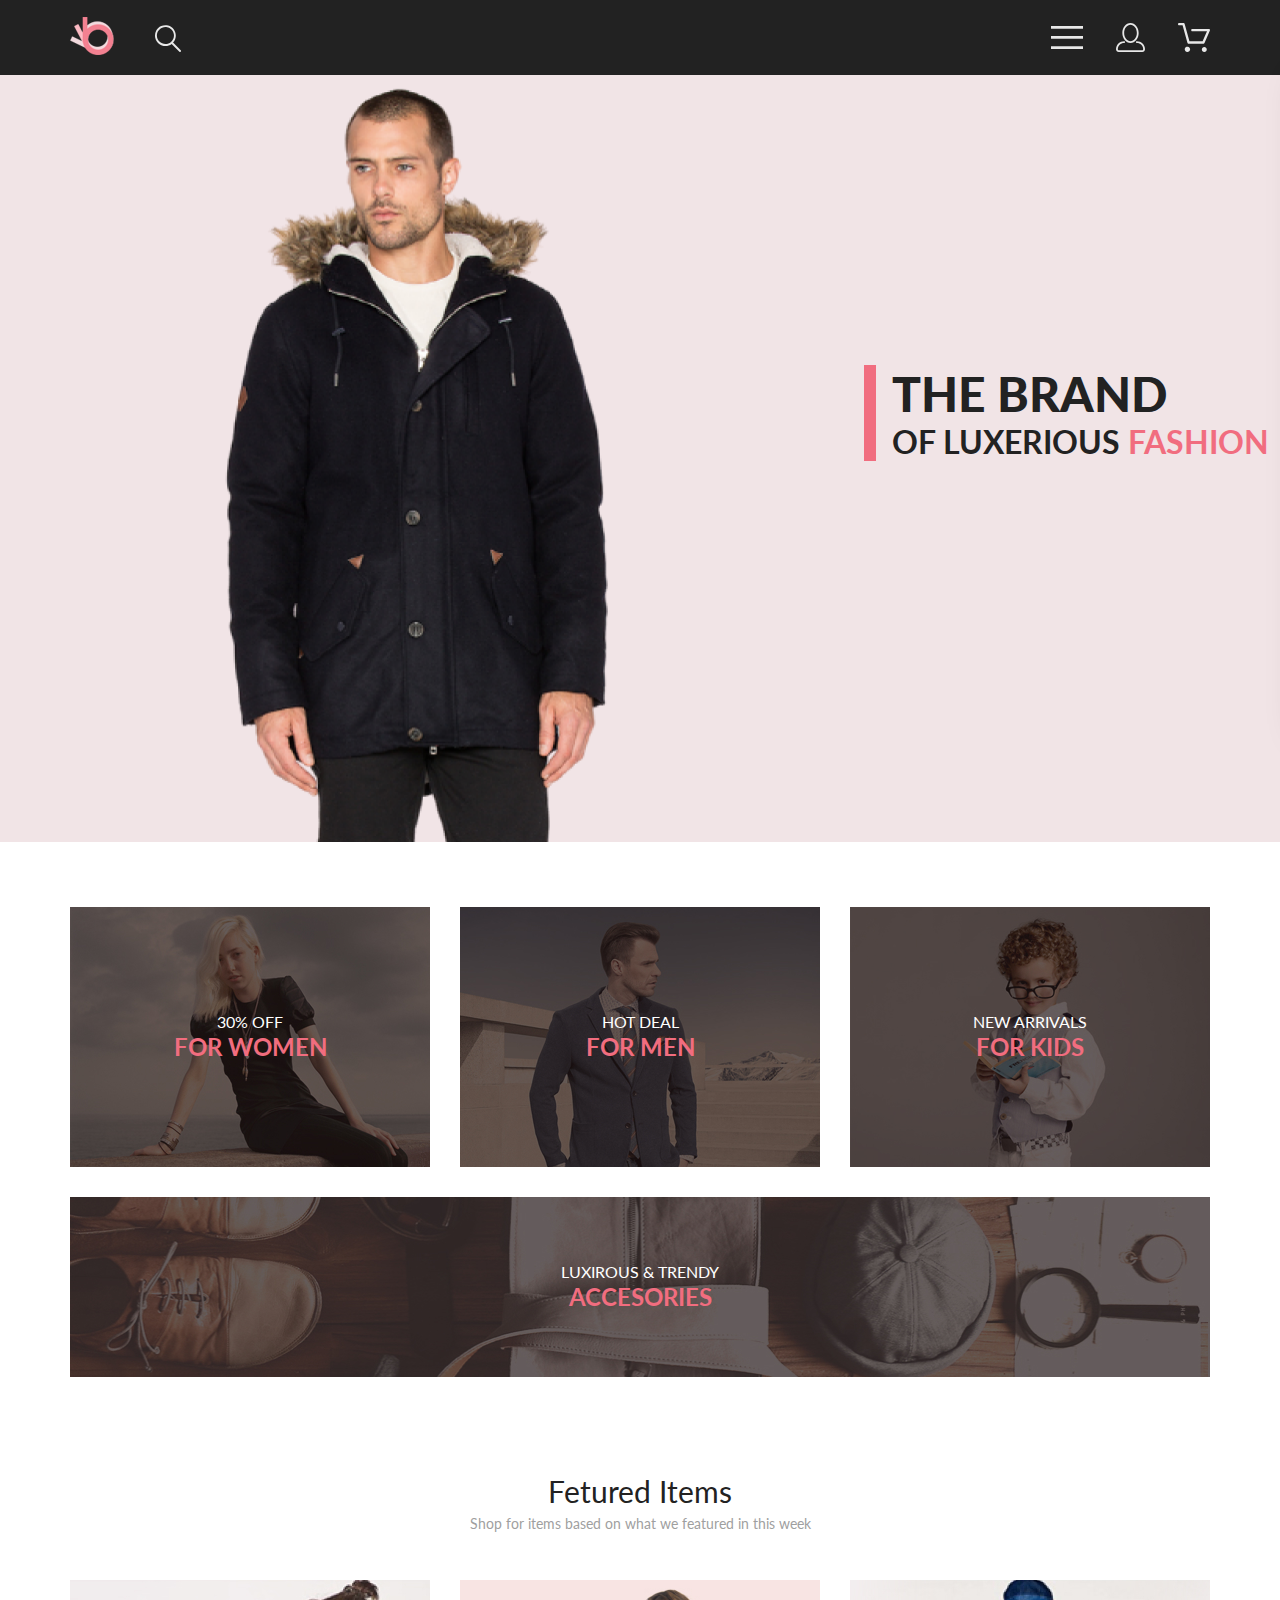
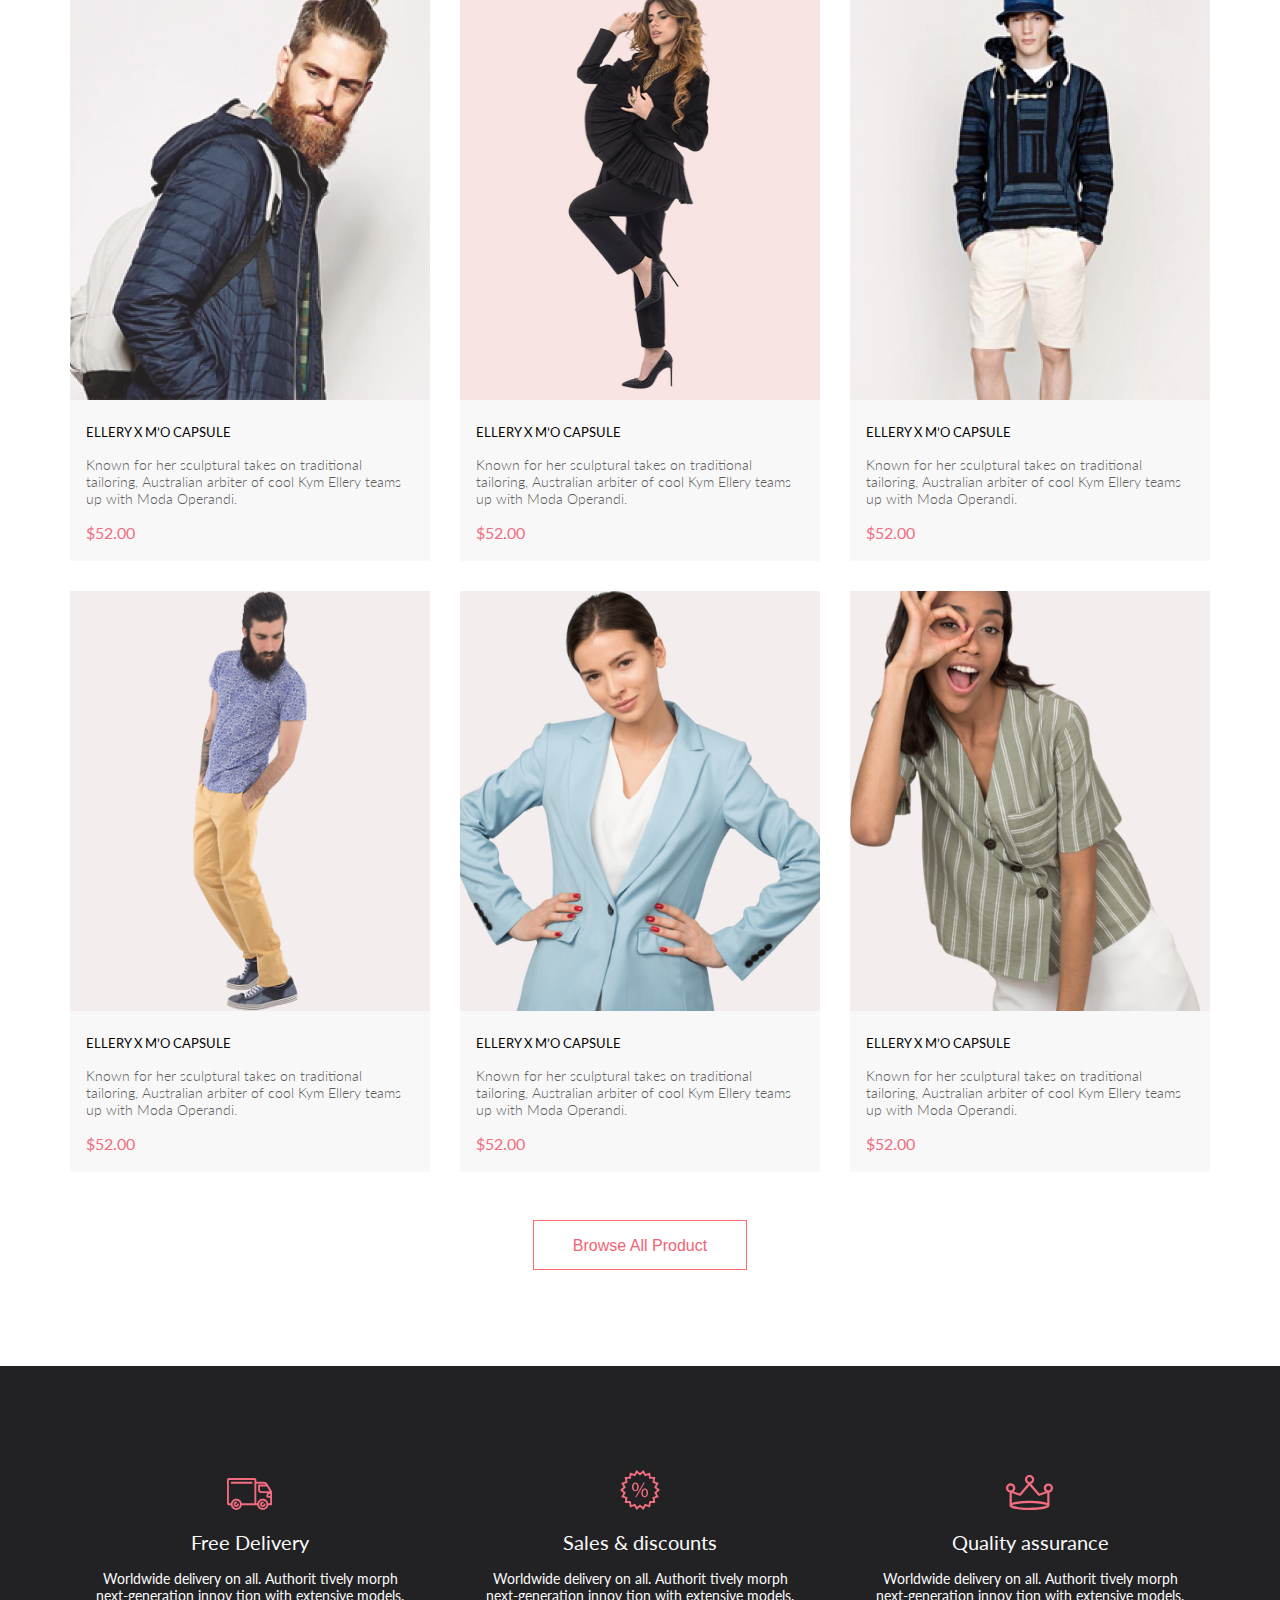
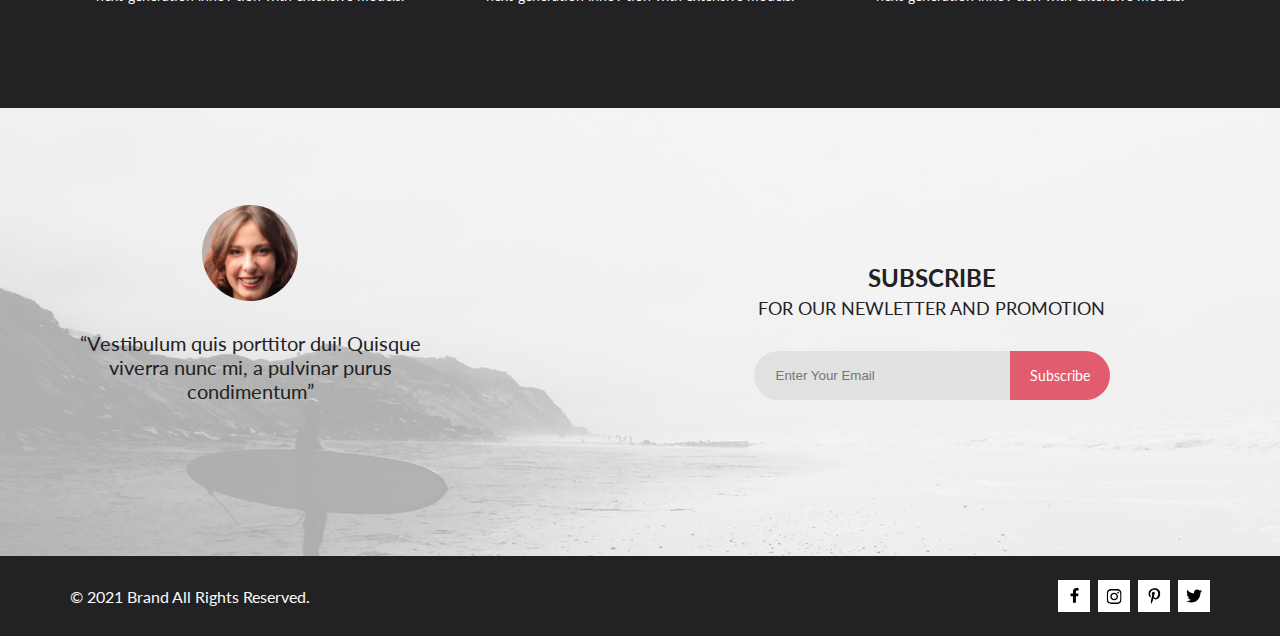
<file: index.html>
<!DOCTYPE html>
    <html lang="en">

    <head>
        <meta charset="UTF-8">
        <meta name="viewport" content="width=device-width, initial-scale=1.0">
        <title>Home</title>
        <link rel="preconnect" href="https://fonts.googleapis.com">
        <link rel="preconnect" href="https://fonts.gstatic.com" crossorigin>
        <link href="https://fonts.googleapis.com/css2?family=Lato:wght@300;400;700;900&display=swap" rel="stylesheet">
        <link rel="stylesheet" href="style.css">
    </head>

    <body>
        <div class="top">
            <header class="menu center">
                <div class="menu__left">
                    <a class="menu__item" href="index.html"><img src="img/logo.png" alt="logo"></a>
                    <a class="menu__item" href="#">
                        <svg class="menu__icon" width="26" height="27" viewBox="0 0 26 27" fill="none"
                            xmlns="http://www.w3.org/2000/svg">
                            <path
                                d="M18.0589 17.6249C19.6705 15.8648 20.6275 13.6038 20.769 11.2215C20.9106 8.8392 20.2281 6.48075 18.8362 4.5422C17.4443 2.60365 15.4278 1.20306 13.1252 0.575643C10.8227 -0.0517774 8.37437 0.132183 6.19143 1.09663C4.0085 2.06108 2.22389 3.74727 1.1373 5.87205C0.0507149 7.99682 -0.271678 10.4308 0.224264 12.7652C0.720206 15.0996 2.00428 17.1922 3.86085 18.6917C5.71741 20.1912 8.0334 21.0063 10.4199 20.9999C12.6723 21.003 14.8638 20.269 16.6599 18.9099L24.4079 26.7169C24.4934 26.806 24.5958 26.8771 24.7091 26.926C24.8225 26.975 24.9444 27.0008 25.0679 27.0019C25.1916 27.0023 25.314 26.9772 25.4276 26.9282C25.5411 26.8792 25.6434 26.8072 25.7279 26.7169C25.9018 26.536 25.999 26.2949 25.999 26.0439C25.999 25.793 25.9018 25.5518 25.7279 25.3709L18.0589 17.6249ZM1.88589 10.4999C1.89873 8.81465 2.41021 7.17089 3.35586 5.77587C4.30151 4.38086 5.63899 3.29703 7.1997 2.66102C8.76042 2.02501 10.4745 1.86529 12.1258 2.202C13.7772 2.53871 15.2919 3.35678 16.479 4.55307C17.6661 5.74935 18.4725 7.27031 18.7965 8.92421C19.1204 10.5781 18.9475 12.2909 18.2995 13.8467C17.6515 15.4024 16.5574 16.7315 15.1551 17.6664C13.7529 18.6013 12.1052 19.1001 10.4199 19.0999C8.14843 19.0891 5.97409 18.1774 4.3741 16.5651C2.77412 14.9527 1.87924 12.7714 1.88589 10.4999Z"
                                fill="#E8E8E8" />
                        </svg>
                    </a>
                </div>
                <nav class="menu__right">
                    <label class="menu__item" for="menu__check">
                        <svg class="menu__icon" width="32" height="23" viewBox="0 0 32 23" fill="none"
                            xmlns="http://www.w3.org/2000/svg">
                            <path d="M0 23V20.31H32V23H0ZM0 12.76V10.07H32V12.76H0ZM0 2.69V0H32V2.69H0Z" fill="#E8E8E8" />
                        </svg>
                    </label>
                    <a class="menu__item" href="#">
                        <svg class="menu__icon" width="29" height="29" viewBox="0 0 29 29" fill="none"
                            xmlns="http://www.w3.org/2000/svg">
                            <path
                                d="M14.5 19.937C19 19.937 22.656 15.464 22.656 9.968C22.656 4.472 19 0 14.5 0C13.3631 0.0217413 12.2463 0.303398 11.2351 0.823397C10.2239 1.34339 9.34507 2.08794 8.66602 3C7.12663 4.99573 6.30819 7.45381 6.34399 9.974C6.34399 15.465 10 19.937 14.5 19.937ZM14.5 1.813C18 1.813 20.844 5.472 20.844 9.969C20.844 14.466 17.998 18.125 14.5 18.125C11.002 18.125 8.15603 14.465 8.15503 9.969C8.15403 5.473 11 1.813 14.5 1.813ZM20.844 18.125C20.6036 18.125 20.373 18.2205 20.203 18.3905C20.033 18.5605 19.9375 18.7911 19.9375 19.0315C19.9375 19.2719 20.033 19.5025 20.203 19.6725C20.373 19.8425 20.6036 19.938 20.844 19.938C22.526 19.9399 24.1386 20.6088 25.3279 21.7982C26.5172 22.9875 27.1861 24.6 27.188 26.282C27.1875 26.5221 27.0918 26.7523 26.922 26.9221C26.7522 27.0918 26.5221 27.1875 26.282 27.188H2.71997C2.47985 27.1875 2.24975 27.0918 2.07996 26.9221C1.91016 26.7523 1.81449 26.5221 1.81396 26.282C1.81608 24.6001 2.48517 22.9877 3.67444 21.7985C4.86371 20.6092 6.47608 19.9401 8.15796 19.938C8.39824 19.938 8.62868 19.8425 8.79858 19.6726C8.96849 19.5027 9.06396 19.2723 9.06396 19.032C9.06396 18.7917 8.96849 18.5613 8.79858 18.3914C8.62868 18.2215 8.39824 18.126 8.15796 18.126C5.99541 18.1279 3.92201 18.9875 2.39258 20.5164C0.863144 22.0453 0.00264777 24.1185 0 26.281C0.000794067 27.0019 0.287502 27.693 0.797241 28.2027C1.30698 28.7125 1.99811 28.9992 2.71899 29H26.282C27.0027 28.9989 27.6936 28.7121 28.2031 28.2024C28.7126 27.6927 28.9992 27.0017 29 26.281C28.9974 24.1187 28.1372 22.0457 26.6083 20.5168C25.0793 18.9878 23.0063 18.1276 20.844 18.125Z"
                                fill="#E8E8E8" />
                        </svg>
                    </a>
                    <a class="menu__item" href="cart.html">
                        <svg class="menu__icon" width="32" height="29" viewBox="0 0 32 29" fill="none"
                            xmlns="http://www.w3.org/2000/svg">
                            <path
                                d="M26.2009 29C25.5532 28.9738 24.9415 28.6948 24.4972 28.2227C24.0529 27.7506 23.8114 27.1232 23.8245 26.475C23.8376 25.8269 24.1043 25.2097 24.5673 24.7559C25.0303 24.3022 25.6527 24.048 26.301 24.048C26.9493 24.048 27.5717 24.3022 28.0347 24.7559C28.4977 25.2097 28.7644 25.8269 28.7775 26.475C28.7906 27.1232 28.549 27.7506 28.1047 28.2227C27.6604 28.6948 27.0488 28.9738 26.401 29H26.2009ZM6.75293 26.32C6.75293 25.79 6.91011 25.2718 7.20459 24.8311C7.49907 24.3904 7.91764 24.0469 8.40735 23.844C8.89705 23.6412 9.43594 23.5881 9.95581 23.6915C10.4757 23.7949 10.9532 24.0502 11.328 24.425C11.7028 24.7998 11.9581 25.2773 12.0615 25.7972C12.1649 26.317 12.1118 26.8559 11.9089 27.3456C11.7061 27.8353 11.3626 28.2539 10.9219 28.5483C10.4812 28.8428 9.96304 29 9.43298 29C9.08087 29.0003 8.73212 28.9311 8.40674 28.7966C8.08136 28.662 7.78569 28.4646 7.53662 28.2158C7.28755 27.9669 7.09001 27.6713 6.9552 27.3461C6.82039 27.0208 6.75098 26.6721 6.75098 26.32H6.75293ZM10.553 20.686C10.2935 20.6868 10.0409 20.6024 9.83411 20.4457C9.62727 20.2891 9.47758 20.0689 9.40796 19.819L4.57495 2.36401H1.18201C0.868521 2.36401 0.567859 2.23947 0.346191 2.01781C0.124523 1.79614 0 1.49549 0 1.18201C0 0.868519 0.124523 0.567873 0.346191 0.346205C0.567859 0.124537 0.868521 5.81268e-06 1.18201 5.81268e-06H5.46301C5.7225 -0.00080736 5.97504 0.0837201 6.18176 0.240568C6.38848 0.397416 6.53784 0.617884 6.60693 0.868006L11.4399 18.323H24.6179L29.001 8.27501H14.401C14.2428 8.27961 14.0854 8.25242 13.9379 8.19507C13.7904 8.13771 13.6559 8.05134 13.5424 7.94108C13.4288 7.83082 13.3386 7.69891 13.277 7.55315C13.2154 7.40739 13.1836 7.25075 13.1836 7.0925C13.1836 6.93426 13.2154 6.77762 13.277 6.63186C13.3386 6.4861 13.4288 6.35419 13.5424 6.24393C13.6559 6.13367 13.7904 6.0473 13.9379 5.98994C14.0854 5.93259 14.2428 5.90541 14.401 5.91001H30.814C31.0097 5.90996 31.2022 5.95866 31.3744 6.05172C31.5465 6.14478 31.6928 6.27926 31.7999 6.44301C31.9078 6.60729 31.9734 6.79569 31.9908 6.99145C32.0083 7.18721 31.9771 7.38424 31.9 7.565L26.495 19.977C26.4026 20.1876 26.251 20.3668 26.0585 20.4927C25.866 20.6186 25.641 20.6858 25.411 20.686H10.553Z"
                                fill="#E8E8E8" />
                        </svg>
                    </a>
                </nav>
                <input class="menu__checkbox" id="menu__check" type="checkbox">
                <div class="pop-up-menu">
                    <h3 class="pop-up-menu__heading">MENU</h3>
                    <div class="pop-up-menu__box">
                        <div class="pop-up-menu__item">
                            <a href="#" class="pop-up-menu__title">MAN</a>
                            <ul class="pop-up-menu__list">
                                <li><a href="#" class="pop-up-menu__link">Accessories</a></li>
                                <li><a href="#" class="pop-up-menu__link">Bags</a></li>
                                <li><a href="#" class="pop-up-menu__link">Denim</a></li>
                                <li><a href="#" class="pop-up-menu__link">T-Shirts</a></li>
                            </ul>
                        </div>
                        <div class="pop-up-menu__item">
                            <a href="#" class="pop-up-menu__title">WOMAN</a>
                            <ul class="pop-up-menu__list">
                                <li><a href="#" class="pop-up-menu__link">Accessories</a></li>
                                <li><a href="#" class="pop-up-menu__link">Jackets &amp;&nbsp;Coats</a></li>
                                <li><a href="#" class="pop-up-menu__link">Polos</a></li>
                                <li><a href="#" class="pop-up-menu__link">T-Shirts</a></li>
                                <li><a href="#" class="pop-up-menu__link">Shirts</a></li>
                            </ul>
                        </div>
                        <div class="pop-up-menu__item">
                            <a href="#" class="pop-up-menu__title">KIDS</a>
                            <ul class="pop-up-menu__list">
                                <li><a href="#" class="pop-up-menu__link">Accessories</a></li>
                                <li><a href="#" class="pop-up-menu__link">Jackets &amp;&nbsp;Coats</a></li>
                                <li><a href="#" class="pop-up-menu__link">Polos</a></li>
                                <li><a href="#" class="pop-up-menu__link">T-Shirts</a></li>
                                <li><a href="#" class="pop-up-menu__link">Shirts</a></li>
                                <li><a href="#" class="pop-up-menu__link">Bags</a></li>
                            </ul>
                        </div>
                    </div>
                </div>
            </header>
            <section class="promo">
                <img src="img/promo.png" alt="promo image">
                <div class="promo__heading">
                    <div class="promo__text">
                        <h1 class="promo__title">THE BRAND</h1>
                        <h2 class="promo__subtitle">OF&nbsp;LUXERIOUS <span>FASHION</span></h2>
                    </div>
                </div>
            </section>
            <div class="offer center">
                <article class="offer__item">
                    <img src="img/offer_for_women.jpg" alt="offer image">
                    <div class="offer__item__content">
                        <h2 class="offer__item__content__title">30% OFF</h2>
                        <h3 class="offer__item__content__subtitle">FOR WOMEN</h3>
                    </div>
                </article>
                <article class="offer__item">
                    <img src="img/offer_for_men.jpg" alt="offer image">
                    <div class="offer__item__content">
                        <h2 class="offer__item__content__title">HOT DEAL</h2>
                        <h3 class="offer__item__content__subtitle">FOR MEN</h3>
                    </div>
                </article>
                <article class="offer__item">
                    <img src="img/offer_for_kids.jpg" alt="offer image">
                    <div class="offer__item__content">
                        <h2 class="offer__item__content__title">NEW ARRIVALS</h2>
                        <h3 class="offer__item__content__subtitle">FOR KIDS</h3>
                    </div>
                </article>
                <article class="offer__item big__item">
                    <img src="img/offer_accesories.jpg" alt="offer image">
                    <div class="offer__item__content">
                        <h2 class="offer__item__content__title">LUXIROUS &amp;&nbsp;TRENDY</h2>
                        <h3 class="offer__item__content__subtitle">ACCESORIES</h3>
                    </div>
                </article>
            </div>
            <section class="products">
                <h3 class="products__heading">Fetured Items</h3>
                <p class="products__text">Shop for items based on&nbsp;what we&nbsp;featured in&nbsp;this week</p>
                <div class="products__cards">
                    <article class="products__cards__item">
                        <img src="img/product1.jpg" alt="product image">
                        <a href="product.html" class="products__cards__item__title">ELLERY X&nbsp;M&rsquo;O CAPSULE</a>
                        <p class="products__cards__item__text">Known for her sculptural takes on&nbsp;traditional tailoring, Australian
                            arbiter of&nbsp;cool Kym Ellery teams up&nbsp;with Moda Operandi.</p>
                        <h4 class="products__cards__item__price">$52.00</h4>
                        <a href="#" class="products__cards__item__add">
                            <svg width="27" height="25" viewBox="0 0 27 25" fill="none" xmlns="http://www.w3.org/2000/svg">
                                <path
                                    d="M21.9521 23.2662H21.8397C21.2306 23.2662 20.7188 22.7666 20.6746 22.1289C20.6302 21.4602 21.1187 20.8781 21.7637 20.8341C21.7891 20.8324 21.8156 20.8315 21.8417 20.8315C22.4587 20.8315 22.9755 21.3214 23.0213 21.9482C23.0331 22.1967 22.9926 22.5509 22.7371 22.8434L22.7312 22.8502L22.7254 22.8571C22.5287 23.0907 22.2619 23.2316 21.9521 23.2662ZM8.22003 23.2599C7.56946 23.2599 7.04022 22.7169 7.04022 22.0496C7.04022 21.3827 7.56946 20.8401 8.22003 20.8401C8.87061 20.8401 9.39984 21.3827 9.39984 22.0496C9.39984 22.7169 8.87061 23.2599 8.22003 23.2599Z"
                                    fill="white" />
                                <path
                                    d="M21.8765 22.2662C21.9215 22.2549 21.9428 22.2339 21.9605 22.2129C21.9683 22.2037 21.9761 22.1946 21.9839 22.1855C22.0204 22.1438 22.0237 22.0553 22.0229 22.0105C22.0097 21.9044 21.9189 21.8315 21.8417 21.8315C21.838 21.8315 21.8341 21.8317 21.8317 21.8318C21.7536 21.8372 21.6658 21.9409 21.6724 22.0625C21.6818 22.1793 21.7679 22.2662 21.8397 22.2662H21.8765ZM8.22003 22.2599C8.31921 22.2599 8.39984 22.1655 8.39984 22.0496C8.39984 21.9341 8.31921 21.8401 8.22003 21.8401C8.12091 21.8401 8.04022 21.9341 8.04022 22.0496C8.04022 22.1655 8.12091 22.2599 8.22003 22.2599ZM21.9999 24.2662C21.9522 24.2662 21.8883 24.2662 21.8397 24.2662C20.7021 24.2662 19.7571 23.3545 19.677 22.198C19.5969 20.9929 20.4942 19.9183 21.6957 19.8364C21.7446 19.8331 21.7933 19.8315 21.8417 19.8315C22.9804 19.8315 23.9418 20.7324 24.0195 21.8884C24.051 22.4915 23.8746 23.0612 23.4903 23.5012C23.106 23.9575 22.5768 24.2177 21.9999 24.2662ZM8.22003 24.2599C7.01581 24.2599 6.04022 23.2709 6.04022 22.0496C6.04022 20.8291 7.01581 19.8401 8.22003 19.8401C9.42419 19.8401 10.3998 20.8291 10.3998 22.0496C10.3998 23.2709 9.42419 24.2599 8.22003 24.2599ZM21.1989 17.3938H9.13354C8.70062 17.3938 8.31635 17.1005 8.2038 16.6775L4.27802 2.24768H1.52222C0.993896 2.24768 0.561035 1.80859 0.561035 1.27039C0.561035 0.733032 0.993896 0.292969 1.52222 0.292969H4.99982C5.43182 0.292969 5.8161 0.586304 5.92859 1.01025L9.85443 15.4391H20.5581L24.1149 7.13379H12.2583C11.7291 7.13379 11.2962 6.69373 11.2962 6.15649C11.2962 5.61914 11.7291 5.17908 12.2583 5.17908H25.5891C25.9095 5.17908 26.2146 5.34192 26.3901 5.61914C26.5665 5.89539 26.5989 6.23743 26.4702 6.547L22.08 16.807C21.9198 17.1653 21.5832 17.3938 21.1989 17.3938Z"
                                    fill="white" />
                                <path
                                    d="M21.8765 22.2662C21.9215 22.2549 21.9428 22.2339 21.9605 22.2129C21.9683 22.2037 21.9761 22.1946 21.9839 22.1855C22.0204 22.1438 22.0237 22.0553 22.0229 22.0105C22.0097 21.9044 21.9189 21.8315 21.8417 21.8315C21.838 21.8315 21.8341 21.8317 21.8317 21.8318C21.7536 21.8372 21.6658 21.9409 21.6724 22.0625C21.6818 22.1793 21.7679 22.2662 21.8397 22.2662H21.8765ZM8.22003 22.2599C8.31921 22.2599 8.39984 22.1655 8.39984 22.0496C8.39984 21.9341 8.31921 21.8401 8.22003 21.8401C8.12091 21.8401 8.04022 21.9341 8.04022 22.0496C8.04022 22.1655 8.12091 22.2599 8.22003 22.2599ZM21.9999 24.2662C21.9522 24.2662 21.8883 24.2662 21.8397 24.2662C20.7021 24.2662 19.7571 23.3545 19.677 22.198C19.5969 20.9929 20.4942 19.9183 21.6957 19.8364C21.7446 19.8331 21.7933 19.8315 21.8417 19.8315C22.9804 19.8315 23.9418 20.7324 24.0195 21.8884C24.051 22.4915 23.8746 23.0612 23.4903 23.5012C23.106 23.9575 22.5768 24.2177 21.9999 24.2662ZM8.22003 24.2599C7.01581 24.2599 6.04022 23.2709 6.04022 22.0496C6.04022 20.8291 7.01581 19.8401 8.22003 19.8401C9.42419 19.8401 10.3998 20.8291 10.3998 22.0496C10.3998 23.2709 9.42419 24.2599 8.22003 24.2599ZM21.1989 17.3938H9.13354C8.70062 17.3938 8.31635 17.1005 8.2038 16.6775L4.27802 2.24768H1.52222C0.993896 2.24768 0.561035 1.80859 0.561035 1.27039C0.561035 0.733032 0.993896 0.292969 1.52222 0.292969H4.99982C5.43182 0.292969 5.8161 0.586304 5.92859 1.01025L9.85443 15.4391H20.5581L24.1149 7.13379H12.2583C11.7291 7.13379 11.2962 6.69373 11.2962 6.15649C11.2962 5.61914 11.7291 5.17908 12.2583 5.17908H25.5891C25.9095 5.17908 26.2146 5.34192 26.3901 5.61914C26.5665 5.89539 26.5989 6.23743 26.4702 6.547L22.08 16.807C21.9198 17.1653 21.5832 17.3938 21.1989 17.3938Z"
                                    fill="white" />
                            </svg>
                            Add to&nbsp;Cart
                        </a>
                    </article>
                    <article class="products__cards__item">
                        <img src="img/product2.jpg" alt="product image">
                        <a href="product.html" class="products__cards__item__title">ELLERY X&nbsp;M&rsquo;O CAPSULE</a>
                        <p class="products__cards__item__text">Known for her sculptural takes on&nbsp;traditional tailoring, Australian
                            arbiter of&nbsp;cool Kym Ellery teams up&nbsp;with Moda Operandi.</p>
                        <h4 class="products__cards__item__price">$52.00</h4>
                        <a href="#" class="products__cards__item__add">
                            <svg width="27" height="25" viewBox="0 0 27 25" fill="none" xmlns="http://www.w3.org/2000/svg">
                                <path
                                    d="M21.9521 23.2662H21.8397C21.2306 23.2662 20.7188 22.7666 20.6746 22.1289C20.6302 21.4602 21.1187 20.8781 21.7637 20.8341C21.7891 20.8324 21.8156 20.8315 21.8417 20.8315C22.4587 20.8315 22.9755 21.3214 23.0213 21.9482C23.0331 22.1967 22.9926 22.5509 22.7371 22.8434L22.7312 22.8502L22.7254 22.8571C22.5287 23.0907 22.2619 23.2316 21.9521 23.2662ZM8.22003 23.2599C7.56946 23.2599 7.04022 22.7169 7.04022 22.0496C7.04022 21.3827 7.56946 20.8401 8.22003 20.8401C8.87061 20.8401 9.39984 21.3827 9.39984 22.0496C9.39984 22.7169 8.87061 23.2599 8.22003 23.2599Z"
                                    fill="white" />
                                <path
                                    d="M21.8765 22.2662C21.9215 22.2549 21.9428 22.2339 21.9605 22.2129C21.9683 22.2037 21.9761 22.1946 21.9839 22.1855C22.0204 22.1438 22.0237 22.0553 22.0229 22.0105C22.0097 21.9044 21.9189 21.8315 21.8417 21.8315C21.838 21.8315 21.8341 21.8317 21.8317 21.8318C21.7536 21.8372 21.6658 21.9409 21.6724 22.0625C21.6818 22.1793 21.7679 22.2662 21.8397 22.2662H21.8765ZM8.22003 22.2599C8.31921 22.2599 8.39984 22.1655 8.39984 22.0496C8.39984 21.9341 8.31921 21.8401 8.22003 21.8401C8.12091 21.8401 8.04022 21.9341 8.04022 22.0496C8.04022 22.1655 8.12091 22.2599 8.22003 22.2599ZM21.9999 24.2662C21.9522 24.2662 21.8883 24.2662 21.8397 24.2662C20.7021 24.2662 19.7571 23.3545 19.677 22.198C19.5969 20.9929 20.4942 19.9183 21.6957 19.8364C21.7446 19.8331 21.7933 19.8315 21.8417 19.8315C22.9804 19.8315 23.9418 20.7324 24.0195 21.8884C24.051 22.4915 23.8746 23.0612 23.4903 23.5012C23.106 23.9575 22.5768 24.2177 21.9999 24.2662ZM8.22003 24.2599C7.01581 24.2599 6.04022 23.2709 6.04022 22.0496C6.04022 20.8291 7.01581 19.8401 8.22003 19.8401C9.42419 19.8401 10.3998 20.8291 10.3998 22.0496C10.3998 23.2709 9.42419 24.2599 8.22003 24.2599ZM21.1989 17.3938H9.13354C8.70062 17.3938 8.31635 17.1005 8.2038 16.6775L4.27802 2.24768H1.52222C0.993896 2.24768 0.561035 1.80859 0.561035 1.27039C0.561035 0.733032 0.993896 0.292969 1.52222 0.292969H4.99982C5.43182 0.292969 5.8161 0.586304 5.92859 1.01025L9.85443 15.4391H20.5581L24.1149 7.13379H12.2583C11.7291 7.13379 11.2962 6.69373 11.2962 6.15649C11.2962 5.61914 11.7291 5.17908 12.2583 5.17908H25.5891C25.9095 5.17908 26.2146 5.34192 26.3901 5.61914C26.5665 5.89539 26.5989 6.23743 26.4702 6.547L22.08 16.807C21.9198 17.1653 21.5832 17.3938 21.1989 17.3938Z"
                                    fill="white" />
                                <path
                                    d="M21.8765 22.2662C21.9215 22.2549 21.9428 22.2339 21.9605 22.2129C21.9683 22.2037 21.9761 22.1946 21.9839 22.1855C22.0204 22.1438 22.0237 22.0553 22.0229 22.0105C22.0097 21.9044 21.9189 21.8315 21.8417 21.8315C21.838 21.8315 21.8341 21.8317 21.8317 21.8318C21.7536 21.8372 21.6658 21.9409 21.6724 22.0625C21.6818 22.1793 21.7679 22.2662 21.8397 22.2662H21.8765ZM8.22003 22.2599C8.31921 22.2599 8.39984 22.1655 8.39984 22.0496C8.39984 21.9341 8.31921 21.8401 8.22003 21.8401C8.12091 21.8401 8.04022 21.9341 8.04022 22.0496C8.04022 22.1655 8.12091 22.2599 8.22003 22.2599ZM21.9999 24.2662C21.9522 24.2662 21.8883 24.2662 21.8397 24.2662C20.7021 24.2662 19.7571 23.3545 19.677 22.198C19.5969 20.9929 20.4942 19.9183 21.6957 19.8364C21.7446 19.8331 21.7933 19.8315 21.8417 19.8315C22.9804 19.8315 23.9418 20.7324 24.0195 21.8884C24.051 22.4915 23.8746 23.0612 23.4903 23.5012C23.106 23.9575 22.5768 24.2177 21.9999 24.2662ZM8.22003 24.2599C7.01581 24.2599 6.04022 23.2709 6.04022 22.0496C6.04022 20.8291 7.01581 19.8401 8.22003 19.8401C9.42419 19.8401 10.3998 20.8291 10.3998 22.0496C10.3998 23.2709 9.42419 24.2599 8.22003 24.2599ZM21.1989 17.3938H9.13354C8.70062 17.3938 8.31635 17.1005 8.2038 16.6775L4.27802 2.24768H1.52222C0.993896 2.24768 0.561035 1.80859 0.561035 1.27039C0.561035 0.733032 0.993896 0.292969 1.52222 0.292969H4.99982C5.43182 0.292969 5.8161 0.586304 5.92859 1.01025L9.85443 15.4391H20.5581L24.1149 7.13379H12.2583C11.7291 7.13379 11.2962 6.69373 11.2962 6.15649C11.2962 5.61914 11.7291 5.17908 12.2583 5.17908H25.5891C25.9095 5.17908 26.2146 5.34192 26.3901 5.61914C26.5665 5.89539 26.5989 6.23743 26.4702 6.547L22.08 16.807C21.9198 17.1653 21.5832 17.3938 21.1989 17.3938Z"
                                    fill="white" />
                            </svg>
                            Add to&nbsp;Cart
                        </a>
                    </article>
                    <article class="products__cards__item">
                        <img src="img/product3.jpg" alt="product image">
                        <a href="product.html" class="products__cards__item__title">ELLERY X&nbsp;M&rsquo;O CAPSULE</a>
                        <p class="products__cards__item__text">Known for her sculptural takes on&nbsp;traditional tailoring, Australian
                            arbiter of&nbsp;cool Kym Ellery teams up&nbsp;with Moda Operandi.</p>
                        <h4 class="products__cards__item__price">$52.00</h4>
                        <a href="#" class="products__cards__item__add">
                            <svg width="27" height="25" viewBox="0 0 27 25" fill="none" xmlns="http://www.w3.org/2000/svg">
                                <path
                                    d="M21.9521 23.2662H21.8397C21.2306 23.2662 20.7188 22.7666 20.6746 22.1289C20.6302 21.4602 21.1187 20.8781 21.7637 20.8341C21.7891 20.8324 21.8156 20.8315 21.8417 20.8315C22.4587 20.8315 22.9755 21.3214 23.0213 21.9482C23.0331 22.1967 22.9926 22.5509 22.7371 22.8434L22.7312 22.8502L22.7254 22.8571C22.5287 23.0907 22.2619 23.2316 21.9521 23.2662ZM8.22003 23.2599C7.56946 23.2599 7.04022 22.7169 7.04022 22.0496C7.04022 21.3827 7.56946 20.8401 8.22003 20.8401C8.87061 20.8401 9.39984 21.3827 9.39984 22.0496C9.39984 22.7169 8.87061 23.2599 8.22003 23.2599Z"
                                    fill="white" />
                                <path
                                    d="M21.8765 22.2662C21.9215 22.2549 21.9428 22.2339 21.9605 22.2129C21.9683 22.2037 21.9761 22.1946 21.9839 22.1855C22.0204 22.1438 22.0237 22.0553 22.0229 22.0105C22.0097 21.9044 21.9189 21.8315 21.8417 21.8315C21.838 21.8315 21.8341 21.8317 21.8317 21.8318C21.7536 21.8372 21.6658 21.9409 21.6724 22.0625C21.6818 22.1793 21.7679 22.2662 21.8397 22.2662H21.8765ZM8.22003 22.2599C8.31921 22.2599 8.39984 22.1655 8.39984 22.0496C8.39984 21.9341 8.31921 21.8401 8.22003 21.8401C8.12091 21.8401 8.04022 21.9341 8.04022 22.0496C8.04022 22.1655 8.12091 22.2599 8.22003 22.2599ZM21.9999 24.2662C21.9522 24.2662 21.8883 24.2662 21.8397 24.2662C20.7021 24.2662 19.7571 23.3545 19.677 22.198C19.5969 20.9929 20.4942 19.9183 21.6957 19.8364C21.7446 19.8331 21.7933 19.8315 21.8417 19.8315C22.9804 19.8315 23.9418 20.7324 24.0195 21.8884C24.051 22.4915 23.8746 23.0612 23.4903 23.5012C23.106 23.9575 22.5768 24.2177 21.9999 24.2662ZM8.22003 24.2599C7.01581 24.2599 6.04022 23.2709 6.04022 22.0496C6.04022 20.8291 7.01581 19.8401 8.22003 19.8401C9.42419 19.8401 10.3998 20.8291 10.3998 22.0496C10.3998 23.2709 9.42419 24.2599 8.22003 24.2599ZM21.1989 17.3938H9.13354C8.70062 17.3938 8.31635 17.1005 8.2038 16.6775L4.27802 2.24768H1.52222C0.993896 2.24768 0.561035 1.80859 0.561035 1.27039C0.561035 0.733032 0.993896 0.292969 1.52222 0.292969H4.99982C5.43182 0.292969 5.8161 0.586304 5.92859 1.01025L9.85443 15.4391H20.5581L24.1149 7.13379H12.2583C11.7291 7.13379 11.2962 6.69373 11.2962 6.15649C11.2962 5.61914 11.7291 5.17908 12.2583 5.17908H25.5891C25.9095 5.17908 26.2146 5.34192 26.3901 5.61914C26.5665 5.89539 26.5989 6.23743 26.4702 6.547L22.08 16.807C21.9198 17.1653 21.5832 17.3938 21.1989 17.3938Z"
                                    fill="white" />
                                <path
                                    d="M21.8765 22.2662C21.9215 22.2549 21.9428 22.2339 21.9605 22.2129C21.9683 22.2037 21.9761 22.1946 21.9839 22.1855C22.0204 22.1438 22.0237 22.0553 22.0229 22.0105C22.0097 21.9044 21.9189 21.8315 21.8417 21.8315C21.838 21.8315 21.8341 21.8317 21.8317 21.8318C21.7536 21.8372 21.6658 21.9409 21.6724 22.0625C21.6818 22.1793 21.7679 22.2662 21.8397 22.2662H21.8765ZM8.22003 22.2599C8.31921 22.2599 8.39984 22.1655 8.39984 22.0496C8.39984 21.9341 8.31921 21.8401 8.22003 21.8401C8.12091 21.8401 8.04022 21.9341 8.04022 22.0496C8.04022 22.1655 8.12091 22.2599 8.22003 22.2599ZM21.9999 24.2662C21.9522 24.2662 21.8883 24.2662 21.8397 24.2662C20.7021 24.2662 19.7571 23.3545 19.677 22.198C19.5969 20.9929 20.4942 19.9183 21.6957 19.8364C21.7446 19.8331 21.7933 19.8315 21.8417 19.8315C22.9804 19.8315 23.9418 20.7324 24.0195 21.8884C24.051 22.4915 23.8746 23.0612 23.4903 23.5012C23.106 23.9575 22.5768 24.2177 21.9999 24.2662ZM8.22003 24.2599C7.01581 24.2599 6.04022 23.2709 6.04022 22.0496C6.04022 20.8291 7.01581 19.8401 8.22003 19.8401C9.42419 19.8401 10.3998 20.8291 10.3998 22.0496C10.3998 23.2709 9.42419 24.2599 8.22003 24.2599ZM21.1989 17.3938H9.13354C8.70062 17.3938 8.31635 17.1005 8.2038 16.6775L4.27802 2.24768H1.52222C0.993896 2.24768 0.561035 1.80859 0.561035 1.27039C0.561035 0.733032 0.993896 0.292969 1.52222 0.292969H4.99982C5.43182 0.292969 5.8161 0.586304 5.92859 1.01025L9.85443 15.4391H20.5581L24.1149 7.13379H12.2583C11.7291 7.13379 11.2962 6.69373 11.2962 6.15649C11.2962 5.61914 11.7291 5.17908 12.2583 5.17908H25.5891C25.9095 5.17908 26.2146 5.34192 26.3901 5.61914C26.5665 5.89539 26.5989 6.23743 26.4702 6.547L22.08 16.807C21.9198 17.1653 21.5832 17.3938 21.1989 17.3938Z"
                                    fill="white" />
                            </svg>
                            Add to&nbsp;Cart
                        </a>
                    </article>
                    <article class="products__cards__item">
                        <img src="img/product4.jpg" alt="product image">
                        <a href="product.html" class="products__cards__item__title">ELLERY X&nbsp;M&rsquo;O CAPSULE</a>
                        <p class="products__cards__item__text">Known for her sculptural takes on&nbsp;traditional tailoring, Australian
                            arbiter of&nbsp;cool Kym Ellery teams up&nbsp;with Moda Operandi.</p>
                        <h4 class="products__cards__item__price">$52.00</h4>
                        <a href="#" class="products__cards__item__add">
                            <svg width="27" height="25" viewBox="0 0 27 25" fill="none" xmlns="http://www.w3.org/2000/svg">
                                <path
                                    d="M21.9521 23.2662H21.8397C21.2306 23.2662 20.7188 22.7666 20.6746 22.1289C20.6302 21.4602 21.1187 20.8781 21.7637 20.8341C21.7891 20.8324 21.8156 20.8315 21.8417 20.8315C22.4587 20.8315 22.9755 21.3214 23.0213 21.9482C23.0331 22.1967 22.9926 22.5509 22.7371 22.8434L22.7312 22.8502L22.7254 22.8571C22.5287 23.0907 22.2619 23.2316 21.9521 23.2662ZM8.22003 23.2599C7.56946 23.2599 7.04022 22.7169 7.04022 22.0496C7.04022 21.3827 7.56946 20.8401 8.22003 20.8401C8.87061 20.8401 9.39984 21.3827 9.39984 22.0496C9.39984 22.7169 8.87061 23.2599 8.22003 23.2599Z"
                                    fill="white" />
                                <path
                                    d="M21.8765 22.2662C21.9215 22.2549 21.9428 22.2339 21.9605 22.2129C21.9683 22.2037 21.9761 22.1946 21.9839 22.1855C22.0204 22.1438 22.0237 22.0553 22.0229 22.0105C22.0097 21.9044 21.9189 21.8315 21.8417 21.8315C21.838 21.8315 21.8341 21.8317 21.8317 21.8318C21.7536 21.8372 21.6658 21.9409 21.6724 22.0625C21.6818 22.1793 21.7679 22.2662 21.8397 22.2662H21.8765ZM8.22003 22.2599C8.31921 22.2599 8.39984 22.1655 8.39984 22.0496C8.39984 21.9341 8.31921 21.8401 8.22003 21.8401C8.12091 21.8401 8.04022 21.9341 8.04022 22.0496C8.04022 22.1655 8.12091 22.2599 8.22003 22.2599ZM21.9999 24.2662C21.9522 24.2662 21.8883 24.2662 21.8397 24.2662C20.7021 24.2662 19.7571 23.3545 19.677 22.198C19.5969 20.9929 20.4942 19.9183 21.6957 19.8364C21.7446 19.8331 21.7933 19.8315 21.8417 19.8315C22.9804 19.8315 23.9418 20.7324 24.0195 21.8884C24.051 22.4915 23.8746 23.0612 23.4903 23.5012C23.106 23.9575 22.5768 24.2177 21.9999 24.2662ZM8.22003 24.2599C7.01581 24.2599 6.04022 23.2709 6.04022 22.0496C6.04022 20.8291 7.01581 19.8401 8.22003 19.8401C9.42419 19.8401 10.3998 20.8291 10.3998 22.0496C10.3998 23.2709 9.42419 24.2599 8.22003 24.2599ZM21.1989 17.3938H9.13354C8.70062 17.3938 8.31635 17.1005 8.2038 16.6775L4.27802 2.24768H1.52222C0.993896 2.24768 0.561035 1.80859 0.561035 1.27039C0.561035 0.733032 0.993896 0.292969 1.52222 0.292969H4.99982C5.43182 0.292969 5.8161 0.586304 5.92859 1.01025L9.85443 15.4391H20.5581L24.1149 7.13379H12.2583C11.7291 7.13379 11.2962 6.69373 11.2962 6.15649C11.2962 5.61914 11.7291 5.17908 12.2583 5.17908H25.5891C25.9095 5.17908 26.2146 5.34192 26.3901 5.61914C26.5665 5.89539 26.5989 6.23743 26.4702 6.547L22.08 16.807C21.9198 17.1653 21.5832 17.3938 21.1989 17.3938Z"
                                    fill="white" />
                                <path
                                    d="M21.8765 22.2662C21.9215 22.2549 21.9428 22.2339 21.9605 22.2129C21.9683 22.2037 21.9761 22.1946 21.9839 22.1855C22.0204 22.1438 22.0237 22.0553 22.0229 22.0105C22.0097 21.9044 21.9189 21.8315 21.8417 21.8315C21.838 21.8315 21.8341 21.8317 21.8317 21.8318C21.7536 21.8372 21.6658 21.9409 21.6724 22.0625C21.6818 22.1793 21.7679 22.2662 21.8397 22.2662H21.8765ZM8.22003 22.2599C8.31921 22.2599 8.39984 22.1655 8.39984 22.0496C8.39984 21.9341 8.31921 21.8401 8.22003 21.8401C8.12091 21.8401 8.04022 21.9341 8.04022 22.0496C8.04022 22.1655 8.12091 22.2599 8.22003 22.2599ZM21.9999 24.2662C21.9522 24.2662 21.8883 24.2662 21.8397 24.2662C20.7021 24.2662 19.7571 23.3545 19.677 22.198C19.5969 20.9929 20.4942 19.9183 21.6957 19.8364C21.7446 19.8331 21.7933 19.8315 21.8417 19.8315C22.9804 19.8315 23.9418 20.7324 24.0195 21.8884C24.051 22.4915 23.8746 23.0612 23.4903 23.5012C23.106 23.9575 22.5768 24.2177 21.9999 24.2662ZM8.22003 24.2599C7.01581 24.2599 6.04022 23.2709 6.04022 22.0496C6.04022 20.8291 7.01581 19.8401 8.22003 19.8401C9.42419 19.8401 10.3998 20.8291 10.3998 22.0496C10.3998 23.2709 9.42419 24.2599 8.22003 24.2599ZM21.1989 17.3938H9.13354C8.70062 17.3938 8.31635 17.1005 8.2038 16.6775L4.27802 2.24768H1.52222C0.993896 2.24768 0.561035 1.80859 0.561035 1.27039C0.561035 0.733032 0.993896 0.292969 1.52222 0.292969H4.99982C5.43182 0.292969 5.8161 0.586304 5.92859 1.01025L9.85443 15.4391H20.5581L24.1149 7.13379H12.2583C11.7291 7.13379 11.2962 6.69373 11.2962 6.15649C11.2962 5.61914 11.7291 5.17908 12.2583 5.17908H25.5891C25.9095 5.17908 26.2146 5.34192 26.3901 5.61914C26.5665 5.89539 26.5989 6.23743 26.4702 6.547L22.08 16.807C21.9198 17.1653 21.5832 17.3938 21.1989 17.3938Z"
                                    fill="white" />
                            </svg>
                            Add to&nbsp;Cart
                        </a>
                    </article>
                    <article class="products__cards__item">
                        <img src="img/product5.jpg" alt="product image">
                        <a href="product.html" class="products__cards__item__title">ELLERY X&nbsp;M&rsquo;O CAPSULE</a>
                        <p class="products__cards__item__text">Known for her sculptural takes on&nbsp;traditional tailoring, Australian
                            arbiter of&nbsp;cool Kym Ellery teams up&nbsp;with Moda Operandi.</p>
                        <h4 class="products__cards__item__price">$52.00</h4>
                        <a href="#" class="products__cards__item__add">
                            <svg width="27" height="25" viewBox="0 0 27 25" fill="none" xmlns="http://www.w3.org/2000/svg">
                                <path
                                    d="M21.9521 23.2662H21.8397C21.2306 23.2662 20.7188 22.7666 20.6746 22.1289C20.6302 21.4602 21.1187 20.8781 21.7637 20.8341C21.7891 20.8324 21.8156 20.8315 21.8417 20.8315C22.4587 20.8315 22.9755 21.3214 23.0213 21.9482C23.0331 22.1967 22.9926 22.5509 22.7371 22.8434L22.7312 22.8502L22.7254 22.8571C22.5287 23.0907 22.2619 23.2316 21.9521 23.2662ZM8.22003 23.2599C7.56946 23.2599 7.04022 22.7169 7.04022 22.0496C7.04022 21.3827 7.56946 20.8401 8.22003 20.8401C8.87061 20.8401 9.39984 21.3827 9.39984 22.0496C9.39984 22.7169 8.87061 23.2599 8.22003 23.2599Z"
                                    fill="white" />
                                <path
                                    d="M21.8765 22.2662C21.9215 22.2549 21.9428 22.2339 21.9605 22.2129C21.9683 22.2037 21.9761 22.1946 21.9839 22.1855C22.0204 22.1438 22.0237 22.0553 22.0229 22.0105C22.0097 21.9044 21.9189 21.8315 21.8417 21.8315C21.838 21.8315 21.8341 21.8317 21.8317 21.8318C21.7536 21.8372 21.6658 21.9409 21.6724 22.0625C21.6818 22.1793 21.7679 22.2662 21.8397 22.2662H21.8765ZM8.22003 22.2599C8.31921 22.2599 8.39984 22.1655 8.39984 22.0496C8.39984 21.9341 8.31921 21.8401 8.22003 21.8401C8.12091 21.8401 8.04022 21.9341 8.04022 22.0496C8.04022 22.1655 8.12091 22.2599 8.22003 22.2599ZM21.9999 24.2662C21.9522 24.2662 21.8883 24.2662 21.8397 24.2662C20.7021 24.2662 19.7571 23.3545 19.677 22.198C19.5969 20.9929 20.4942 19.9183 21.6957 19.8364C21.7446 19.8331 21.7933 19.8315 21.8417 19.8315C22.9804 19.8315 23.9418 20.7324 24.0195 21.8884C24.051 22.4915 23.8746 23.0612 23.4903 23.5012C23.106 23.9575 22.5768 24.2177 21.9999 24.2662ZM8.22003 24.2599C7.01581 24.2599 6.04022 23.2709 6.04022 22.0496C6.04022 20.8291 7.01581 19.8401 8.22003 19.8401C9.42419 19.8401 10.3998 20.8291 10.3998 22.0496C10.3998 23.2709 9.42419 24.2599 8.22003 24.2599ZM21.1989 17.3938H9.13354C8.70062 17.3938 8.31635 17.1005 8.2038 16.6775L4.27802 2.24768H1.52222C0.993896 2.24768 0.561035 1.80859 0.561035 1.27039C0.561035 0.733032 0.993896 0.292969 1.52222 0.292969H4.99982C5.43182 0.292969 5.8161 0.586304 5.92859 1.01025L9.85443 15.4391H20.5581L24.1149 7.13379H12.2583C11.7291 7.13379 11.2962 6.69373 11.2962 6.15649C11.2962 5.61914 11.7291 5.17908 12.2583 5.17908H25.5891C25.9095 5.17908 26.2146 5.34192 26.3901 5.61914C26.5665 5.89539 26.5989 6.23743 26.4702 6.547L22.08 16.807C21.9198 17.1653 21.5832 17.3938 21.1989 17.3938Z"
                                    fill="white" />
                                <path
                                    d="M21.8765 22.2662C21.9215 22.2549 21.9428 22.2339 21.9605 22.2129C21.9683 22.2037 21.9761 22.1946 21.9839 22.1855C22.0204 22.1438 22.0237 22.0553 22.0229 22.0105C22.0097 21.9044 21.9189 21.8315 21.8417 21.8315C21.838 21.8315 21.8341 21.8317 21.8317 21.8318C21.7536 21.8372 21.6658 21.9409 21.6724 22.0625C21.6818 22.1793 21.7679 22.2662 21.8397 22.2662H21.8765ZM8.22003 22.2599C8.31921 22.2599 8.39984 22.1655 8.39984 22.0496C8.39984 21.9341 8.31921 21.8401 8.22003 21.8401C8.12091 21.8401 8.04022 21.9341 8.04022 22.0496C8.04022 22.1655 8.12091 22.2599 8.22003 22.2599ZM21.9999 24.2662C21.9522 24.2662 21.8883 24.2662 21.8397 24.2662C20.7021 24.2662 19.7571 23.3545 19.677 22.198C19.5969 20.9929 20.4942 19.9183 21.6957 19.8364C21.7446 19.8331 21.7933 19.8315 21.8417 19.8315C22.9804 19.8315 23.9418 20.7324 24.0195 21.8884C24.051 22.4915 23.8746 23.0612 23.4903 23.5012C23.106 23.9575 22.5768 24.2177 21.9999 24.2662ZM8.22003 24.2599C7.01581 24.2599 6.04022 23.2709 6.04022 22.0496C6.04022 20.8291 7.01581 19.8401 8.22003 19.8401C9.42419 19.8401 10.3998 20.8291 10.3998 22.0496C10.3998 23.2709 9.42419 24.2599 8.22003 24.2599ZM21.1989 17.3938H9.13354C8.70062 17.3938 8.31635 17.1005 8.2038 16.6775L4.27802 2.24768H1.52222C0.993896 2.24768 0.561035 1.80859 0.561035 1.27039C0.561035 0.733032 0.993896 0.292969 1.52222 0.292969H4.99982C5.43182 0.292969 5.8161 0.586304 5.92859 1.01025L9.85443 15.4391H20.5581L24.1149 7.13379H12.2583C11.7291 7.13379 11.2962 6.69373 11.2962 6.15649C11.2962 5.61914 11.7291 5.17908 12.2583 5.17908H25.5891C25.9095 5.17908 26.2146 5.34192 26.3901 5.61914C26.5665 5.89539 26.5989 6.23743 26.4702 6.547L22.08 16.807C21.9198 17.1653 21.5832 17.3938 21.1989 17.3938Z"
                                    fill="white" />
                            </svg>
                            Add to&nbsp;Cart
                        </a>
                    </article>
                    <article class="products__cards__item">
                        <img src="img/product6.jpg" alt="product image">
                        <a href="product.html" class="products__cards__item__title">ELLERY X&nbsp;M&rsquo;O CAPSULE</a>
                        <p class="products__cards__item__text">Known for her sculptural takes on&nbsp;traditional tailoring, Australian
                            arbiter of&nbsp;cool Kym Ellery teams up&nbsp;with Moda Operandi.</p>
                        <h4 class="products__cards__item__price">$52.00</h4>
                        <a href="#" class="products__cards__item__add">
                            <svg width="27" height="25" viewBox="0 0 27 25" fill="none" xmlns="http://www.w3.org/2000/svg">
                                <path
                                    d="M21.9521 23.2662H21.8397C21.2306 23.2662 20.7188 22.7666 20.6746 22.1289C20.6302 21.4602 21.1187 20.8781 21.7637 20.8341C21.7891 20.8324 21.8156 20.8315 21.8417 20.8315C22.4587 20.8315 22.9755 21.3214 23.0213 21.9482C23.0331 22.1967 22.9926 22.5509 22.7371 22.8434L22.7312 22.8502L22.7254 22.8571C22.5287 23.0907 22.2619 23.2316 21.9521 23.2662ZM8.22003 23.2599C7.56946 23.2599 7.04022 22.7169 7.04022 22.0496C7.04022 21.3827 7.56946 20.8401 8.22003 20.8401C8.87061 20.8401 9.39984 21.3827 9.39984 22.0496C9.39984 22.7169 8.87061 23.2599 8.22003 23.2599Z"
                                    fill="white" />
                                <path
                                    d="M21.8765 22.2662C21.9215 22.2549 21.9428 22.2339 21.9605 22.2129C21.9683 22.2037 21.9761 22.1946 21.9839 22.1855C22.0204 22.1438 22.0237 22.0553 22.0229 22.0105C22.0097 21.9044 21.9189 21.8315 21.8417 21.8315C21.838 21.8315 21.8341 21.8317 21.8317 21.8318C21.7536 21.8372 21.6658 21.9409 21.6724 22.0625C21.6818 22.1793 21.7679 22.2662 21.8397 22.2662H21.8765ZM8.22003 22.2599C8.31921 22.2599 8.39984 22.1655 8.39984 22.0496C8.39984 21.9341 8.31921 21.8401 8.22003 21.8401C8.12091 21.8401 8.04022 21.9341 8.04022 22.0496C8.04022 22.1655 8.12091 22.2599 8.22003 22.2599ZM21.9999 24.2662C21.9522 24.2662 21.8883 24.2662 21.8397 24.2662C20.7021 24.2662 19.7571 23.3545 19.677 22.198C19.5969 20.9929 20.4942 19.9183 21.6957 19.8364C21.7446 19.8331 21.7933 19.8315 21.8417 19.8315C22.9804 19.8315 23.9418 20.7324 24.0195 21.8884C24.051 22.4915 23.8746 23.0612 23.4903 23.5012C23.106 23.9575 22.5768 24.2177 21.9999 24.2662ZM8.22003 24.2599C7.01581 24.2599 6.04022 23.2709 6.04022 22.0496C6.04022 20.8291 7.01581 19.8401 8.22003 19.8401C9.42419 19.8401 10.3998 20.8291 10.3998 22.0496C10.3998 23.2709 9.42419 24.2599 8.22003 24.2599ZM21.1989 17.3938H9.13354C8.70062 17.3938 8.31635 17.1005 8.2038 16.6775L4.27802 2.24768H1.52222C0.993896 2.24768 0.561035 1.80859 0.561035 1.27039C0.561035 0.733032 0.993896 0.292969 1.52222 0.292969H4.99982C5.43182 0.292969 5.8161 0.586304 5.92859 1.01025L9.85443 15.4391H20.5581L24.1149 7.13379H12.2583C11.7291 7.13379 11.2962 6.69373 11.2962 6.15649C11.2962 5.61914 11.7291 5.17908 12.2583 5.17908H25.5891C25.9095 5.17908 26.2146 5.34192 26.3901 5.61914C26.5665 5.89539 26.5989 6.23743 26.4702 6.547L22.08 16.807C21.9198 17.1653 21.5832 17.3938 21.1989 17.3938Z"
                                    fill="white" />
                                <path
                                    d="M21.8765 22.2662C21.9215 22.2549 21.9428 22.2339 21.9605 22.2129C21.9683 22.2037 21.9761 22.1946 21.9839 22.1855C22.0204 22.1438 22.0237 22.0553 22.0229 22.0105C22.0097 21.9044 21.9189 21.8315 21.8417 21.8315C21.838 21.8315 21.8341 21.8317 21.8317 21.8318C21.7536 21.8372 21.6658 21.9409 21.6724 22.0625C21.6818 22.1793 21.7679 22.2662 21.8397 22.2662H21.8765ZM8.22003 22.2599C8.31921 22.2599 8.39984 22.1655 8.39984 22.0496C8.39984 21.9341 8.31921 21.8401 8.22003 21.8401C8.12091 21.8401 8.04022 21.9341 8.04022 22.0496C8.04022 22.1655 8.12091 22.2599 8.22003 22.2599ZM21.9999 24.2662C21.9522 24.2662 21.8883 24.2662 21.8397 24.2662C20.7021 24.2662 19.7571 23.3545 19.677 22.198C19.5969 20.9929 20.4942 19.9183 21.6957 19.8364C21.7446 19.8331 21.7933 19.8315 21.8417 19.8315C22.9804 19.8315 23.9418 20.7324 24.0195 21.8884C24.051 22.4915 23.8746 23.0612 23.4903 23.5012C23.106 23.9575 22.5768 24.2177 21.9999 24.2662ZM8.22003 24.2599C7.01581 24.2599 6.04022 23.2709 6.04022 22.0496C6.04022 20.8291 7.01581 19.8401 8.22003 19.8401C9.42419 19.8401 10.3998 20.8291 10.3998 22.0496C10.3998 23.2709 9.42419 24.2599 8.22003 24.2599ZM21.1989 17.3938H9.13354C8.70062 17.3938 8.31635 17.1005 8.2038 16.6775L4.27802 2.24768H1.52222C0.993896 2.24768 0.561035 1.80859 0.561035 1.27039C0.561035 0.733032 0.993896 0.292969 1.52222 0.292969H4.99982C5.43182 0.292969 5.8161 0.586304 5.92859 1.01025L9.85443 15.4391H20.5581L24.1149 7.13379H12.2583C11.7291 7.13379 11.2962 6.69373 11.2962 6.15649C11.2962 5.61914 11.7291 5.17908 12.2583 5.17908H25.5891C25.9095 5.17908 26.2146 5.34192 26.3901 5.61914C26.5665 5.89539 26.5989 6.23743 26.4702 6.547L22.08 16.807C21.9198 17.1653 21.5832 17.3938 21.1989 17.3938Z"
                                    fill="white" />
                            </svg>
                            Add to&nbsp;Cart
                        </a>
                    </article>
                </div>
                <button class="products__button">Browse All Product</button>
            </section>
            <div class="feature center">
                <article class="feature__item">
                    <svg class="feature__item__icon" width="46" height="32" viewBox="0 0 46 32" fill="none"
                        xmlns="http://www.w3.org/2000/svg">
                        <path
                            d="M30.2869 27.2429H14.8099C14.6027 28.5509 13.9356 29.742 12.9286 30.6021C11.9216 31.4621 10.6407 31.9346 9.31642 31.9346C7.99212 31.9346 6.71126 31.4621 5.70424 30.6021C4.69722 29.742 4.03012 28.5509 3.82292 27.2429H1.88591C1.39109 27.2397 0.917742 27.0404 0.569628 26.6887C0.221514 26.337 0.027054 25.8618 0.0289175 25.3669V1.87695C0.0267885 1.38195 0.221119 0.906335 0.569262 0.554443C0.917404 0.202551 1.39092 0.00317363 1.88591 0H27.4369C27.9318 0.00317353 28.4052 0.202522 28.7532 0.554443C29.1012 0.906364 29.2953 1.38204 29.2929 1.87695V3.78198H36.4139C36.4943 3.78164 36.5743 3.79208 36.6519 3.81299C38.9519 4.01299 40.1089 5.2129 41.3289 7.2749L44.8879 13.3689C44.9728 13.5136 45.0176 13.6782 45.0179 13.8459V26.304C45.019 26.5515 44.9217 26.7892 44.7475 26.9651C44.5734 27.141 44.3365 27.2406 44.0889 27.2419H41.2749C41.0677 28.5499 40.4006 29.741 39.3936 30.6011C38.3866 31.4611 37.1057 31.9336 35.7814 31.9336C34.4571 31.9336 33.1763 31.4611 32.1692 30.6011C31.1622 29.741 30.4951 28.5499 30.2879 27.2419L30.2869 27.2429ZM32.0649 26.304C32.0728 27.0369 32.2974 27.7511 32.7103 28.3567C33.1232 28.9623 33.7061 29.4322 34.3855 29.7073C35.0649 29.9824 35.8106 30.0503 36.5285 29.9026C37.2465 29.7548 37.9047 29.398 38.4203 28.877C38.9359 28.3559 39.2858 27.6941 39.4261 26.9746C39.5663 26.2551 39.4906 25.5103 39.2084 24.8337C38.9263 24.1572 38.4503 23.5794 37.8404 23.1729C37.2305 22.7663 36.5139 22.5491 35.7809 22.5488C34.7906 22.5552 33.8432 22.9543 33.1465 23.6582C32.4499 24.3621 32.0609 25.3136 32.0649 26.304ZM5.60094 26.304C5.60883 27.0369 5.83336 27.7511 6.24629 28.3567C6.65923 28.9623 7.2421 29.4322 7.92153 29.7073C8.60095 29.9824 9.34657 30.0503 10.0645 29.9026C10.7825 29.7548 11.4407 29.398 11.9563 28.877C12.4719 28.3559 12.8218 27.6941 12.9621 26.9746C13.1023 26.2551 13.0266 25.5103 12.7444 24.8337C12.4623 24.1572 11.9863 23.5794 11.3764 23.1729C10.7665 22.7663 10.0499 22.5491 9.31691 22.5488C8.32639 22.5549 7.37875 22.9537 6.6819 23.6577C5.98505 24.3617 5.59594 25.3134 5.59993 26.304H5.60094ZM41.2729 25.366H43.1589V19.7478H40.4229C40.3003 19.7473 40.179 19.7227 40.066 19.6753C39.9529 19.6279 39.8503 19.5585 39.764 19.4714C39.6777 19.3843 39.6095 19.281 39.5631 19.1675C39.5168 19.054 39.4933 18.9324 39.4939 18.8098V16.9629C39.4936 16.2423 39.7692 15.5488 40.2639 15.0249H33.8849C33.8077 15.0248 33.7308 15.015 33.6559 14.9958C32.9512 14.933 32.2957 14.6081 31.819 14.0852C31.3424 13.5623 31.0794 12.8794 31.0819 12.1719V7.47192C31.0813 7.34927 31.1048 7.22758 31.1511 7.11401C31.1974 7.00044 31.2657 6.89725 31.3519 6.81006C31.4382 6.72286 31.5408 6.6535 31.6539 6.60596C31.767 6.55841 31.8883 6.53361 32.0109 6.53296H38.4939C38.1496 6.21428 37.7422 5.97123 37.2982 5.81982C36.8541 5.66842 36.3832 5.61187 35.9159 5.65381H29.2929V25.3618H30.2869C30.4941 24.0538 31.1612 22.8627 32.1683 22.0027C33.1753 21.1426 34.4561 20.6702 35.7804 20.6702C37.1047 20.6702 38.3856 21.1426 39.3926 22.0027C40.3996 22.8627 41.0667 24.0538 41.2739 25.3618L41.2729 25.366ZM14.8089 25.366H27.4359V1.87598H1.88591V25.366H3.82292C4.03012 24.058 4.69722 22.8666 5.70424 22.0066C6.71126 21.1465 7.99212 20.6741 9.31642 20.6741C10.6407 20.6741 11.9216 21.1465 12.9286 22.0066C13.9356 22.8666 14.6027 24.058 14.8099 25.366H14.8089ZM41.3509 16.9658V17.875H43.1589V16.0278H42.2799C42.0331 16.0294 41.7969 16.1288 41.623 16.304C41.4491 16.4792 41.3516 16.716 41.3519 16.9629L41.3509 16.9658ZM32.9379 12.1738C32.9369 12.4263 33.0359 12.6691 33.2135 12.8486C33.391 13.0282 33.6324 13.13 33.8849 13.1318C33.9488 13.1316 34.0125 13.1384 34.0749 13.1519H42.5999L39.8339 8.41602H32.9339L32.9379 12.1738ZM33.0309 26.3059C33.028 25.5734 33.3158 24.8695 33.8312 24.3489C34.3465 23.8283 35.0474 23.5333 35.7799 23.5288C36.0287 23.5288 36.2673 23.6278 36.4432 23.8037C36.6191 23.9796 36.7179 24.218 36.7179 24.4668C36.7179 24.7156 36.6191 24.9542 36.4432 25.1301C36.2673 25.306 36.0287 25.4048 35.7799 25.4048C35.6016 25.4032 35.4268 25.4548 35.2778 25.5527C35.1287 25.6507 35.0121 25.7905 34.9428 25.9548C34.8734 26.1191 34.8544 26.3005 34.8883 26.4756C34.9221 26.6507 35.0072 26.8118 35.1327 26.9385C35.2583 27.0651 35.4186 27.1516 35.5934 27.187C35.7682 27.2224 35.9495 27.2051 36.1145 27.1372C36.2794 27.0693 36.4204 26.9538 36.5197 26.8057C36.6189 26.6575 36.6719 26.4833 36.6719 26.3049C36.6719 26.0587 36.7697 25.8226 36.9439 25.6484C37.118 25.4743 37.3542 25.3765 37.6004 25.3765C37.8467 25.3765 38.0829 25.4743 38.257 25.6484C38.4311 25.8226 38.5289 26.0587 38.5289 26.3049C38.5289 27.0343 38.2392 27.7338 37.7235 28.2495C37.2077 28.7652 36.5083 29.0549 35.7789 29.0549C35.0496 29.0549 34.3501 28.7652 33.8344 28.2495C33.3186 27.7338 33.0289 27.0343 33.0289 26.3049L33.0309 26.3059ZM6.56691 26.3059C6.56398 25.5734 6.85181 24.8695 7.36717 24.3489C7.88254 23.8283 8.58339 23.5333 9.31594 23.5288C9.56471 23.5288 9.8033 23.6278 9.9792 23.8037C10.1551 23.9796 10.2539 24.218 10.2539 24.4668C10.2539 24.7156 10.1551 24.9542 9.9792 25.1301C9.8033 25.306 9.56471 25.4048 9.31594 25.4048C9.1376 25.4032 8.96279 25.4548 8.81374 25.5527C8.66469 25.6507 8.54809 25.7905 8.47875 25.9548C8.4094 26.1191 8.39042 26.3005 8.42424 26.4756C8.45806 26.6507 8.54315 26.8118 8.66869 26.9385C8.79423 27.0651 8.95458 27.1516 9.12938 27.187C9.30418 27.2224 9.48555 27.2051 9.65047 27.1372C9.81539 27.0693 9.95643 26.9538 10.0557 26.8057C10.1549 26.6575 10.2079 26.4833 10.2079 26.3049C10.2079 26.0587 10.3057 25.8226 10.4799 25.6484C10.654 25.4743 10.8902 25.3765 11.1364 25.3765C11.3827 25.3765 11.6189 25.4743 11.793 25.6484C11.9671 25.8226 12.0649 26.0587 12.0649 26.3049C12.0649 27.0343 11.7752 27.7338 11.2595 28.2495C10.7438 28.7652 10.0443 29.0549 9.31493 29.0549C8.58558 29.0549 7.8861 28.7652 7.37038 28.2495C6.85465 27.7338 6.56493 27.0343 6.56493 26.3049L6.56691 26.3059ZM4.70894 5.65991C4.46017 5.65991 4.22158 5.56116 4.04567 5.38525C3.86976 5.20934 3.77092 4.9707 3.77092 4.72192C3.77092 4.47315 3.86976 4.2345 4.04567 4.05859C4.22158 3.88268 4.46017 3.78394 4.70894 3.78394H24.6089C24.8577 3.78394 25.0963 3.88268 25.2722 4.05859C25.4481 4.2345 25.5469 4.47315 25.5469 4.72192C25.5469 4.9707 25.4481 5.20934 25.2722 5.38525C25.0963 5.56116 24.8577 5.65991 24.6089 5.65991H4.70894Z"
                            fill="#F16D7F" />
                    </svg>
                    <h3 class="feature__item__title">Free Delivery</h3>
                    <p class="feature__item__text">Worldwide delivery on all. Authorit tively morph next&#8209;generation innov
                        tion with extensive models.</p>
                </article>
                <article class="feature__item">
                    <svg class="feature__item__icon" width="40" height="40" viewBox="0 0 40 40" fill="none"
                        xmlns="http://www.w3.org/2000/svg">
                        <path
                            d="M19.9939 37.0239L16.5229 39.9238L14.2349 36.0039L9.99487 37.5159L9.17285 33.0359L4.67987 32.991L5.41187 28.491L1.20386 26.8909L3.41388 22.925L-0.00012207 19.96L3.41187 16.9929L1.2019 13.0278L5.41089 11.428L4.67786 6.93286L9.17188 6.88892L9.9939 2.40894L14.2339 3.91992L16.5219 0L19.9929 2.8999L23.4639 0L25.7529 3.9209L29.9929 2.40894L30.8139 6.88989L35.3079 6.93481L34.5759 11.4299L38.7839 13.03L36.5739 16.9958L39.9859 19.9609L36.5739 22.928L38.7829 26.894L34.5739 28.4939L35.3069 32.988L30.8119 33.033L29.9909 37.5139L25.7529 36.0029L23.4639 39.9229L19.9939 37.0239ZM21.1999 35.541L22.9609 37.012L24.1219 35.022L24.9139 33.666L26.3819 34.189L28.5329 34.957L28.9499 32.6838L29.2349 31.1289L30.7959 31.113L33.0779 31.092L32.7059 28.8098L32.4519 27.25L33.9109 26.696L36.0449 25.8828L34.9249 23.873L34.1589 22.498L35.3419 21.4709L37.0759 19.9609L35.3429 18.4609L34.1599 17.4319L34.9259 16.0559L36.0469 14.0449L33.9129 13.2339L32.4539 12.6809L32.7089 11.1208L33.0809 8.83984L30.7989 8.81689L29.2389 8.80103L28.9539 7.24683L28.5379 4.97388L26.3859 5.74097L24.9179 6.26392L24.1249 4.90698L22.9629 2.91699L21.2009 4.38794L19.9958 5.39282L18.7909 4.38794L17.0299 2.91699L15.8689 4.90601L15.0769 6.26294L13.6078 5.73999L11.4579 4.97192L11.0399 7.24585L10.7549 8.80005L9.19489 8.81592L6.91388 8.83789L7.28589 11.1199L7.53986 12.678L6.08087 13.2329L3.94586 14.0439L5.06689 16.0549L5.83289 17.4299L4.6499 18.459L2.91589 19.967L4.64886 21.4739L5.83185 22.5029L5.06586 23.8779L3.94489 25.8879L6.07788 26.698L7.5379 27.2529L7.2829 28.812L6.91187 31.0959L9.19287 31.1189L10.7529 31.135L11.0379 32.6899L11.4549 34.9619L13.6069 34.1948L15.0759 33.6719L15.8679 35.0288L17.0299 37.019L18.7909 35.5479L19.9958 34.543L21.1999 35.541ZM21.3179 23.02C21.3179 20.093 22.8829 18.4648 24.7769 18.4648C26.7829 18.4648 28.0769 20.0279 28.0769 22.7949C28.0769 25.8539 26.4919 27.3718 24.6619 27.3718C22.8829 27.3718 21.3379 25.922 21.3179 23.02ZM22.8389 22.9319C22.8159 24.7829 23.5209 26.1899 24.7109 26.1899C25.9879 26.1899 26.5609 24.8049 26.5609 22.8899C26.5609 21.1249 26.0539 19.6528 24.7109 19.6528C23.4999 19.6488 22.8389 21.1029 22.8389 22.9309V22.9319ZM15.1938 27.332L23.6089 12.613H24.8419L16.4269 27.332H15.1938ZM11.9789 16.99C11.9789 14.09 13.5419 12.458 15.4369 12.458C17.4369 12.458 18.7629 14.022 18.7629 16.79C18.7629 19.848 17.1769 21.365 15.3269 21.365C13.5439 21.365 11.9999 19.915 11.9789 16.991V16.99ZM13.5209 16.9238C13.4769 18.7748 14.1618 20.1809 15.3708 20.1829C16.6479 20.1829 17.2209 18.7988 17.2209 16.8828C17.2209 15.1168 16.7139 13.645 15.3708 13.645C14.1618 13.642 13.5209 15.092 13.5209 16.925V16.9238Z"
                            fill="#F16D7F" />
                    </svg>
                    <h3 class="feature__item__title">Sales &amp;&nbsp;discounts</h3>
                    <p class="feature__item__text">Worldwide delivery on all. Authorit tively morph next&#8209;generation innov
                        tion with extensive models.</p>
                </article>
                <article class="feature__item">
                    <svg class="feature__item__icon" width="48" height="35" viewBox="0 0 48 35" fill="none"
                        xmlns="http://www.w3.org/2000/svg">
                        <path
                            d="M42.393 8.53564C41.1766 8.52335 40.0049 8.99349 39.1342 9.84302C38.2635 10.6925 37.7647 11.8522 37.747 13.0686C37.7501 13.7086 37.8911 14.3405 38.1603 14.9211C38.4295 15.5018 38.8206 16.0176 39.3071 16.4336L33.4471 18.4888L25.1081 8.80566C26.0034 8.50693 26.7831 7.93646 27.3388 7.17358C27.8945 6.41071 28.1983 5.49331 28.2081 4.54956C28.1828 3.33432 27.6824 2.17743 26.814 1.3269C25.9457 0.476377 24.7785 0 23.563 0C22.3475 0 21.1804 0.476377 20.3121 1.3269C19.4437 2.17743 18.9432 3.33432 18.918 4.54956C18.9277 5.48395 19.2253 6.39274 19.7702 7.15186C20.3151 7.91097 21.0809 8.48368 21.9631 8.79175L13.611 18.4917L7.7531 16.4368C8.23917 16.0206 8.62989 15.5045 8.89873 14.9238C9.16757 14.3432 9.30822 13.7116 9.31108 13.0718C9.33412 12.195 9.10852 11.3296 8.66045 10.5757C8.21238 9.82172 7.56009 9.2099 6.77898 8.81104C5.99787 8.41217 5.11986 8.2424 4.24639 8.32153C3.37291 8.40067 2.53965 8.72555 1.84295 9.2583C1.14624 9.79105 0.614525 10.5101 0.309254 11.3323C0.00398245 12.1545 -0.0623783 13.0462 0.117848 13.9045C0.298073 14.7629 0.717494 15.5526 1.32769 16.1826C1.93788 16.8126 2.71394 17.2571 3.56609 17.4646V29.7556C3.57345 29.8376 3.59015 29.9184 3.61602 29.9966C3.58308 30.1233 3.56636 30.2538 3.56609 30.3848C3.56609 34.7968 21.485 34.9268 23.528 34.9268C25.571 34.9268 43.49 34.7978 43.49 30.3848C43.4893 30.2539 43.4725 30.1234 43.44 29.9966C43.4676 29.9189 43.4845 29.8379 43.49 29.7556V17.4646C44.5889 17.2244 45.5587 16.5828 46.2094 15.6653C46.8601 14.7478 47.1449 13.6204 47.0082 12.5039C46.8715 11.3874 46.323 10.3621 45.4701 9.62866C44.6173 8.89526 43.5214 8.50653 42.397 8.53857L42.393 8.53564ZM21.174 4.55176C21.1625 4.07755 21.2926 3.61062 21.5477 3.21069C21.8027 2.81076 22.1712 2.49591 22.606 2.3064C23.0408 2.11688 23.5223 2.06132 23.9889 2.14673C24.4555 2.23214 24.8861 2.45463 25.2256 2.78589C25.5652 3.11715 25.7982 3.542 25.8951 4.00635C25.9919 4.4707 25.9482 4.95345 25.7695 5.39282C25.5907 5.8322 25.2851 6.20831 24.8915 6.47314C24.498 6.73798 24.0345 6.8795 23.5601 6.87964C22.9354 6.88605 22.3335 6.64481 21.8863 6.2085C21.4391 5.77218 21.183 5.17647 21.174 4.55176ZM13.584 20.8276C13.801 20.9026 14.0353 20.9113 14.2573 20.8525C14.4792 20.7938 14.6786 20.6701 14.83 20.4976L23.5301 10.3977L32.23 20.4976C32.3812 20.6702 32.5804 20.7938 32.8022 20.8528C33.0239 20.9117 33.2581 20.9033 33.475 20.8286L41.2331 18.1038V28.0408C36.3481 25.9188 25.124 25.8406 23.533 25.8406C21.942 25.8406 10.7141 25.9198 5.83306 28.0408V18.1038L13.584 20.8276ZM23.527 32.7166C14.827 32.7166 9.27802 31.7057 6.97002 30.8547C6.61895 30.7373 6.28322 30.578 5.97002 30.3806C6.69202 29.8596 9.03109 29.1487 12.9361 28.6487C19.9715 27.844 27.0756 27.844 34.111 28.6487C38.011 29.1487 40.3561 29.8596 41.0761 30.3806C40.7654 30.5794 40.4312 30.7388 40.0811 30.8547C37.7791 31.7037 32.235 32.7166 23.527 32.7166ZM2.28008 13.0686C2.26895 12.5945 2.39939 12.1279 2.65471 11.7283C2.91003 11.3286 3.27866 11.0139 3.71355 10.8247C4.14844 10.6355 4.62977 10.5801 5.09624 10.6658C5.56271 10.7514 5.99313 10.9743 6.33245 11.3057C6.67176 11.637 6.90458 12.0618 7.00127 12.5261C7.09797 12.9904 7.05412 13.4731 6.87529 13.9124C6.69647 14.3516 6.39074 14.7277 5.99724 14.9924C5.60374 15.2572 5.14033 15.3986 4.66607 15.3987C4.04091 15.4054 3.43856 15.1638 2.99126 14.7271C2.54396 14.2903 2.28825 13.6937 2.28008 13.0686ZM42.393 15.3987C41.935 15.3875 41.4906 15.2414 41.1152 14.9788C40.7398 14.7162 40.4501 14.3487 40.2825 13.9224C40.1149 13.496 40.0768 13.0297 40.1729 12.5818C40.269 12.1339 40.4952 11.7241 40.8229 11.4041C41.1507 11.084 41.5656 10.8677 42.0157 10.7822C42.4658 10.6968 42.931 10.7459 43.3533 10.9236C43.7756 11.1013 44.1361 11.3997 44.3897 11.7812C44.6433 12.1628 44.7788 12.6105 44.7791 13.0686C44.7704 13.6935 44.5144 14.2895 44.0672 14.7261C43.62 15.1626 43.0179 15.4041 42.393 15.3977V15.3987Z"
                            fill="#F16D7F" />
                    </svg>
                    <h3 class="feature__item__title">Quality assurance</h3>
                    <p class="feature__item__text">Worldwide delivery on all. Authorit tively morph next&#8209;generation innov
                        tion with extensive models.</p>
                </article>
            </div>
            <section class="subscribe center">
                <div class="subscribe-left">
                    <img src="img/subscribe.png" alt="photo">
                    <p class="subscribe-left__text">&#8220;Vestibulum quis porttitor dui! Quisque viverra nunc&nbsp;mi,
                        a&nbsp;pulvinar purus condimentum&#8221;</p>
                </div>
                <div class="subscribe-right">
                    <h2 class="subscribe-right__title">SUBSCRIBE</h2>
                    <h3 class="subscribe-right__subtitle">FOR OUR NEWLETTER AND PROMOTION</h3>
                    <form class="subscribe-form" action="#">
                        <input class="subscribe-form__input" type="email" placeholder="Enter Your Email">
                        <button class="subscribe-form__button" type="submit">Subscribe</button>
                    </form>
                </div>
            </section>
            <footer class="footer center">
                <div class="footer-copyright">
                    <p class="footer__copyright">&copy;&nbsp;2021 Brand All Rights Reserved.</p>
                </div>
                <div class="footer-sns">
                    <a class="footer-sns__link" href="#">
                        <div class="footer-sns__iconbox">
                            <svg class="footer-sns__icon" width="11" height="16" viewBox="0 0 11 16" fill="none"
                                xmlns="http://www.w3.org/2000/svg">
                                <path
                                    d="M9.08827 8.28L9.50677 5.61602H6.89013V3.88729C6.89013 3.15847 7.25565 2.44806 8.42756 2.44806H9.61713V0.179975C9.61713 0.179975 8.53763 0 7.50551 0C5.35064 0 3.94211 1.27593 3.94211 3.5857V5.61602H1.54678V8.28H3.94211V14.72H6.89013V8.28H9.08827Z"
                                    fill="black" />
                            </svg>
                        </div>
                    </a>
                    <a class="footer-sns__link" href="#">
                        <div class="footer-sns__iconbox">
                            <svg class="footer-sns__icon" width="16" height="17" viewBox="0 0 16 17" fill="none"
                                xmlns="http://www.w3.org/2000/svg">
                                <g clip-path="url(#clip0_190_1610)">
                                    <path
                                        d="M8.13677 4.68162C6.02163 4.68162 4.31555 6.38494 4.31555 8.49666C4.31555 10.6084 6.02163 12.3117 8.13677 12.3117C10.2519 12.3117 11.958 10.6084 11.958 8.49666C11.958 6.38494 10.2519 4.68162 8.13677 4.68162ZM8.13677 10.9769C6.76991 10.9769 5.65248 9.86463 5.65248 8.49666C5.65248 7.12869 6.76658 6.01639 8.13677 6.01639C9.50695 6.01639 10.6211 7.12869 10.6211 8.49666C10.6211 9.86463 9.50363 10.9769 8.13677 10.9769ZM13.0056 4.52557C13.0056 5.02029 12.6065 5.41541 12.1143 5.41541C11.6188 5.41541 11.223 5.01697 11.223 4.52557C11.223 4.03416 11.6221 3.63572 12.1143 3.63572C12.6065 3.63572 13.0056 4.03416 13.0056 4.52557ZM15.5364 5.42869C15.4799 4.2367 15.2072 3.18084 14.3325 2.31092C13.4612 1.441 12.4036 1.16873 11.2097 1.10897C9.9792 1.03924 6.29101 1.03924 5.0605 1.10897C3.8699 1.16541 2.81233 1.43768 1.93768 2.3076C1.06302 3.17752 0.793639 4.23338 0.733776 5.42537C0.663937 6.65389 0.663937 10.3361 0.733776 11.5646C0.790313 12.7566 1.06302 13.8125 1.93768 14.6824C2.81233 15.5523 3.86658 15.8246 5.0605 15.8844C6.29101 15.9541 9.9792 15.9541 11.2097 15.8844C12.4036 15.8279 13.4612 15.5556 14.3325 14.6824C15.2039 13.8125 15.4766 12.7566 15.5364 11.5646C15.6063 10.3361 15.6063 6.65721 15.5364 5.42869ZM13.9468 12.8828C13.6874 13.5336 13.1852 14.0349 12.53 14.2972C11.5489 14.6857 9.22094 14.5961 8.13677 14.5961C7.05259 14.5961 4.72128 14.6824 3.74353 14.2972C3.09169 14.0383 2.58951 13.5369 2.32678 12.8828C1.93768 11.9033 2.02747 9.57908 2.02747 8.49666C2.02747 7.41424 1.941 5.0867 2.32678 4.11053C2.58619 3.45975 3.08837 2.95838 3.74353 2.69608C4.72461 2.3076 7.05259 2.39725 8.13677 2.39725C9.22094 2.39725 11.5523 2.31092 12.53 2.69608C13.1818 2.95506 13.684 3.45643 13.9468 4.11053C14.3359 5.09002 14.2461 7.41424 14.2461 8.49666C14.2461 9.57908 14.3359 11.9066 13.9468 12.8828Z"
                                        fill="black" />
                                </g>
                                <defs>
                                    <clipPath id="clip0_190_1610">
                                        <rect width="14.8991" height="17" fill="white" transform="translate(0.68396)" />
                                    </clipPath>
                                </defs>
                            </svg>
                        </div>
                    </a>
                    <a class="footer-sns__link" href="#">
                        <div class="footer-sns__iconbox">
                            <svg class="footer-sns__icon" width="13" height="16" viewBox="0 0 13 16" fill="none"
                                xmlns="http://www.w3.org/2000/svg">
                                <g clip-path="url(#clip0_190_1390)">
                                    <path
                                        d="M6.7402 0.203125C3.55552 0.203125 0.408081 2.34063 0.408081 5.8C0.408081 8 1.63726 9.25 2.38221 9.25C2.68951 9.25 2.86643 8.3875 2.86643 8.14375C2.86643 7.85313 2.13079 7.23438 2.13079 6.025C2.13079 3.5125 4.03043 1.73125 6.48878 1.73125C8.60259 1.73125 10.167 2.94062 10.167 5.1625C10.167 6.82187 9.50585 9.93437 7.3641 9.93437C6.59121 9.93437 5.93006 9.37187 5.93006 8.56563C5.93006 7.38438 6.74951 6.24062 6.74951 5.02187C6.74951 2.95312 3.83487 3.32812 3.83487 5.82812C3.83487 6.35313 3.90006 6.93437 4.13286 7.4125C3.70451 9.26875 2.82919 12.0344 2.82919 13.9469C2.82919 14.5375 2.91299 15.1188 2.96886 15.7094C3.0744 15.8281 3.02163 15.8156 3.18304 15.7563C4.74744 13.6 4.69157 13.1781 5.39928 10.3562C5.78107 11.0875 6.76814 11.4812 7.55034 11.4812C10.8468 11.4812 12.3274 8.24688 12.3274 5.33125C12.3274 2.22813 9.66415 0.203125 6.7402 0.203125Z"
                                        fill="black" />
                                </g>
                                <defs>
                                    <clipPath id="clip0_190_1390">
                                        <rect width="11.9193" height="16" fill="white" transform="translate(0.408081)" />
                                    </clipPath>
                                </defs>
                            </svg>
                        </div>
                    </a>
                    <a class="footer-sns__link" href="#">
                        <div class="footer-sns__iconbox">
                            <svg class="footer-sns__icon" width="17" height="16" viewBox="0 0 17 16" fill="none"
                                xmlns="http://www.w3.org/2000/svg">
                                <g clip-path="url(#clip0_190_1386)">
                                    <path
                                        d="M14.4181 4.74107C14.4281 4.88319 14.4281 5.02535 14.4281 5.16747C14.4281 9.50247 11.1509 14.4974 5.16096 14.4974C3.31558 14.4974 1.60132 13.9593 0.159302 13.0253C0.421495 13.0558 0.673569 13.0659 0.94585 13.0659C2.46851 13.0659 3.8702 12.5482 4.98953 11.6649C3.5576 11.6345 2.3576 10.6903 1.94415 9.39081C2.14585 9.42125 2.34751 9.44156 2.5593 9.44156C2.85172 9.44156 3.14418 9.40094 3.41643 9.32991C1.92401 9.02531 0.80465 7.70553 0.80465 6.11163V6.07103C1.23825 6.31469 1.74249 6.46697 2.2769 6.48725C1.39959 5.89841 0.824826 4.89335 0.824826 3.75628C0.824826 3.14716 0.98614 2.58878 1.26851 2.10147C2.87187 4.09131 5.28195 5.39078 7.98443 5.53294C7.93403 5.28928 7.90376 5.0355 7.90376 4.78169C7.90376 2.97457 9.35586 1.5025 11.1609 1.5025C12.0987 1.5025 12.9457 1.89844 13.5407 2.53803C14.2768 2.39591 14.9827 2.12178 15.6079 1.74616C15.3659 2.5076 14.8516 3.14719 14.176 3.55325C14.8315 3.48222 15.4668 3.29944 16.0516 3.04566C15.608 3.69538 15.0533 4.27403 14.4181 4.74107Z"
                                        fill="black" />
                                </g>
                                <defs>
                                    <clipPath id="clip0_190_1386">
                                        <rect width="15.8924" height="16" fill="white" transform="translate(0.159302)" />
                                    </clipPath>
                                </defs>
                            </svg>
                        </div>
                    </a>
                </div>
            </footer>
        </div>
    </body>

    </html>
</file>
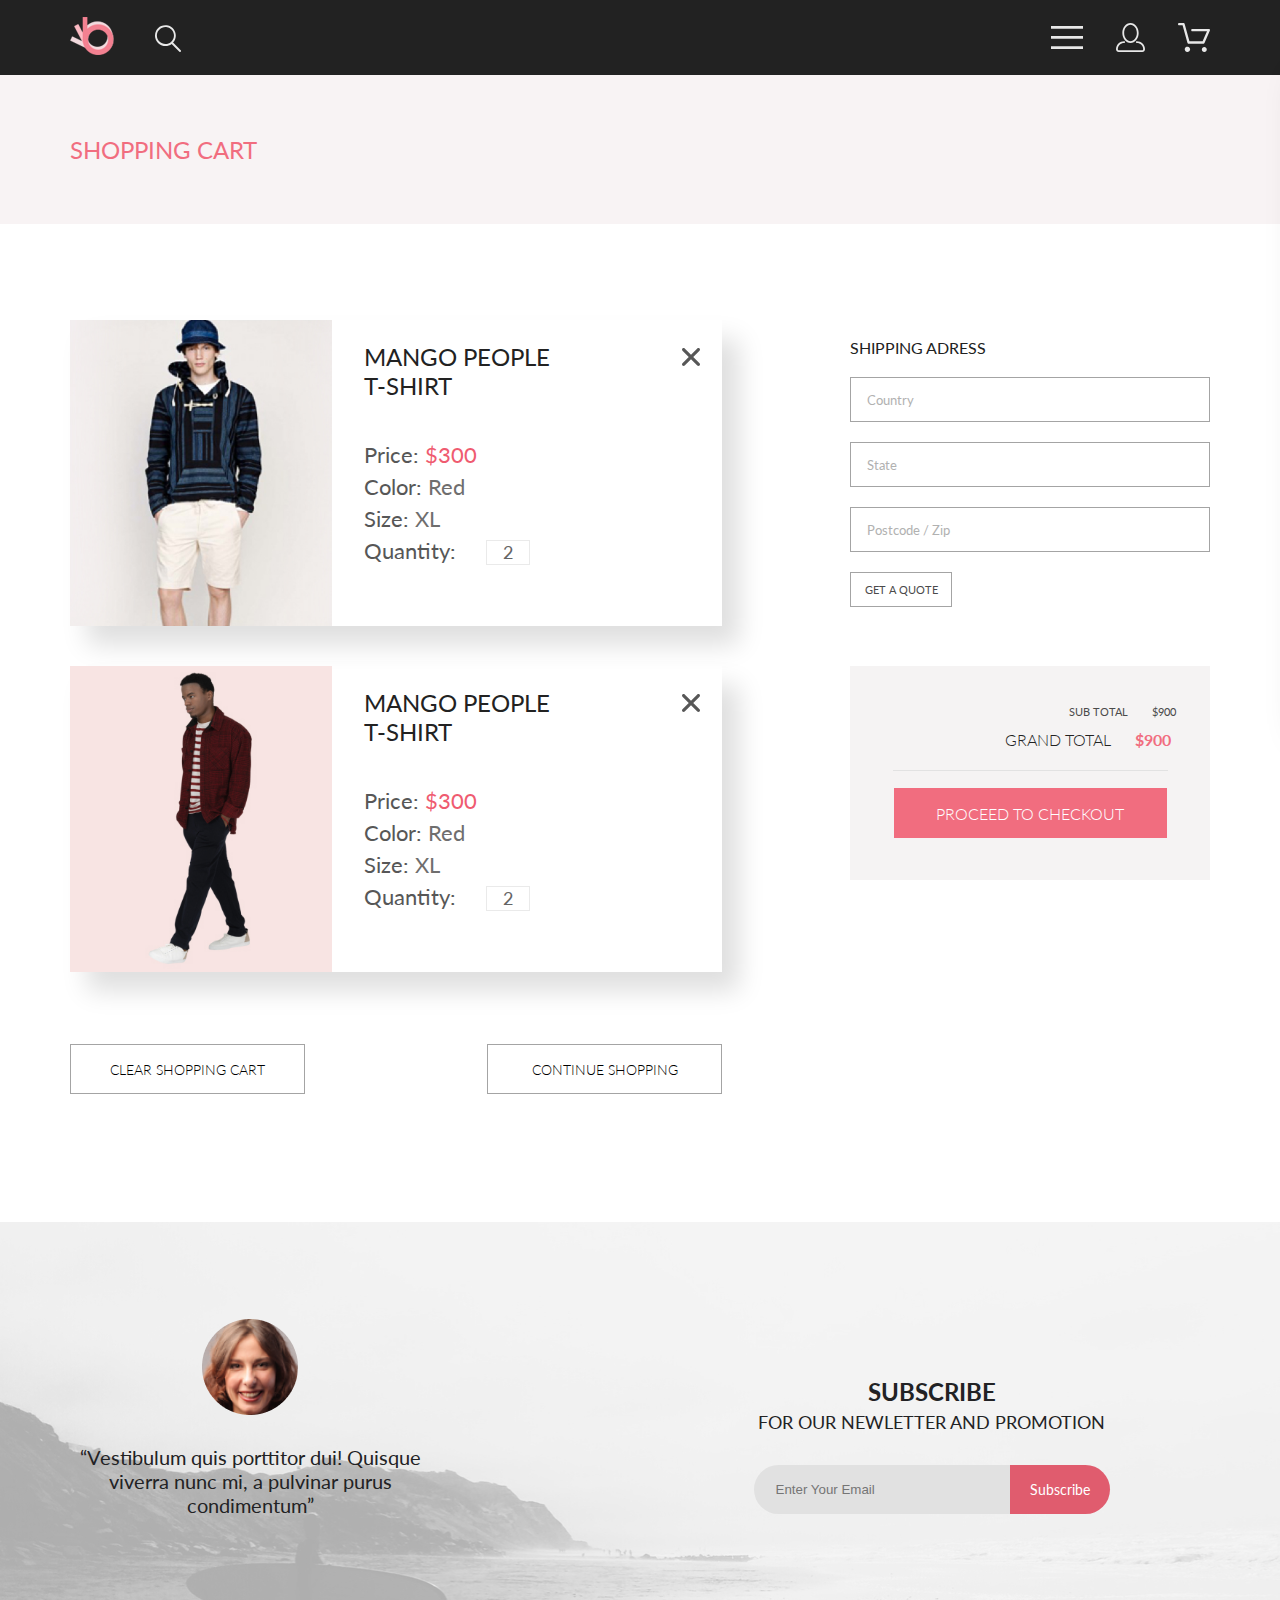
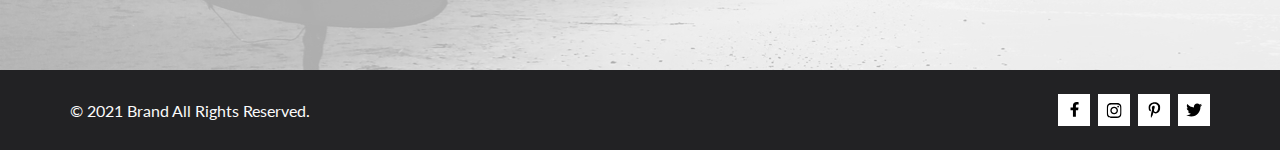
<file: cart.html>
<!DOCTYPE html>
<html lang="en">

<head>
    <meta charset="UTF-8">
    <meta name="viewport" content="width=device-width, initial-scale=1.0">
    <title>Cart</title>
    <link rel="preconnect" href="https://fonts.googleapis.com">
    <link rel="preconnect" href="https://fonts.gstatic.com" crossorigin>
    <link href="https://fonts.googleapis.com/css2?family=Lato:wght@300;400;700;900&display=swap" rel="stylesheet">
    <link rel="stylesheet" href="style.css">
</head>

<body>
    <div class="top">
        <header class="menu center">
            <div class="menu__left">
                <a class="menu__item" href="index.html"><img src="img/logo.png" alt="logo"></a>
                <a class="menu__item" href="#">
                    <svg class="menu__icon" width="26" height="27" viewBox="0 0 26 27" fill="none"
                        xmlns="http://www.w3.org/2000/svg">
                        <path
                            d="M18.0589 17.6249C19.6705 15.8648 20.6275 13.6038 20.769 11.2215C20.9106 8.8392 20.2281 6.48075 18.8362 4.5422C17.4443 2.60365 15.4278 1.20306 13.1252 0.575643C10.8227 -0.0517774 8.37437 0.132183 6.19143 1.09663C4.0085 2.06108 2.22389 3.74727 1.1373 5.87205C0.0507149 7.99682 -0.271678 10.4308 0.224264 12.7652C0.720206 15.0996 2.00428 17.1922 3.86085 18.6917C5.71741 20.1912 8.0334 21.0063 10.4199 20.9999C12.6723 21.003 14.8638 20.269 16.6599 18.9099L24.4079 26.7169C24.4934 26.806 24.5958 26.8771 24.7091 26.926C24.8225 26.975 24.9444 27.0008 25.0679 27.0019C25.1916 27.0023 25.314 26.9772 25.4276 26.9282C25.5411 26.8792 25.6434 26.8072 25.7279 26.7169C25.9018 26.536 25.999 26.2949 25.999 26.0439C25.999 25.793 25.9018 25.5518 25.7279 25.3709L18.0589 17.6249ZM1.88589 10.4999C1.89873 8.81465 2.41021 7.17089 3.35586 5.77587C4.30151 4.38086 5.63899 3.29703 7.1997 2.66102C8.76042 2.02501 10.4745 1.86529 12.1258 2.202C13.7772 2.53871 15.2919 3.35678 16.479 4.55307C17.6661 5.74935 18.4725 7.27031 18.7965 8.92421C19.1204 10.5781 18.9475 12.2909 18.2995 13.8467C17.6515 15.4024 16.5574 16.7315 15.1551 17.6664C13.7529 18.6013 12.1052 19.1001 10.4199 19.0999C8.14843 19.0891 5.97409 18.1774 4.3741 16.5651C2.77412 14.9527 1.87924 12.7714 1.88589 10.4999Z"
                            fill="#E8E8E8" />
                    </svg>
                </a>
            </div>
            <nav class="menu__right">
                <label class="menu__item" for="menu__check">
                    <svg class="menu__icon" width="32" height="23" viewBox="0 0 32 23" fill="none"
                        xmlns="http://www.w3.org/2000/svg">
                        <path d="M0 23V20.31H32V23H0ZM0 12.76V10.07H32V12.76H0ZM0 2.69V0H32V2.69H0Z" fill="#E8E8E8" />
                    </svg>
                </label>
                <a class="menu__item" href="#">
                    <svg class="menu__icon" width="29" height="29" viewBox="0 0 29 29" fill="none"
                        xmlns="http://www.w3.org/2000/svg">
                        <path
                            d="M14.5 19.937C19 19.937 22.656 15.464 22.656 9.968C22.656 4.472 19 0 14.5 0C13.3631 0.0217413 12.2463 0.303398 11.2351 0.823397C10.2239 1.34339 9.34507 2.08794 8.66602 3C7.12663 4.99573 6.30819 7.45381 6.34399 9.974C6.34399 15.465 10 19.937 14.5 19.937ZM14.5 1.813C18 1.813 20.844 5.472 20.844 9.969C20.844 14.466 17.998 18.125 14.5 18.125C11.002 18.125 8.15603 14.465 8.15503 9.969C8.15403 5.473 11 1.813 14.5 1.813ZM20.844 18.125C20.6036 18.125 20.373 18.2205 20.203 18.3905C20.033 18.5605 19.9375 18.7911 19.9375 19.0315C19.9375 19.2719 20.033 19.5025 20.203 19.6725C20.373 19.8425 20.6036 19.938 20.844 19.938C22.526 19.9399 24.1386 20.6088 25.3279 21.7982C26.5172 22.9875 27.1861 24.6 27.188 26.282C27.1875 26.5221 27.0918 26.7523 26.922 26.9221C26.7522 27.0918 26.5221 27.1875 26.282 27.188H2.71997C2.47985 27.1875 2.24975 27.0918 2.07996 26.9221C1.91016 26.7523 1.81449 26.5221 1.81396 26.282C1.81608 24.6001 2.48517 22.9877 3.67444 21.7985C4.86371 20.6092 6.47608 19.9401 8.15796 19.938C8.39824 19.938 8.62868 19.8425 8.79858 19.6726C8.96849 19.5027 9.06396 19.2723 9.06396 19.032C9.06396 18.7917 8.96849 18.5613 8.79858 18.3914C8.62868 18.2215 8.39824 18.126 8.15796 18.126C5.99541 18.1279 3.92201 18.9875 2.39258 20.5164C0.863144 22.0453 0.00264777 24.1185 0 26.281C0.000794067 27.0019 0.287502 27.693 0.797241 28.2027C1.30698 28.7125 1.99811 28.9992 2.71899 29H26.282C27.0027 28.9989 27.6936 28.7121 28.2031 28.2024C28.7126 27.6927 28.9992 27.0017 29 26.281C28.9974 24.1187 28.1372 22.0457 26.6083 20.5168C25.0793 18.9878 23.0063 18.1276 20.844 18.125Z"
                            fill="#E8E8E8" />
                    </svg>
                </a>
                <a class="menu__item" href="cart.html">
                    <svg class="menu__icon" width="32" height="29" viewBox="0 0 32 29" fill="none"
                        xmlns="http://www.w3.org/2000/svg">
                        <path
                            d="M26.2009 29C25.5532 28.9738 24.9415 28.6948 24.4972 28.2227C24.0529 27.7506 23.8114 27.1232 23.8245 26.475C23.8376 25.8269 24.1043 25.2097 24.5673 24.7559C25.0303 24.3022 25.6527 24.048 26.301 24.048C26.9493 24.048 27.5717 24.3022 28.0347 24.7559C28.4977 25.2097 28.7644 25.8269 28.7775 26.475C28.7906 27.1232 28.549 27.7506 28.1047 28.2227C27.6604 28.6948 27.0488 28.9738 26.401 29H26.2009ZM6.75293 26.32C6.75293 25.79 6.91011 25.2718 7.20459 24.8311C7.49907 24.3904 7.91764 24.0469 8.40735 23.844C8.89705 23.6412 9.43594 23.5881 9.95581 23.6915C10.4757 23.7949 10.9532 24.0502 11.328 24.425C11.7028 24.7998 11.9581 25.2773 12.0615 25.7972C12.1649 26.317 12.1118 26.8559 11.9089 27.3456C11.7061 27.8353 11.3626 28.2539 10.9219 28.5483C10.4812 28.8428 9.96304 29 9.43298 29C9.08087 29.0003 8.73212 28.9311 8.40674 28.7966C8.08136 28.662 7.78569 28.4646 7.53662 28.2158C7.28755 27.9669 7.09001 27.6713 6.9552 27.3461C6.82039 27.0208 6.75098 26.6721 6.75098 26.32H6.75293ZM10.553 20.686C10.2935 20.6868 10.0409 20.6024 9.83411 20.4457C9.62727 20.2891 9.47758 20.0689 9.40796 19.819L4.57495 2.36401H1.18201C0.868521 2.36401 0.567859 2.23947 0.346191 2.01781C0.124523 1.79614 0 1.49549 0 1.18201C0 0.868519 0.124523 0.567873 0.346191 0.346205C0.567859 0.124537 0.868521 5.81268e-06 1.18201 5.81268e-06H5.46301C5.7225 -0.00080736 5.97504 0.0837201 6.18176 0.240568C6.38848 0.397416 6.53784 0.617884 6.60693 0.868006L11.4399 18.323H24.6179L29.001 8.27501H14.401C14.2428 8.27961 14.0854 8.25242 13.9379 8.19507C13.7904 8.13771 13.6559 8.05134 13.5424 7.94108C13.4288 7.83082 13.3386 7.69891 13.277 7.55315C13.2154 7.40739 13.1836 7.25075 13.1836 7.0925C13.1836 6.93426 13.2154 6.77762 13.277 6.63186C13.3386 6.4861 13.4288 6.35419 13.5424 6.24393C13.6559 6.13367 13.7904 6.0473 13.9379 5.98994C14.0854 5.93259 14.2428 5.90541 14.401 5.91001H30.814C31.0097 5.90996 31.2022 5.95866 31.3744 6.05172C31.5465 6.14478 31.6928 6.27926 31.7999 6.44301C31.9078 6.60729 31.9734 6.79569 31.9908 6.99145C32.0083 7.18721 31.9771 7.38424 31.9 7.565L26.495 19.977C26.4026 20.1876 26.251 20.3668 26.0585 20.4927C25.866 20.6186 25.641 20.6858 25.411 20.686H10.553Z"
                            fill="#E8E8E8" />
                    </svg>
                </a>
            </nav>
            <input class="menu__checkbox" id="menu__check" type="checkbox">
            <div class="pop-up-menu">
                <h3 class="pop-up-menu__heading">MENU</h3>
                <div class="pop-up-menu__box">
                    <div class="pop-up-menu__item">
                        <a href="#" class="pop-up-menu__title">MAN</a>
                        <ul class="pop-up-menu__list">
                            <li><a href="#" class="pop-up-menu__link">Accessories</a></li>
                            <li><a href="#" class="pop-up-menu__link">Bags</a></li>
                            <li><a href="#" class="pop-up-menu__link">Denim</a></li>
                            <li><a href="#" class="pop-up-menu__link">T-Shirts</a></li>
                        </ul>
                    </div>
                    <div class="pop-up-menu__item">
                        <a href="#" class="pop-up-menu__title">WOMAN</a>
                        <ul class="pop-up-menu__list">
                            <li><a href="#" class="pop-up-menu__link">Accessories</a></li>
                            <li><a href="#" class="pop-up-menu__link">Jackets &amp;&nbsp;Coats</a></li>
                            <li><a href="#" class="pop-up-menu__link">Polos</a></li>
                            <li><a href="#" class="pop-up-menu__link">T-Shirts</a></li>
                            <li><a href="#" class="pop-up-menu__link">Shirts</a></li>
                        </ul>
                    </div>
                    <div class="pop-up-menu__item">
                        <a href="#" class="pop-up-menu__title">KIDS</a>
                        <ul class="pop-up-menu__list">
                            <li><a href="#" class="pop-up-menu__link">Accessories</a></li>
                            <li><a href="#" class="pop-up-menu__link">Jackets &amp;&nbsp;Coats</a></li>
                            <li><a href="#" class="pop-up-menu__link">Polos</a></li>
                            <li><a href="#" class="pop-up-menu__link">T-Shirts</a></li>
                            <li><a href="#" class="pop-up-menu__link">Shirts</a></li>
                            <li><a href="#" class="pop-up-menu__link">Bags</a></li>
                        </ul>
                    </div>
                </div>
            </div>
        </header>
        <div class="breadcrumbs breadcrumbs_cart center">
            <h2 class="breadcrumbs__heading">SHOPPING CART</h2>
        </div>
        <div class="cart center">
            <div class="cart-left">
                <div class="cart-left__products">
                    <div class="cart-product">
                        <img class="cart-product__image" src="img/product3.jpg" alt="product image">
                        <div class="cart-product__content">
                            <a class="cart-product__heading" href="#">MANGO PEOPLE T&#8209;SHIRT</a>
                            <p class="cart-product__text">Price: <span
                                    class="cart-product__text_select-color">$300</span></p>
                            <p class="cart-product__text">Color: <span class="cart-product__text_color">Red</span></p>
                            <p class="cart-product__text">Size: <span class="cart-product__text_color">XL</span></p>
                            <p class="cart-product__text">Quantity: <input class="cart-product__input" type="text"
                                    value="2"></p>
                        </div>
                        <button class="cart-product__button">
                            <svg width="18" height="18" viewBox="0 0 18 18" fill="none"
                                xmlns="http://www.w3.org/2000/svg">
                                <path
                                    d="M11.2453 9L17.5302 2.71516C17.8285 2.41741 17.9962 2.01336 17.9966 1.59191C17.997 1.17045 17.8299 0.76611 17.5322 0.467833C17.2344 0.169555 16.8304 0.00177586 16.4089 0.00140366C15.9875 0.00103146 15.5831 0.168097 15.2848 0.465848L9 6.75069L2.71516 0.465848C2.41688 0.167571 2.01233 0 1.5905 0C1.16868 0 0.764125 0.167571 0.465848 0.465848C0.167571 0.764125 0 1.16868 0 1.5905C0 2.01233 0.167571 2.41688 0.465848 2.71516L6.75069 9L0.465848 15.2848C0.167571 15.5831 0 15.9877 0 16.4095C0 16.8313 0.167571 17.2359 0.465848 17.5342C0.764125 17.8324 1.16868 18 1.5905 18C2.01233 18 2.41688 17.8324 2.71516 17.5342L9 11.2493L15.2848 17.5342C15.5831 17.8324 15.9877 18 16.4095 18C16.8313 18 17.2359 17.8324 17.5342 17.5342C17.8324 17.2359 18 16.8313 18 16.4095C18 15.9877 17.8324 15.5831 17.5342 15.2848L11.2453 9Z"
                                    fill="#575757" />
                            </svg>
                        </button>
                    </div>
                    <div class="cart-product">
                        <img class="cart-product__image" src="img/product8.jpg" alt="product image">
                        <div class="cart-product__content">
                            <a class="cart-product__heading" href="#">MANGO PEOPLE T&#8209;SHIRT</a>
                            <p class="cart-product__text">Price: <span
                                    class="cart-product__text_select-color">$300</span></p>
                            <p class="cart-product__text">Color: <span class="cart-product__text_color">Red</span></p>
                            <p class="cart-product__text">Size: <span class="cart-product__text_color">XL</span></p>
                            <p class="cart-product__text">Quantity: <input class="cart-product__input" type="text"
                                    value="2"></p>
                        </div>
                        <button class="cart-product__button">
                            <svg width="18" height="18" viewBox="0 0 18 18" fill="none"
                                xmlns="http://www.w3.org/2000/svg">
                                <path
                                    d="M11.2453 9L17.5302 2.71516C17.8285 2.41741 17.9962 2.01336 17.9966 1.59191C17.997 1.17045 17.8299 0.76611 17.5322 0.467833C17.2344 0.169555 16.8304 0.00177586 16.4089 0.00140366C15.9875 0.00103146 15.5831 0.168097 15.2848 0.465848L9 6.75069L2.71516 0.465848C2.41688 0.167571 2.01233 0 1.5905 0C1.16868 0 0.764125 0.167571 0.465848 0.465848C0.167571 0.764125 0 1.16868 0 1.5905C0 2.01233 0.167571 2.41688 0.465848 2.71516L6.75069 9L0.465848 15.2848C0.167571 15.5831 0 15.9877 0 16.4095C0 16.8313 0.167571 17.2359 0.465848 17.5342C0.764125 17.8324 1.16868 18 1.5905 18C2.01233 18 2.41688 17.8324 2.71516 17.5342L9 11.2493L15.2848 17.5342C15.5831 17.8324 15.9877 18 16.4095 18C16.8313 18 17.2359 17.8324 17.5342 17.5342C17.8324 17.2359 18 16.8313 18 16.4095C18 15.9877 17.8324 15.5831 17.5342 15.2848L11.2453 9Z"
                                    fill="#575757" />
                            </svg>
                        </button>
                    </div>
                </div>
                <div class="cart-left__buttons">
                    <button class="cart-left__button">CLEAR SHOPPING CART</button>
                    <button class="cart-left__button">CONTINUE SHOPPING</button>
                </div>
            </div>
            <div class="cart-right">
                <form class="cart-form" action="#">
                    <h3 class="cart-form__heading">SHIPPING ADRESS</h3>
                    <input class="cart-form__input" type="text" placeholder="Сountry">
                    <input class="cart-form__input" type="text" placeholder="State">
                    <input class="cart-form__input" type="text" placeholder="Postcode / Zip">
                    <button class="cart-form__button" type="submit">GET A QUOTE</button>
                </form>
                <div class="cart-make-order">
                    <h3 class="cart-make-order__subtitle">SUB TOTAL<span class="cart-make-order__subtitle_gap">$900</span></h3>
                    <h2 class="cart-make-order__title">GRAND TOTAL<span class="cart-make-order__title_other-style">$900</span></h2>
                    <svg width="275" height="1" viewBox="0 0 275 1" fill="none" xmlns="http://www.w3.org/2000/svg">
                        <path d="M275 0H0V1H275V0Z" fill="#E2E2E2" />
                    </svg>
                    <button class="cart-make-order__button">PROCEED TO CHECKOUT</button>
                </div>
            </div>
        </div>
        <section class="subscribe center">
            <div class="subscribe-left">
                <img src="img/subscribe.png" alt="photo">
                <p class="subscribe-left__text">&#8220;Vestibulum quis porttitor dui! Quisque viverra nunc&nbsp;mi,
                    a&nbsp;pulvinar purus condimentum&#8221;</p>
            </div>
            <div class="subscribe-right">
                <h2 class="subscribe-right__title">SUBSCRIBE</h2>
                <h3 class="subscribe-right__subtitle">FOR OUR NEWLETTER AND PROMOTION</h3>
                <form class="subscribe-form" action="#">
                    <input class="subscribe-form__input" type="email" placeholder="Enter Your Email">
                    <button class="subscribe-form__button" type="submit">Subscribe</button>
                </form>
            </div>
        </section>
        <footer class="footer center">
            <div class="footer-copyright">
                <p class="footer__copyright">&copy;&nbsp;2021 Brand All Rights Reserved.</p>
            </div>
            <div class="footer-sns">
                <a class="footer-sns__link" href="#">
                    <div class="footer-sns__iconbox">
                        <svg class="footer-sns__icon" width="11" height="16" viewBox="0 0 11 16" fill="none"
                            xmlns="http://www.w3.org/2000/svg">
                            <path
                                d="M9.08827 8.28L9.50677 5.61602H6.89013V3.88729C6.89013 3.15847 7.25565 2.44806 8.42756 2.44806H9.61713V0.179975C9.61713 0.179975 8.53763 0 7.50551 0C5.35064 0 3.94211 1.27593 3.94211 3.5857V5.61602H1.54678V8.28H3.94211V14.72H6.89013V8.28H9.08827Z"
                                fill="black" />
                        </svg>
                    </div>
                </a>
                <a class="footer-sns__link" href="#">
                    <div class="footer-sns__iconbox">
                        <svg class="footer-sns__icon" width="16" height="17" viewBox="0 0 16 17" fill="none"
                            xmlns="http://www.w3.org/2000/svg">
                            <g clip-path="url(#clip0_190_1610)">
                                <path
                                    d="M8.13677 4.68162C6.02163 4.68162 4.31555 6.38494 4.31555 8.49666C4.31555 10.6084 6.02163 12.3117 8.13677 12.3117C10.2519 12.3117 11.958 10.6084 11.958 8.49666C11.958 6.38494 10.2519 4.68162 8.13677 4.68162ZM8.13677 10.9769C6.76991 10.9769 5.65248 9.86463 5.65248 8.49666C5.65248 7.12869 6.76658 6.01639 8.13677 6.01639C9.50695 6.01639 10.6211 7.12869 10.6211 8.49666C10.6211 9.86463 9.50363 10.9769 8.13677 10.9769ZM13.0056 4.52557C13.0056 5.02029 12.6065 5.41541 12.1143 5.41541C11.6188 5.41541 11.223 5.01697 11.223 4.52557C11.223 4.03416 11.6221 3.63572 12.1143 3.63572C12.6065 3.63572 13.0056 4.03416 13.0056 4.52557ZM15.5364 5.42869C15.4799 4.2367 15.2072 3.18084 14.3325 2.31092C13.4612 1.441 12.4036 1.16873 11.2097 1.10897C9.9792 1.03924 6.29101 1.03924 5.0605 1.10897C3.8699 1.16541 2.81233 1.43768 1.93768 2.3076C1.06302 3.17752 0.793639 4.23338 0.733776 5.42537C0.663937 6.65389 0.663937 10.3361 0.733776 11.5646C0.790313 12.7566 1.06302 13.8125 1.93768 14.6824C2.81233 15.5523 3.86658 15.8246 5.0605 15.8844C6.29101 15.9541 9.9792 15.9541 11.2097 15.8844C12.4036 15.8279 13.4612 15.5556 14.3325 14.6824C15.2039 13.8125 15.4766 12.7566 15.5364 11.5646C15.6063 10.3361 15.6063 6.65721 15.5364 5.42869ZM13.9468 12.8828C13.6874 13.5336 13.1852 14.0349 12.53 14.2972C11.5489 14.6857 9.22094 14.5961 8.13677 14.5961C7.05259 14.5961 4.72128 14.6824 3.74353 14.2972C3.09169 14.0383 2.58951 13.5369 2.32678 12.8828C1.93768 11.9033 2.02747 9.57908 2.02747 8.49666C2.02747 7.41424 1.941 5.0867 2.32678 4.11053C2.58619 3.45975 3.08837 2.95838 3.74353 2.69608C4.72461 2.3076 7.05259 2.39725 8.13677 2.39725C9.22094 2.39725 11.5523 2.31092 12.53 2.69608C13.1818 2.95506 13.684 3.45643 13.9468 4.11053C14.3359 5.09002 14.2461 7.41424 14.2461 8.49666C14.2461 9.57908 14.3359 11.9066 13.9468 12.8828Z"
                                    fill="black" />
                            </g>
                            <defs>
                                <clipPath id="clip0_190_1610">
                                    <rect width="14.8991" height="17" fill="white" transform="translate(0.68396)" />
                                </clipPath>
                            </defs>
                        </svg>
                    </div>
                </a>
                <a class="footer-sns__link" href="#">
                    <div class="footer-sns__iconbox">
                        <svg class="footer-sns__icon" width="13" height="16" viewBox="0 0 13 16" fill="none"
                            xmlns="http://www.w3.org/2000/svg">
                            <g clip-path="url(#clip0_190_1390)">
                                <path
                                    d="M6.7402 0.203125C3.55552 0.203125 0.408081 2.34063 0.408081 5.8C0.408081 8 1.63726 9.25 2.38221 9.25C2.68951 9.25 2.86643 8.3875 2.86643 8.14375C2.86643 7.85313 2.13079 7.23438 2.13079 6.025C2.13079 3.5125 4.03043 1.73125 6.48878 1.73125C8.60259 1.73125 10.167 2.94062 10.167 5.1625C10.167 6.82187 9.50585 9.93437 7.3641 9.93437C6.59121 9.93437 5.93006 9.37187 5.93006 8.56563C5.93006 7.38438 6.74951 6.24062 6.74951 5.02187C6.74951 2.95312 3.83487 3.32812 3.83487 5.82812C3.83487 6.35313 3.90006 6.93437 4.13286 7.4125C3.70451 9.26875 2.82919 12.0344 2.82919 13.9469C2.82919 14.5375 2.91299 15.1188 2.96886 15.7094C3.0744 15.8281 3.02163 15.8156 3.18304 15.7563C4.74744 13.6 4.69157 13.1781 5.39928 10.3562C5.78107 11.0875 6.76814 11.4812 7.55034 11.4812C10.8468 11.4812 12.3274 8.24688 12.3274 5.33125C12.3274 2.22813 9.66415 0.203125 6.7402 0.203125Z"
                                    fill="black" />
                            </g>
                            <defs>
                                <clipPath id="clip0_190_1390">
                                    <rect width="11.9193" height="16" fill="white" transform="translate(0.408081)" />
                                </clipPath>
                            </defs>
                        </svg>
                    </div>
                </a>
                <a class="footer-sns__link" href="#">
                    <div class="footer-sns__iconbox">
                        <svg class="footer-sns__icon" width="17" height="16" viewBox="0 0 17 16" fill="none"
                            xmlns="http://www.w3.org/2000/svg">
                            <g clip-path="url(#clip0_190_1386)">
                                <path
                                    d="M14.4181 4.74107C14.4281 4.88319 14.4281 5.02535 14.4281 5.16747C14.4281 9.50247 11.1509 14.4974 5.16096 14.4974C3.31558 14.4974 1.60132 13.9593 0.159302 13.0253C0.421495 13.0558 0.673569 13.0659 0.94585 13.0659C2.46851 13.0659 3.8702 12.5482 4.98953 11.6649C3.5576 11.6345 2.3576 10.6903 1.94415 9.39081C2.14585 9.42125 2.34751 9.44156 2.5593 9.44156C2.85172 9.44156 3.14418 9.40094 3.41643 9.32991C1.92401 9.02531 0.80465 7.70553 0.80465 6.11163V6.07103C1.23825 6.31469 1.74249 6.46697 2.2769 6.48725C1.39959 5.89841 0.824826 4.89335 0.824826 3.75628C0.824826 3.14716 0.98614 2.58878 1.26851 2.10147C2.87187 4.09131 5.28195 5.39078 7.98443 5.53294C7.93403 5.28928 7.90376 5.0355 7.90376 4.78169C7.90376 2.97457 9.35586 1.5025 11.1609 1.5025C12.0987 1.5025 12.9457 1.89844 13.5407 2.53803C14.2768 2.39591 14.9827 2.12178 15.6079 1.74616C15.3659 2.5076 14.8516 3.14719 14.176 3.55325C14.8315 3.48222 15.4668 3.29944 16.0516 3.04566C15.608 3.69538 15.0533 4.27403 14.4181 4.74107Z"
                                    fill="black" />
                            </g>
                            <defs>
                                <clipPath id="clip0_190_1386">
                                    <rect width="15.8924" height="16" fill="white" transform="translate(0.159302)" />
                                </clipPath>
                            </defs>
                        </svg>
                    </div>
                </a>
            </div>
        </footer>
    </div>
</body>

</html>
</file>
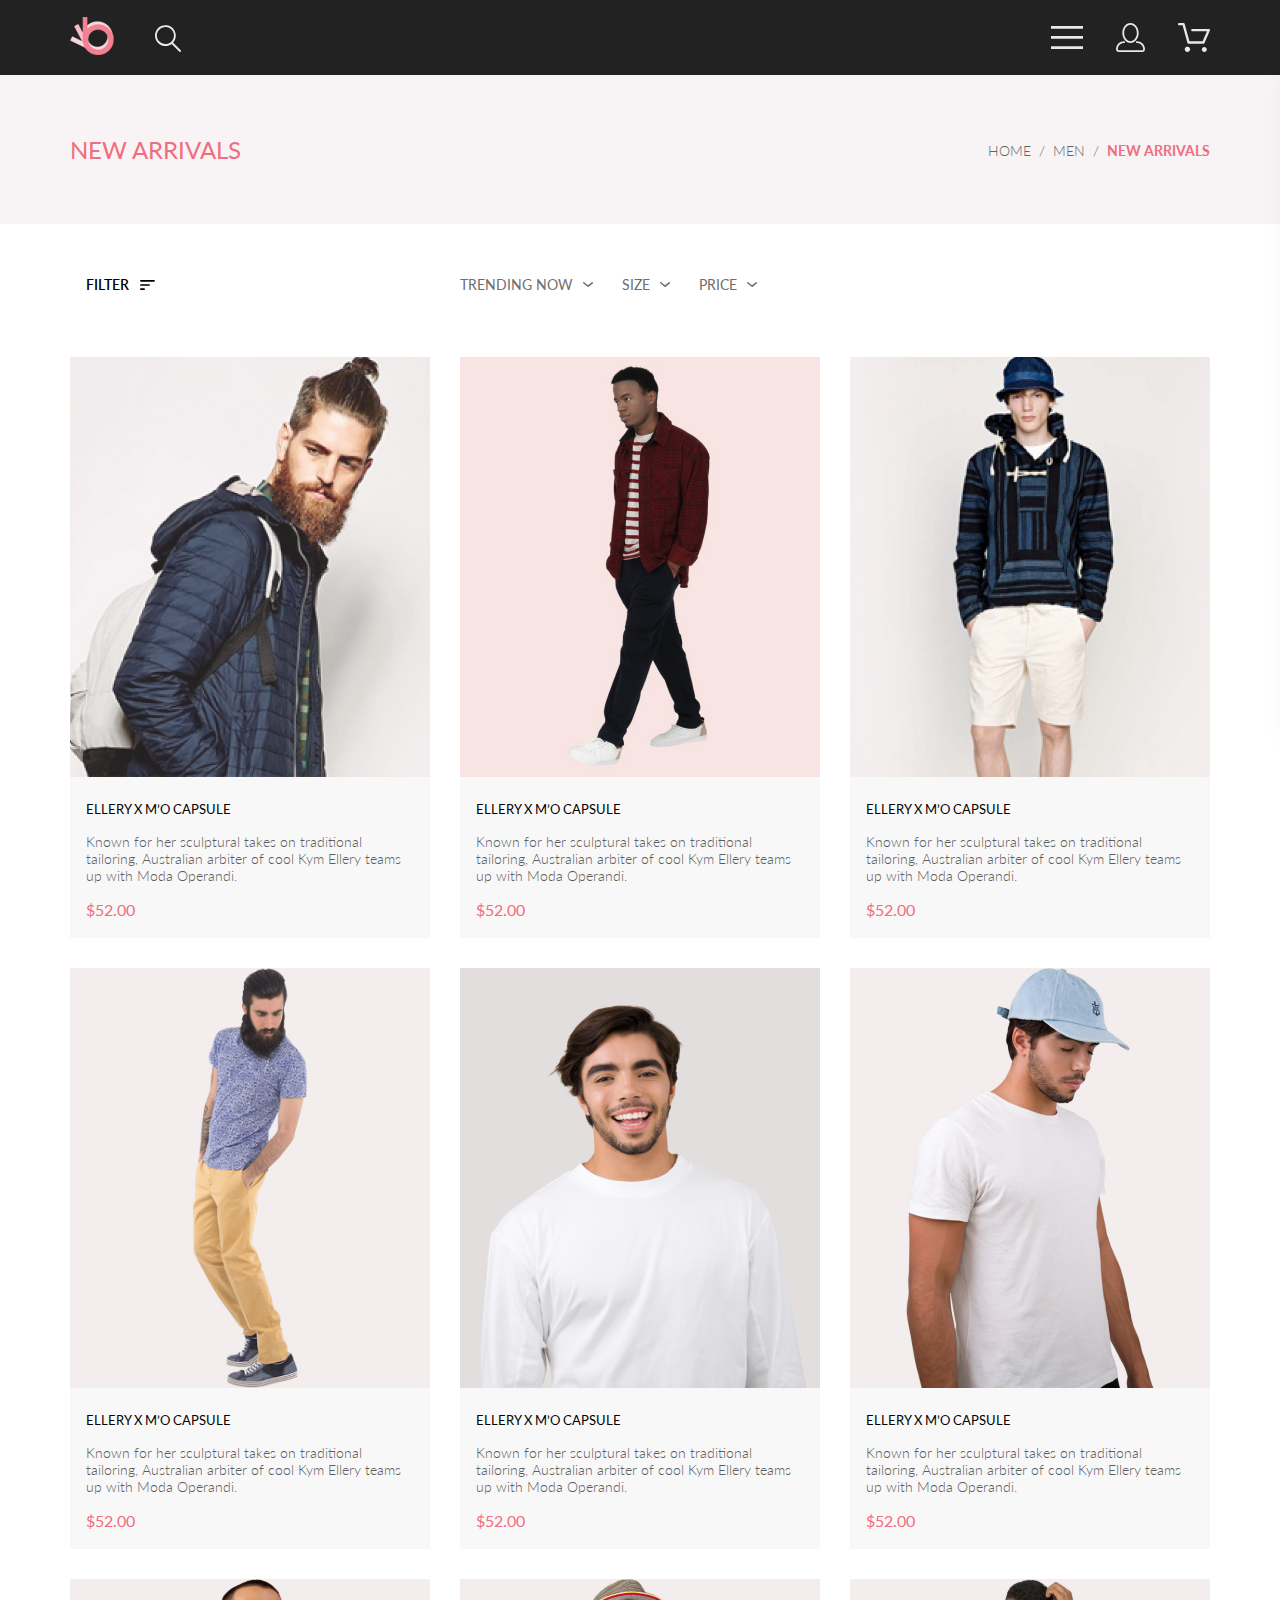
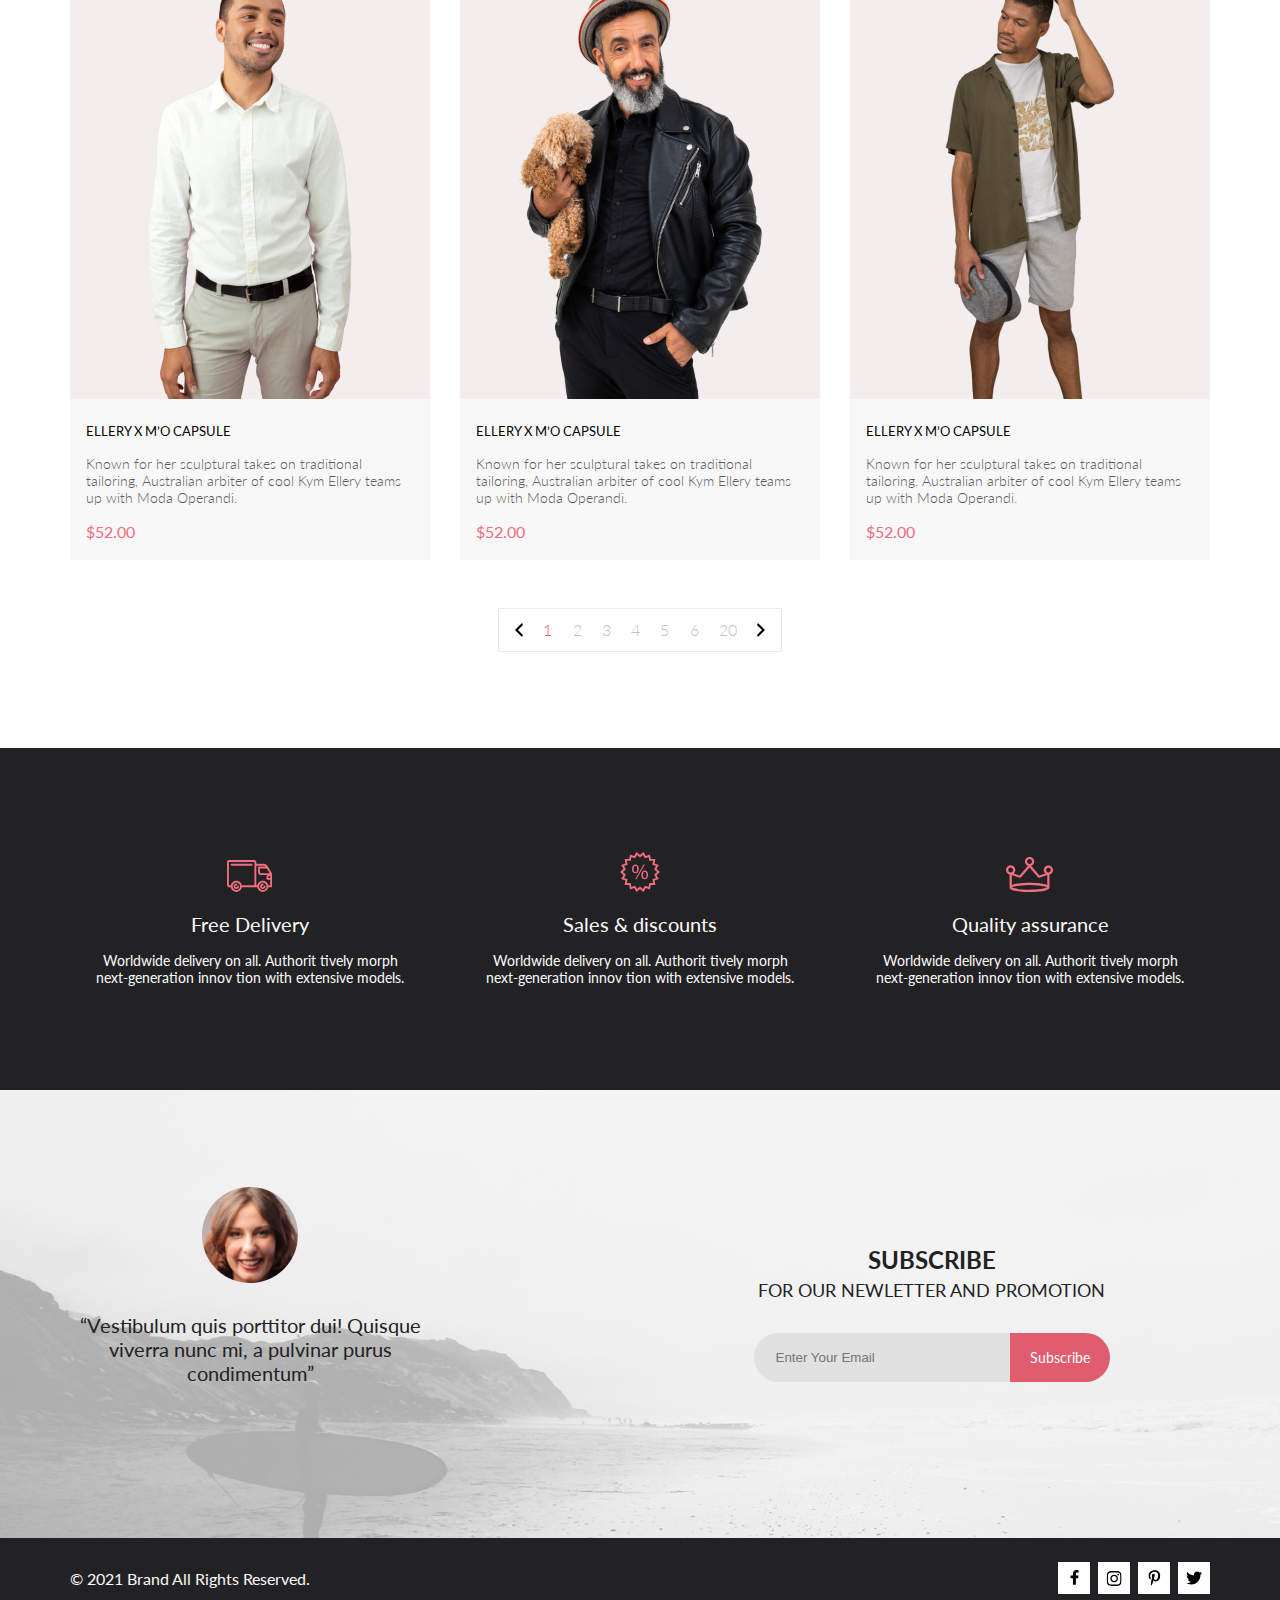
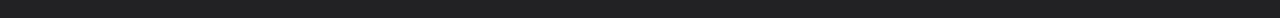
<file: catalog.html>
<!DOCTYPE html>
<html lang="en">

<head>
    <meta charset="UTF-8">
    <meta name="viewport" content="width=device-width, initial-scale=1.0">
    <title>Catalog</title>
    <link rel="preconnect" href="https://fonts.googleapis.com">
    <link rel="preconnect" href="https://fonts.gstatic.com" crossorigin>
    <link href="https://fonts.googleapis.com/css2?family=Lato:wght@300;400;700;900&display=swap" rel="stylesheet">
    <link rel="stylesheet" href="style.css">
</head>

<body>
    <div class="top">
        <header class="menu center">
            <div class="menu__left">
                <a class="menu__item" href="index.html"><img src="img/logo.png" alt="logo"></a>
                <a class="menu__item" href="#">
                    <svg class="menu__icon" width="26" height="27" viewBox="0 0 26 27" fill="none"
                        xmlns="http://www.w3.org/2000/svg">
                        <path
                            d="M18.0589 17.6249C19.6705 15.8648 20.6275 13.6038 20.769 11.2215C20.9106 8.8392 20.2281 6.48075 18.8362 4.5422C17.4443 2.60365 15.4278 1.20306 13.1252 0.575643C10.8227 -0.0517774 8.37437 0.132183 6.19143 1.09663C4.0085 2.06108 2.22389 3.74727 1.1373 5.87205C0.0507149 7.99682 -0.271678 10.4308 0.224264 12.7652C0.720206 15.0996 2.00428 17.1922 3.86085 18.6917C5.71741 20.1912 8.0334 21.0063 10.4199 20.9999C12.6723 21.003 14.8638 20.269 16.6599 18.9099L24.4079 26.7169C24.4934 26.806 24.5958 26.8771 24.7091 26.926C24.8225 26.975 24.9444 27.0008 25.0679 27.0019C25.1916 27.0023 25.314 26.9772 25.4276 26.9282C25.5411 26.8792 25.6434 26.8072 25.7279 26.7169C25.9018 26.536 25.999 26.2949 25.999 26.0439C25.999 25.793 25.9018 25.5518 25.7279 25.3709L18.0589 17.6249ZM1.88589 10.4999C1.89873 8.81465 2.41021 7.17089 3.35586 5.77587C4.30151 4.38086 5.63899 3.29703 7.1997 2.66102C8.76042 2.02501 10.4745 1.86529 12.1258 2.202C13.7772 2.53871 15.2919 3.35678 16.479 4.55307C17.6661 5.74935 18.4725 7.27031 18.7965 8.92421C19.1204 10.5781 18.9475 12.2909 18.2995 13.8467C17.6515 15.4024 16.5574 16.7315 15.1551 17.6664C13.7529 18.6013 12.1052 19.1001 10.4199 19.0999C8.14843 19.0891 5.97409 18.1774 4.3741 16.5651C2.77412 14.9527 1.87924 12.7714 1.88589 10.4999Z"
                            fill="#E8E8E8" />
                    </svg>
                </a>
            </div>
            <nav class="menu__right">
                <label class="menu__item" for="menu__check">
                    <svg class="menu__icon" width="32" height="23" viewBox="0 0 32 23" fill="none"
                        xmlns="http://www.w3.org/2000/svg">
                        <path d="M0 23V20.31H32V23H0ZM0 12.76V10.07H32V12.76H0ZM0 2.69V0H32V2.69H0Z" fill="#E8E8E8" />
                    </svg>
                </label>
                <a class="menu__item" href="#">
                    <svg class="menu__icon" width="29" height="29" viewBox="0 0 29 29" fill="none"
                        xmlns="http://www.w3.org/2000/svg">
                        <path
                            d="M14.5 19.937C19 19.937 22.656 15.464 22.656 9.968C22.656 4.472 19 0 14.5 0C13.3631 0.0217413 12.2463 0.303398 11.2351 0.823397C10.2239 1.34339 9.34507 2.08794 8.66602 3C7.12663 4.99573 6.30819 7.45381 6.34399 9.974C6.34399 15.465 10 19.937 14.5 19.937ZM14.5 1.813C18 1.813 20.844 5.472 20.844 9.969C20.844 14.466 17.998 18.125 14.5 18.125C11.002 18.125 8.15603 14.465 8.15503 9.969C8.15403 5.473 11 1.813 14.5 1.813ZM20.844 18.125C20.6036 18.125 20.373 18.2205 20.203 18.3905C20.033 18.5605 19.9375 18.7911 19.9375 19.0315C19.9375 19.2719 20.033 19.5025 20.203 19.6725C20.373 19.8425 20.6036 19.938 20.844 19.938C22.526 19.9399 24.1386 20.6088 25.3279 21.7982C26.5172 22.9875 27.1861 24.6 27.188 26.282C27.1875 26.5221 27.0918 26.7523 26.922 26.9221C26.7522 27.0918 26.5221 27.1875 26.282 27.188H2.71997C2.47985 27.1875 2.24975 27.0918 2.07996 26.9221C1.91016 26.7523 1.81449 26.5221 1.81396 26.282C1.81608 24.6001 2.48517 22.9877 3.67444 21.7985C4.86371 20.6092 6.47608 19.9401 8.15796 19.938C8.39824 19.938 8.62868 19.8425 8.79858 19.6726C8.96849 19.5027 9.06396 19.2723 9.06396 19.032C9.06396 18.7917 8.96849 18.5613 8.79858 18.3914C8.62868 18.2215 8.39824 18.126 8.15796 18.126C5.99541 18.1279 3.92201 18.9875 2.39258 20.5164C0.863144 22.0453 0.00264777 24.1185 0 26.281C0.000794067 27.0019 0.287502 27.693 0.797241 28.2027C1.30698 28.7125 1.99811 28.9992 2.71899 29H26.282C27.0027 28.9989 27.6936 28.7121 28.2031 28.2024C28.7126 27.6927 28.9992 27.0017 29 26.281C28.9974 24.1187 28.1372 22.0457 26.6083 20.5168C25.0793 18.9878 23.0063 18.1276 20.844 18.125Z"
                            fill="#E8E8E8" />
                    </svg>
                </a>
                <a class="menu__item" href="cart.html">
                    <svg class="menu__icon" width="32" height="29" viewBox="0 0 32 29" fill="none"
                        xmlns="http://www.w3.org/2000/svg">
                        <path
                            d="M26.2009 29C25.5532 28.9738 24.9415 28.6948 24.4972 28.2227C24.0529 27.7506 23.8114 27.1232 23.8245 26.475C23.8376 25.8269 24.1043 25.2097 24.5673 24.7559C25.0303 24.3022 25.6527 24.048 26.301 24.048C26.9493 24.048 27.5717 24.3022 28.0347 24.7559C28.4977 25.2097 28.7644 25.8269 28.7775 26.475C28.7906 27.1232 28.549 27.7506 28.1047 28.2227C27.6604 28.6948 27.0488 28.9738 26.401 29H26.2009ZM6.75293 26.32C6.75293 25.79 6.91011 25.2718 7.20459 24.8311C7.49907 24.3904 7.91764 24.0469 8.40735 23.844C8.89705 23.6412 9.43594 23.5881 9.95581 23.6915C10.4757 23.7949 10.9532 24.0502 11.328 24.425C11.7028 24.7998 11.9581 25.2773 12.0615 25.7972C12.1649 26.317 12.1118 26.8559 11.9089 27.3456C11.7061 27.8353 11.3626 28.2539 10.9219 28.5483C10.4812 28.8428 9.96304 29 9.43298 29C9.08087 29.0003 8.73212 28.9311 8.40674 28.7966C8.08136 28.662 7.78569 28.4646 7.53662 28.2158C7.28755 27.9669 7.09001 27.6713 6.9552 27.3461C6.82039 27.0208 6.75098 26.6721 6.75098 26.32H6.75293ZM10.553 20.686C10.2935 20.6868 10.0409 20.6024 9.83411 20.4457C9.62727 20.2891 9.47758 20.0689 9.40796 19.819L4.57495 2.36401H1.18201C0.868521 2.36401 0.567859 2.23947 0.346191 2.01781C0.124523 1.79614 0 1.49549 0 1.18201C0 0.868519 0.124523 0.567873 0.346191 0.346205C0.567859 0.124537 0.868521 5.81268e-06 1.18201 5.81268e-06H5.46301C5.7225 -0.00080736 5.97504 0.0837201 6.18176 0.240568C6.38848 0.397416 6.53784 0.617884 6.60693 0.868006L11.4399 18.323H24.6179L29.001 8.27501H14.401C14.2428 8.27961 14.0854 8.25242 13.9379 8.19507C13.7904 8.13771 13.6559 8.05134 13.5424 7.94108C13.4288 7.83082 13.3386 7.69891 13.277 7.55315C13.2154 7.40739 13.1836 7.25075 13.1836 7.0925C13.1836 6.93426 13.2154 6.77762 13.277 6.63186C13.3386 6.4861 13.4288 6.35419 13.5424 6.24393C13.6559 6.13367 13.7904 6.0473 13.9379 5.98994C14.0854 5.93259 14.2428 5.90541 14.401 5.91001H30.814C31.0097 5.90996 31.2022 5.95866 31.3744 6.05172C31.5465 6.14478 31.6928 6.27926 31.7999 6.44301C31.9078 6.60729 31.9734 6.79569 31.9908 6.99145C32.0083 7.18721 31.9771 7.38424 31.9 7.565L26.495 19.977C26.4026 20.1876 26.251 20.3668 26.0585 20.4927C25.866 20.6186 25.641 20.6858 25.411 20.686H10.553Z"
                            fill="#E8E8E8" />
                    </svg>
                </a>
            </nav>
            <input class="menu__checkbox" id="menu__check" type="checkbox">
            <div class="pop-up-menu">
                <h3 class="pop-up-menu__heading">MENU</h3>
                <div class="pop-up-menu__box">
                    <div class="pop-up-menu__item">
                        <a href="#" class="pop-up-menu__title">MAN</a>
                        <ul class="pop-up-menu__list">
                            <li><a href="#" class="pop-up-menu__link">Accessories</a></li>
                            <li><a href="#" class="pop-up-menu__link">Bags</a></li>
                            <li><a href="#" class="pop-up-menu__link">Denim</a></li>
                            <li><a href="#" class="pop-up-menu__link">T-Shirts</a></li>
                        </ul>
                    </div>
                    <div class="pop-up-menu__item">
                        <a href="#" class="pop-up-menu__title">WOMAN</a>
                        <ul class="pop-up-menu__list">
                            <li><a href="#" class="pop-up-menu__link">Accessories</a></li>
                            <li><a href="#" class="pop-up-menu__link">Jackets &amp;&nbsp;Coats</a></li>
                            <li><a href="#" class="pop-up-menu__link">Polos</a></li>
                            <li><a href="#" class="pop-up-menu__link">T-Shirts</a></li>
                            <li><a href="#" class="pop-up-menu__link">Shirts</a></li>
                        </ul>
                    </div>
                    <div class="pop-up-menu__item">
                        <a href="#" class="pop-up-menu__title">KIDS</a>
                        <ul class="pop-up-menu__list">
                            <li><a href="#" class="pop-up-menu__link">Accessories</a></li>
                            <li><a href="#" class="pop-up-menu__link">Jackets &amp;&nbsp;Coats</a></li>
                            <li><a href="#" class="pop-up-menu__link">Polos</a></li>
                            <li><a href="#" class="pop-up-menu__link">T-Shirts</a></li>
                            <li><a href="#" class="pop-up-menu__link">Shirts</a></li>
                            <li><a href="#" class="pop-up-menu__link">Bags</a></li>
                        </ul>
                    </div>
                </div>
            </div>
        </header>
        <div class="breadcrumbs center">
            <h2 class="breadcrumbs__heading">NEW ARRIVALS</h2>
            <ul class="breadcrumbs__links">
                <li class="breadcrumbs__li"><a href="#" class="breadcrumbs__link">HOME</a></li>
                <li class="breadcrumbs__li"><a href="#" class="breadcrumbs__link">MEN</a></li>
                <li class="breadcrumbs__li"><a href="#" class="breadcrumbs__link">NEW ARRIVALS</a></li>
            </ul>
        </div>
        <div class="filters center">
            <div class="filter">
                <details class="filter__details">
                    <summary class="filter__heading">
                        <span class="filter__heading__text">FILTER</span>
                        <svg width="15" height="10" viewBox="0 0 15 10" fill="none" xmlns="http://www.w3.org/2000/svg">
                            <path
                                d="M0.833333 10H4.16667C4.625 10 5 9.625 5 9.16667C5 8.70833 4.625 8.33333 4.16667 8.33333H0.833333C0.375 8.33333 0 8.70833 0 9.16667C0 9.625 0.375 10 0.833333 10ZM0 0.833333C0 1.29167 0.375 1.66667 0.833333 1.66667H14.1667C14.625 1.66667 15 1.29167 15 0.833333C15 0.375 14.625 0 14.1667 0H0.833333C0.375 0 0 0.375 0 0.833333ZM0.833333 5.83333H9.16667C9.625 5.83333 10 5.45833 10 5C10 4.54167 9.625 4.16667 9.16667 4.16667H0.833333C0.375 4.16667 0 4.54167 0 5C0 5.45833 0.375 5.83333 0.833333 5.83333Z"
                                fill="black" />
                        </svg>
                    </summary>
                    <div class="filter__options">
                        <details class="filter__options__item" open>
                            <summary class="filter__options__item__heading">CATEGORY</summary>
                            <div class="filter__options__item__links">
                                <a class="filter__options__item__links__link" href="#">Accessories</a>
                                <a class="filter__options__item__links__link" href="#">Bags</a>
                                <a class="filter__options__item__links__link" href="#">Denim</a>
                                <a class="filter__options__item__links__link" href="#">Hoodies & Sweatshirts</a>
                                <a class="filter__options__item__links__link" href="#">Jackets & Coats</a>
                                <a class="filter__options__item__links__link" href="#">Polos</a>
                                <a class="filter__options__item__links__link" href="#">Shirts</a>
                                <a class="filter__options__item__links__link" href="#">Shoes</a>
                                <a class="filter__options__item__links__link" href="#">Sweaters & Knits</a>
                                <a class="filter__options__item__links__link" href="#">T-Shirts</a>
                                <a class="filter__options__item__links__link" href="#">Tanks</a>
                            </div>
                        </details>
                        <details class="filter__options__item">
                            <summary class="filter__options__item__heading">BRAND</summary>
                        </details>
                        <details class="filter__options__item">
                            <summary class="filter__options__item__heading">DESIGNER</summary>
                        </details>
                    </div>
                </details>
            </div>
            <div class="filter__pop-up">
                <div class="filter__pop-up__item">
                    <details>
                        <summary class="filter__pop-up__item__heading">
                            TRENDING NOW
                            <svg width="11" height="5" viewBox="0 0 11 5" fill="none"
                                xmlns="http://www.w3.org/2000/svg">
                                <path
                                    d="M5.00214 5.00214C4.83521 5.00247 4.67343 4.94433 4.54488 4.83782L0.258102 1.2655C0.112196 1.14422 0.0204417 0.969958 0.00302325 0.781035C-0.0143952 0.592112 0.0439493 0.404007 0.165221 0.258101C0.286493 0.112196 0.460759 0.0204417 0.649682 0.00302327C0.838605 -0.0143952 1.02671 0.043949 1.17262 0.165221L5.00214 3.36602L8.83167 0.279536C8.90475 0.220188 8.98884 0.175869 9.0791 0.149125C9.16937 0.122382 9.26403 0.113741 9.35764 0.1237C9.45126 0.133659 9.54198 0.162021 9.6246 0.207156C9.70722 0.252292 9.7801 0.313311 9.83906 0.386705C9.90449 0.460167 9.95405 0.546351 9.98462 0.639855C10.0152 0.733359 10.0261 0.83217 10.0167 0.930097C10.0073 1.02802 9.97784 1.12296 9.93005 1.20895C9.88227 1.29494 9.81724 1.37013 9.73904 1.42982L5.45225 4.88068C5.32002 4.97036 5.16154 5.01312 5.00214 5.00214Z"
                                    fill="#6F6E6E" />
                            </svg>
                        </summary>
                    </details>
                </div>
                <div class="filter__pop-up__item">
                    <details>
                        <summary class="filter__pop-up__item__heading">
                            SIZE
                            <svg width="11" height="5" viewBox="0 0 11 5" fill="none"
                                xmlns="http://www.w3.org/2000/svg">
                                <path
                                    d="M5.00214 5.00214C4.83521 5.00247 4.67343 4.94433 4.54488 4.83782L0.258102 1.2655C0.112196 1.14422 0.0204417 0.969958 0.00302325 0.781035C-0.0143952 0.592112 0.0439493 0.404007 0.165221 0.258101C0.286493 0.112196 0.460759 0.0204417 0.649682 0.00302327C0.838605 -0.0143952 1.02671 0.043949 1.17262 0.165221L5.00214 3.36602L8.83167 0.279536C8.90475 0.220188 8.98884 0.175869 9.0791 0.149125C9.16937 0.122382 9.26403 0.113741 9.35764 0.1237C9.45126 0.133659 9.54198 0.162021 9.6246 0.207156C9.70722 0.252292 9.7801 0.313311 9.83906 0.386705C9.90449 0.460167 9.95405 0.546351 9.98462 0.639855C10.0152 0.733359 10.0261 0.83217 10.0167 0.930097C10.0073 1.02802 9.97784 1.12296 9.93005 1.20895C9.88227 1.29494 9.81724 1.37013 9.73904 1.42982L5.45225 4.88068C5.32002 4.97036 5.16154 5.01312 5.00214 5.00214Z"
                                    fill="#6F6E6E" />
                            </svg>
                        </summary>
                        <div class="filter__pop-up__item__options">
                            <div class="filter__pop-up__item__options__option">
                                <input type="checkbox" name="XS"> <span
                                    class="filter__pop-up__item__options__option__text">XS</span>
                            </div>
                            <div class="filter__pop-up__item__options__option">
                                <input type="checkbox" name="S"> <span
                                    class="filter__pop-up__item__options__option__text">S</span>
                            </div>
                            <div class="filter__pop-up__item__options__option">
                                <input type="checkbox" name="M"> <span
                                    class="filter__pop-up__item__options__option__text">M</span>
                            </div>
                            <div class="filter__pop-up__item__options__option">
                                <input type="checkbox" name="L"> <span
                                    class="filter__pop-up__item__options__option__text">L</span>
                            </div>
                        </div>
                    </details>
                </div>
                <div class="filter__pop-up__item">
                    <details>
                        <summary class="filter__pop-up__item__heading">
                            PRICE
                            <svg width="11" height="5" viewBox="0 0 11 5" fill="none"
                                xmlns="http://www.w3.org/2000/svg">
                                <path
                                    d="M5.00214 5.00214C4.83521 5.00247 4.67343 4.94433 4.54488 4.83782L0.258102 1.2655C0.112196 1.14422 0.0204417 0.969958 0.00302325 0.781035C-0.0143952 0.592112 0.0439493 0.404007 0.165221 0.258101C0.286493 0.112196 0.460759 0.0204417 0.649682 0.00302327C0.838605 -0.0143952 1.02671 0.043949 1.17262 0.165221L5.00214 3.36602L8.83167 0.279536C8.90475 0.220188 8.98884 0.175869 9.0791 0.149125C9.16937 0.122382 9.26403 0.113741 9.35764 0.1237C9.45126 0.133659 9.54198 0.162021 9.6246 0.207156C9.70722 0.252292 9.7801 0.313311 9.83906 0.386705C9.90449 0.460167 9.95405 0.546351 9.98462 0.639855C10.0152 0.733359 10.0261 0.83217 10.0167 0.930097C10.0073 1.02802 9.97784 1.12296 9.93005 1.20895C9.88227 1.29494 9.81724 1.37013 9.73904 1.42982L5.45225 4.88068C5.32002 4.97036 5.16154 5.01312 5.00214 5.00214Z"
                                    fill="#6F6E6E" />
                            </svg>
                        </summary>
                    </details>
                </div>
            </div>
        </div>
        <div class="products products_catalog">
            <div class="products__cards products__cards_catalog">
                <article class="products__cards__item">
                    <img src="img/product1.jpg" alt="product image">
                    <a href="product.html" class="products__cards__item__title">ELLERY X&nbsp;M&rsquo;O CAPSULE</a>
                    <p class="products__cards__item__text">Known for her sculptural takes on&nbsp;traditional tailoring,
                        Australian
                        arbiter of&nbsp;cool Kym Ellery teams up&nbsp;with Moda Operandi.</p>
                    <h4 class="products__cards__item__price">$52.00</h4>
                    <a href="#" class="products__cards__item__add">
                        <svg width="27" height="25" viewBox="0 0 27 25" fill="none" xmlns="http://www.w3.org/2000/svg">
                            <path
                                d="M21.9521 23.2662H21.8397C21.2306 23.2662 20.7188 22.7666 20.6746 22.1289C20.6302 21.4602 21.1187 20.8781 21.7637 20.8341C21.7891 20.8324 21.8156 20.8315 21.8417 20.8315C22.4587 20.8315 22.9755 21.3214 23.0213 21.9482C23.0331 22.1967 22.9926 22.5509 22.7371 22.8434L22.7312 22.8502L22.7254 22.8571C22.5287 23.0907 22.2619 23.2316 21.9521 23.2662ZM8.22003 23.2599C7.56946 23.2599 7.04022 22.7169 7.04022 22.0496C7.04022 21.3827 7.56946 20.8401 8.22003 20.8401C8.87061 20.8401 9.39984 21.3827 9.39984 22.0496C9.39984 22.7169 8.87061 23.2599 8.22003 23.2599Z"
                                fill="white" />
                            <path
                                d="M21.8765 22.2662C21.9215 22.2549 21.9428 22.2339 21.9605 22.2129C21.9683 22.2037 21.9761 22.1946 21.9839 22.1855C22.0204 22.1438 22.0237 22.0553 22.0229 22.0105C22.0097 21.9044 21.9189 21.8315 21.8417 21.8315C21.838 21.8315 21.8341 21.8317 21.8317 21.8318C21.7536 21.8372 21.6658 21.9409 21.6724 22.0625C21.6818 22.1793 21.7679 22.2662 21.8397 22.2662H21.8765ZM8.22003 22.2599C8.31921 22.2599 8.39984 22.1655 8.39984 22.0496C8.39984 21.9341 8.31921 21.8401 8.22003 21.8401C8.12091 21.8401 8.04022 21.9341 8.04022 22.0496C8.04022 22.1655 8.12091 22.2599 8.22003 22.2599ZM21.9999 24.2662C21.9522 24.2662 21.8883 24.2662 21.8397 24.2662C20.7021 24.2662 19.7571 23.3545 19.677 22.198C19.5969 20.9929 20.4942 19.9183 21.6957 19.8364C21.7446 19.8331 21.7933 19.8315 21.8417 19.8315C22.9804 19.8315 23.9418 20.7324 24.0195 21.8884C24.051 22.4915 23.8746 23.0612 23.4903 23.5012C23.106 23.9575 22.5768 24.2177 21.9999 24.2662ZM8.22003 24.2599C7.01581 24.2599 6.04022 23.2709 6.04022 22.0496C6.04022 20.8291 7.01581 19.8401 8.22003 19.8401C9.42419 19.8401 10.3998 20.8291 10.3998 22.0496C10.3998 23.2709 9.42419 24.2599 8.22003 24.2599ZM21.1989 17.3938H9.13354C8.70062 17.3938 8.31635 17.1005 8.2038 16.6775L4.27802 2.24768H1.52222C0.993896 2.24768 0.561035 1.80859 0.561035 1.27039C0.561035 0.733032 0.993896 0.292969 1.52222 0.292969H4.99982C5.43182 0.292969 5.8161 0.586304 5.92859 1.01025L9.85443 15.4391H20.5581L24.1149 7.13379H12.2583C11.7291 7.13379 11.2962 6.69373 11.2962 6.15649C11.2962 5.61914 11.7291 5.17908 12.2583 5.17908H25.5891C25.9095 5.17908 26.2146 5.34192 26.3901 5.61914C26.5665 5.89539 26.5989 6.23743 26.4702 6.547L22.08 16.807C21.9198 17.1653 21.5832 17.3938 21.1989 17.3938Z"
                                fill="white" />
                            <path
                                d="M21.8765 22.2662C21.9215 22.2549 21.9428 22.2339 21.9605 22.2129C21.9683 22.2037 21.9761 22.1946 21.9839 22.1855C22.0204 22.1438 22.0237 22.0553 22.0229 22.0105C22.0097 21.9044 21.9189 21.8315 21.8417 21.8315C21.838 21.8315 21.8341 21.8317 21.8317 21.8318C21.7536 21.8372 21.6658 21.9409 21.6724 22.0625C21.6818 22.1793 21.7679 22.2662 21.8397 22.2662H21.8765ZM8.22003 22.2599C8.31921 22.2599 8.39984 22.1655 8.39984 22.0496C8.39984 21.9341 8.31921 21.8401 8.22003 21.8401C8.12091 21.8401 8.04022 21.9341 8.04022 22.0496C8.04022 22.1655 8.12091 22.2599 8.22003 22.2599ZM21.9999 24.2662C21.9522 24.2662 21.8883 24.2662 21.8397 24.2662C20.7021 24.2662 19.7571 23.3545 19.677 22.198C19.5969 20.9929 20.4942 19.9183 21.6957 19.8364C21.7446 19.8331 21.7933 19.8315 21.8417 19.8315C22.9804 19.8315 23.9418 20.7324 24.0195 21.8884C24.051 22.4915 23.8746 23.0612 23.4903 23.5012C23.106 23.9575 22.5768 24.2177 21.9999 24.2662ZM8.22003 24.2599C7.01581 24.2599 6.04022 23.2709 6.04022 22.0496C6.04022 20.8291 7.01581 19.8401 8.22003 19.8401C9.42419 19.8401 10.3998 20.8291 10.3998 22.0496C10.3998 23.2709 9.42419 24.2599 8.22003 24.2599ZM21.1989 17.3938H9.13354C8.70062 17.3938 8.31635 17.1005 8.2038 16.6775L4.27802 2.24768H1.52222C0.993896 2.24768 0.561035 1.80859 0.561035 1.27039C0.561035 0.733032 0.993896 0.292969 1.52222 0.292969H4.99982C5.43182 0.292969 5.8161 0.586304 5.92859 1.01025L9.85443 15.4391H20.5581L24.1149 7.13379H12.2583C11.7291 7.13379 11.2962 6.69373 11.2962 6.15649C11.2962 5.61914 11.7291 5.17908 12.2583 5.17908H25.5891C25.9095 5.17908 26.2146 5.34192 26.3901 5.61914C26.5665 5.89539 26.5989 6.23743 26.4702 6.547L22.08 16.807C21.9198 17.1653 21.5832 17.3938 21.1989 17.3938Z"
                                fill="white" />
                        </svg>
                        Add to&nbsp;Cart
                    </a>
                </article>
                <article class="products__cards__item">
                    <img src="img/product8.jpg" alt="product image">
                    <a href="product.html" class="products__cards__item__title">ELLERY X&nbsp;M&rsquo;O CAPSULE</a>
                    <p class="products__cards__item__text">Known for her sculptural takes on&nbsp;traditional tailoring,
                        Australian
                        arbiter of&nbsp;cool Kym Ellery teams up&nbsp;with Moda Operandi.</p>
                    <h4 class="products__cards__item__price">$52.00</h4>
                    <a href="#" class="products__cards__item__add">
                        <svg width="27" height="25" viewBox="0 0 27 25" fill="none" xmlns="http://www.w3.org/2000/svg">
                            <path
                                d="M21.9521 23.2662H21.8397C21.2306 23.2662 20.7188 22.7666 20.6746 22.1289C20.6302 21.4602 21.1187 20.8781 21.7637 20.8341C21.7891 20.8324 21.8156 20.8315 21.8417 20.8315C22.4587 20.8315 22.9755 21.3214 23.0213 21.9482C23.0331 22.1967 22.9926 22.5509 22.7371 22.8434L22.7312 22.8502L22.7254 22.8571C22.5287 23.0907 22.2619 23.2316 21.9521 23.2662ZM8.22003 23.2599C7.56946 23.2599 7.04022 22.7169 7.04022 22.0496C7.04022 21.3827 7.56946 20.8401 8.22003 20.8401C8.87061 20.8401 9.39984 21.3827 9.39984 22.0496C9.39984 22.7169 8.87061 23.2599 8.22003 23.2599Z"
                                fill="white" />
                            <path
                                d="M21.8765 22.2662C21.9215 22.2549 21.9428 22.2339 21.9605 22.2129C21.9683 22.2037 21.9761 22.1946 21.9839 22.1855C22.0204 22.1438 22.0237 22.0553 22.0229 22.0105C22.0097 21.9044 21.9189 21.8315 21.8417 21.8315C21.838 21.8315 21.8341 21.8317 21.8317 21.8318C21.7536 21.8372 21.6658 21.9409 21.6724 22.0625C21.6818 22.1793 21.7679 22.2662 21.8397 22.2662H21.8765ZM8.22003 22.2599C8.31921 22.2599 8.39984 22.1655 8.39984 22.0496C8.39984 21.9341 8.31921 21.8401 8.22003 21.8401C8.12091 21.8401 8.04022 21.9341 8.04022 22.0496C8.04022 22.1655 8.12091 22.2599 8.22003 22.2599ZM21.9999 24.2662C21.9522 24.2662 21.8883 24.2662 21.8397 24.2662C20.7021 24.2662 19.7571 23.3545 19.677 22.198C19.5969 20.9929 20.4942 19.9183 21.6957 19.8364C21.7446 19.8331 21.7933 19.8315 21.8417 19.8315C22.9804 19.8315 23.9418 20.7324 24.0195 21.8884C24.051 22.4915 23.8746 23.0612 23.4903 23.5012C23.106 23.9575 22.5768 24.2177 21.9999 24.2662ZM8.22003 24.2599C7.01581 24.2599 6.04022 23.2709 6.04022 22.0496C6.04022 20.8291 7.01581 19.8401 8.22003 19.8401C9.42419 19.8401 10.3998 20.8291 10.3998 22.0496C10.3998 23.2709 9.42419 24.2599 8.22003 24.2599ZM21.1989 17.3938H9.13354C8.70062 17.3938 8.31635 17.1005 8.2038 16.6775L4.27802 2.24768H1.52222C0.993896 2.24768 0.561035 1.80859 0.561035 1.27039C0.561035 0.733032 0.993896 0.292969 1.52222 0.292969H4.99982C5.43182 0.292969 5.8161 0.586304 5.92859 1.01025L9.85443 15.4391H20.5581L24.1149 7.13379H12.2583C11.7291 7.13379 11.2962 6.69373 11.2962 6.15649C11.2962 5.61914 11.7291 5.17908 12.2583 5.17908H25.5891C25.9095 5.17908 26.2146 5.34192 26.3901 5.61914C26.5665 5.89539 26.5989 6.23743 26.4702 6.547L22.08 16.807C21.9198 17.1653 21.5832 17.3938 21.1989 17.3938Z"
                                fill="white" />
                            <path
                                d="M21.8765 22.2662C21.9215 22.2549 21.9428 22.2339 21.9605 22.2129C21.9683 22.2037 21.9761 22.1946 21.9839 22.1855C22.0204 22.1438 22.0237 22.0553 22.0229 22.0105C22.0097 21.9044 21.9189 21.8315 21.8417 21.8315C21.838 21.8315 21.8341 21.8317 21.8317 21.8318C21.7536 21.8372 21.6658 21.9409 21.6724 22.0625C21.6818 22.1793 21.7679 22.2662 21.8397 22.2662H21.8765ZM8.22003 22.2599C8.31921 22.2599 8.39984 22.1655 8.39984 22.0496C8.39984 21.9341 8.31921 21.8401 8.22003 21.8401C8.12091 21.8401 8.04022 21.9341 8.04022 22.0496C8.04022 22.1655 8.12091 22.2599 8.22003 22.2599ZM21.9999 24.2662C21.9522 24.2662 21.8883 24.2662 21.8397 24.2662C20.7021 24.2662 19.7571 23.3545 19.677 22.198C19.5969 20.9929 20.4942 19.9183 21.6957 19.8364C21.7446 19.8331 21.7933 19.8315 21.8417 19.8315C22.9804 19.8315 23.9418 20.7324 24.0195 21.8884C24.051 22.4915 23.8746 23.0612 23.4903 23.5012C23.106 23.9575 22.5768 24.2177 21.9999 24.2662ZM8.22003 24.2599C7.01581 24.2599 6.04022 23.2709 6.04022 22.0496C6.04022 20.8291 7.01581 19.8401 8.22003 19.8401C9.42419 19.8401 10.3998 20.8291 10.3998 22.0496C10.3998 23.2709 9.42419 24.2599 8.22003 24.2599ZM21.1989 17.3938H9.13354C8.70062 17.3938 8.31635 17.1005 8.2038 16.6775L4.27802 2.24768H1.52222C0.993896 2.24768 0.561035 1.80859 0.561035 1.27039C0.561035 0.733032 0.993896 0.292969 1.52222 0.292969H4.99982C5.43182 0.292969 5.8161 0.586304 5.92859 1.01025L9.85443 15.4391H20.5581L24.1149 7.13379H12.2583C11.7291 7.13379 11.2962 6.69373 11.2962 6.15649C11.2962 5.61914 11.7291 5.17908 12.2583 5.17908H25.5891C25.9095 5.17908 26.2146 5.34192 26.3901 5.61914C26.5665 5.89539 26.5989 6.23743 26.4702 6.547L22.08 16.807C21.9198 17.1653 21.5832 17.3938 21.1989 17.3938Z"
                                fill="white" />
                        </svg>
                        Add to&nbsp;Cart
                    </a>
                </article>
                <article class="products__cards__item">
                    <img src="img/product3.jpg" alt="product image">
                    <a href="product.html" class="products__cards__item__title">ELLERY X&nbsp;M&rsquo;O CAPSULE</a>
                    <p class="products__cards__item__text">Known for her sculptural takes on&nbsp;traditional tailoring,
                        Australian
                        arbiter of&nbsp;cool Kym Ellery teams up&nbsp;with Moda Operandi.</p>
                    <h4 class="products__cards__item__price">$52.00</h4>
                    <a href="#" class="products__cards__item__add">
                        <svg width="27" height="25" viewBox="0 0 27 25" fill="none" xmlns="http://www.w3.org/2000/svg">
                            <path
                                d="M21.9521 23.2662H21.8397C21.2306 23.2662 20.7188 22.7666 20.6746 22.1289C20.6302 21.4602 21.1187 20.8781 21.7637 20.8341C21.7891 20.8324 21.8156 20.8315 21.8417 20.8315C22.4587 20.8315 22.9755 21.3214 23.0213 21.9482C23.0331 22.1967 22.9926 22.5509 22.7371 22.8434L22.7312 22.8502L22.7254 22.8571C22.5287 23.0907 22.2619 23.2316 21.9521 23.2662ZM8.22003 23.2599C7.56946 23.2599 7.04022 22.7169 7.04022 22.0496C7.04022 21.3827 7.56946 20.8401 8.22003 20.8401C8.87061 20.8401 9.39984 21.3827 9.39984 22.0496C9.39984 22.7169 8.87061 23.2599 8.22003 23.2599Z"
                                fill="white" />
                            <path
                                d="M21.8765 22.2662C21.9215 22.2549 21.9428 22.2339 21.9605 22.2129C21.9683 22.2037 21.9761 22.1946 21.9839 22.1855C22.0204 22.1438 22.0237 22.0553 22.0229 22.0105C22.0097 21.9044 21.9189 21.8315 21.8417 21.8315C21.838 21.8315 21.8341 21.8317 21.8317 21.8318C21.7536 21.8372 21.6658 21.9409 21.6724 22.0625C21.6818 22.1793 21.7679 22.2662 21.8397 22.2662H21.8765ZM8.22003 22.2599C8.31921 22.2599 8.39984 22.1655 8.39984 22.0496C8.39984 21.9341 8.31921 21.8401 8.22003 21.8401C8.12091 21.8401 8.04022 21.9341 8.04022 22.0496C8.04022 22.1655 8.12091 22.2599 8.22003 22.2599ZM21.9999 24.2662C21.9522 24.2662 21.8883 24.2662 21.8397 24.2662C20.7021 24.2662 19.7571 23.3545 19.677 22.198C19.5969 20.9929 20.4942 19.9183 21.6957 19.8364C21.7446 19.8331 21.7933 19.8315 21.8417 19.8315C22.9804 19.8315 23.9418 20.7324 24.0195 21.8884C24.051 22.4915 23.8746 23.0612 23.4903 23.5012C23.106 23.9575 22.5768 24.2177 21.9999 24.2662ZM8.22003 24.2599C7.01581 24.2599 6.04022 23.2709 6.04022 22.0496C6.04022 20.8291 7.01581 19.8401 8.22003 19.8401C9.42419 19.8401 10.3998 20.8291 10.3998 22.0496C10.3998 23.2709 9.42419 24.2599 8.22003 24.2599ZM21.1989 17.3938H9.13354C8.70062 17.3938 8.31635 17.1005 8.2038 16.6775L4.27802 2.24768H1.52222C0.993896 2.24768 0.561035 1.80859 0.561035 1.27039C0.561035 0.733032 0.993896 0.292969 1.52222 0.292969H4.99982C5.43182 0.292969 5.8161 0.586304 5.92859 1.01025L9.85443 15.4391H20.5581L24.1149 7.13379H12.2583C11.7291 7.13379 11.2962 6.69373 11.2962 6.15649C11.2962 5.61914 11.7291 5.17908 12.2583 5.17908H25.5891C25.9095 5.17908 26.2146 5.34192 26.3901 5.61914C26.5665 5.89539 26.5989 6.23743 26.4702 6.547L22.08 16.807C21.9198 17.1653 21.5832 17.3938 21.1989 17.3938Z"
                                fill="white" />
                            <path
                                d="M21.8765 22.2662C21.9215 22.2549 21.9428 22.2339 21.9605 22.2129C21.9683 22.2037 21.9761 22.1946 21.9839 22.1855C22.0204 22.1438 22.0237 22.0553 22.0229 22.0105C22.0097 21.9044 21.9189 21.8315 21.8417 21.8315C21.838 21.8315 21.8341 21.8317 21.8317 21.8318C21.7536 21.8372 21.6658 21.9409 21.6724 22.0625C21.6818 22.1793 21.7679 22.2662 21.8397 22.2662H21.8765ZM8.22003 22.2599C8.31921 22.2599 8.39984 22.1655 8.39984 22.0496C8.39984 21.9341 8.31921 21.8401 8.22003 21.8401C8.12091 21.8401 8.04022 21.9341 8.04022 22.0496C8.04022 22.1655 8.12091 22.2599 8.22003 22.2599ZM21.9999 24.2662C21.9522 24.2662 21.8883 24.2662 21.8397 24.2662C20.7021 24.2662 19.7571 23.3545 19.677 22.198C19.5969 20.9929 20.4942 19.9183 21.6957 19.8364C21.7446 19.8331 21.7933 19.8315 21.8417 19.8315C22.9804 19.8315 23.9418 20.7324 24.0195 21.8884C24.051 22.4915 23.8746 23.0612 23.4903 23.5012C23.106 23.9575 22.5768 24.2177 21.9999 24.2662ZM8.22003 24.2599C7.01581 24.2599 6.04022 23.2709 6.04022 22.0496C6.04022 20.8291 7.01581 19.8401 8.22003 19.8401C9.42419 19.8401 10.3998 20.8291 10.3998 22.0496C10.3998 23.2709 9.42419 24.2599 8.22003 24.2599ZM21.1989 17.3938H9.13354C8.70062 17.3938 8.31635 17.1005 8.2038 16.6775L4.27802 2.24768H1.52222C0.993896 2.24768 0.561035 1.80859 0.561035 1.27039C0.561035 0.733032 0.993896 0.292969 1.52222 0.292969H4.99982C5.43182 0.292969 5.8161 0.586304 5.92859 1.01025L9.85443 15.4391H20.5581L24.1149 7.13379H12.2583C11.7291 7.13379 11.2962 6.69373 11.2962 6.15649C11.2962 5.61914 11.7291 5.17908 12.2583 5.17908H25.5891C25.9095 5.17908 26.2146 5.34192 26.3901 5.61914C26.5665 5.89539 26.5989 6.23743 26.4702 6.547L22.08 16.807C21.9198 17.1653 21.5832 17.3938 21.1989 17.3938Z"
                                fill="white" />
                        </svg>
                        Add to&nbsp;Cart
                    </a>
                </article>
                <article class="products__cards__item">
                    <img src="img/product4.jpg" alt="product image">
                    <a href="product.html" class="products__cards__item__title">ELLERY X&nbsp;M&rsquo;O CAPSULE</a>
                    <p class="products__cards__item__text">Known for her sculptural takes on&nbsp;traditional tailoring,
                        Australian
                        arbiter of&nbsp;cool Kym Ellery teams up&nbsp;with Moda Operandi.</p>
                    <h4 class="products__cards__item__price">$52.00</h4>
                    <a href="#" class="products__cards__item__add">
                        <svg width="27" height="25" viewBox="0 0 27 25" fill="none" xmlns="http://www.w3.org/2000/svg">
                            <path
                                d="M21.9521 23.2662H21.8397C21.2306 23.2662 20.7188 22.7666 20.6746 22.1289C20.6302 21.4602 21.1187 20.8781 21.7637 20.8341C21.7891 20.8324 21.8156 20.8315 21.8417 20.8315C22.4587 20.8315 22.9755 21.3214 23.0213 21.9482C23.0331 22.1967 22.9926 22.5509 22.7371 22.8434L22.7312 22.8502L22.7254 22.8571C22.5287 23.0907 22.2619 23.2316 21.9521 23.2662ZM8.22003 23.2599C7.56946 23.2599 7.04022 22.7169 7.04022 22.0496C7.04022 21.3827 7.56946 20.8401 8.22003 20.8401C8.87061 20.8401 9.39984 21.3827 9.39984 22.0496C9.39984 22.7169 8.87061 23.2599 8.22003 23.2599Z"
                                fill="white" />
                            <path
                                d="M21.8765 22.2662C21.9215 22.2549 21.9428 22.2339 21.9605 22.2129C21.9683 22.2037 21.9761 22.1946 21.9839 22.1855C22.0204 22.1438 22.0237 22.0553 22.0229 22.0105C22.0097 21.9044 21.9189 21.8315 21.8417 21.8315C21.838 21.8315 21.8341 21.8317 21.8317 21.8318C21.7536 21.8372 21.6658 21.9409 21.6724 22.0625C21.6818 22.1793 21.7679 22.2662 21.8397 22.2662H21.8765ZM8.22003 22.2599C8.31921 22.2599 8.39984 22.1655 8.39984 22.0496C8.39984 21.9341 8.31921 21.8401 8.22003 21.8401C8.12091 21.8401 8.04022 21.9341 8.04022 22.0496C8.04022 22.1655 8.12091 22.2599 8.22003 22.2599ZM21.9999 24.2662C21.9522 24.2662 21.8883 24.2662 21.8397 24.2662C20.7021 24.2662 19.7571 23.3545 19.677 22.198C19.5969 20.9929 20.4942 19.9183 21.6957 19.8364C21.7446 19.8331 21.7933 19.8315 21.8417 19.8315C22.9804 19.8315 23.9418 20.7324 24.0195 21.8884C24.051 22.4915 23.8746 23.0612 23.4903 23.5012C23.106 23.9575 22.5768 24.2177 21.9999 24.2662ZM8.22003 24.2599C7.01581 24.2599 6.04022 23.2709 6.04022 22.0496C6.04022 20.8291 7.01581 19.8401 8.22003 19.8401C9.42419 19.8401 10.3998 20.8291 10.3998 22.0496C10.3998 23.2709 9.42419 24.2599 8.22003 24.2599ZM21.1989 17.3938H9.13354C8.70062 17.3938 8.31635 17.1005 8.2038 16.6775L4.27802 2.24768H1.52222C0.993896 2.24768 0.561035 1.80859 0.561035 1.27039C0.561035 0.733032 0.993896 0.292969 1.52222 0.292969H4.99982C5.43182 0.292969 5.8161 0.586304 5.92859 1.01025L9.85443 15.4391H20.5581L24.1149 7.13379H12.2583C11.7291 7.13379 11.2962 6.69373 11.2962 6.15649C11.2962 5.61914 11.7291 5.17908 12.2583 5.17908H25.5891C25.9095 5.17908 26.2146 5.34192 26.3901 5.61914C26.5665 5.89539 26.5989 6.23743 26.4702 6.547L22.08 16.807C21.9198 17.1653 21.5832 17.3938 21.1989 17.3938Z"
                                fill="white" />
                            <path
                                d="M21.8765 22.2662C21.9215 22.2549 21.9428 22.2339 21.9605 22.2129C21.9683 22.2037 21.9761 22.1946 21.9839 22.1855C22.0204 22.1438 22.0237 22.0553 22.0229 22.0105C22.0097 21.9044 21.9189 21.8315 21.8417 21.8315C21.838 21.8315 21.8341 21.8317 21.8317 21.8318C21.7536 21.8372 21.6658 21.9409 21.6724 22.0625C21.6818 22.1793 21.7679 22.2662 21.8397 22.2662H21.8765ZM8.22003 22.2599C8.31921 22.2599 8.39984 22.1655 8.39984 22.0496C8.39984 21.9341 8.31921 21.8401 8.22003 21.8401C8.12091 21.8401 8.04022 21.9341 8.04022 22.0496C8.04022 22.1655 8.12091 22.2599 8.22003 22.2599ZM21.9999 24.2662C21.9522 24.2662 21.8883 24.2662 21.8397 24.2662C20.7021 24.2662 19.7571 23.3545 19.677 22.198C19.5969 20.9929 20.4942 19.9183 21.6957 19.8364C21.7446 19.8331 21.7933 19.8315 21.8417 19.8315C22.9804 19.8315 23.9418 20.7324 24.0195 21.8884C24.051 22.4915 23.8746 23.0612 23.4903 23.5012C23.106 23.9575 22.5768 24.2177 21.9999 24.2662ZM8.22003 24.2599C7.01581 24.2599 6.04022 23.2709 6.04022 22.0496C6.04022 20.8291 7.01581 19.8401 8.22003 19.8401C9.42419 19.8401 10.3998 20.8291 10.3998 22.0496C10.3998 23.2709 9.42419 24.2599 8.22003 24.2599ZM21.1989 17.3938H9.13354C8.70062 17.3938 8.31635 17.1005 8.2038 16.6775L4.27802 2.24768H1.52222C0.993896 2.24768 0.561035 1.80859 0.561035 1.27039C0.561035 0.733032 0.993896 0.292969 1.52222 0.292969H4.99982C5.43182 0.292969 5.8161 0.586304 5.92859 1.01025L9.85443 15.4391H20.5581L24.1149 7.13379H12.2583C11.7291 7.13379 11.2962 6.69373 11.2962 6.15649C11.2962 5.61914 11.7291 5.17908 12.2583 5.17908H25.5891C25.9095 5.17908 26.2146 5.34192 26.3901 5.61914C26.5665 5.89539 26.5989 6.23743 26.4702 6.547L22.08 16.807C21.9198 17.1653 21.5832 17.3938 21.1989 17.3938Z"
                                fill="white" />
                        </svg>
                        Add to&nbsp;Cart
                    </a>
                </article>
                <article class="products__cards__item">
                    <img src="img/product9.jpg" alt="product image">
                    <a href="product.html" class="products__cards__item__title">ELLERY X&nbsp;M&rsquo;O CAPSULE</a>
                    <p class="products__cards__item__text">Known for her sculptural takes on&nbsp;traditional tailoring,
                        Australian
                        arbiter of&nbsp;cool Kym Ellery teams up&nbsp;with Moda Operandi.</p>
                    <h4 class="products__cards__item__price">$52.00</h4>
                    <a href="#" class="products__cards__item__add">
                        <svg width="27" height="25" viewBox="0 0 27 25" fill="none" xmlns="http://www.w3.org/2000/svg">
                            <path
                                d="M21.9521 23.2662H21.8397C21.2306 23.2662 20.7188 22.7666 20.6746 22.1289C20.6302 21.4602 21.1187 20.8781 21.7637 20.8341C21.7891 20.8324 21.8156 20.8315 21.8417 20.8315C22.4587 20.8315 22.9755 21.3214 23.0213 21.9482C23.0331 22.1967 22.9926 22.5509 22.7371 22.8434L22.7312 22.8502L22.7254 22.8571C22.5287 23.0907 22.2619 23.2316 21.9521 23.2662ZM8.22003 23.2599C7.56946 23.2599 7.04022 22.7169 7.04022 22.0496C7.04022 21.3827 7.56946 20.8401 8.22003 20.8401C8.87061 20.8401 9.39984 21.3827 9.39984 22.0496C9.39984 22.7169 8.87061 23.2599 8.22003 23.2599Z"
                                fill="white" />
                            <path
                                d="M21.8765 22.2662C21.9215 22.2549 21.9428 22.2339 21.9605 22.2129C21.9683 22.2037 21.9761 22.1946 21.9839 22.1855C22.0204 22.1438 22.0237 22.0553 22.0229 22.0105C22.0097 21.9044 21.9189 21.8315 21.8417 21.8315C21.838 21.8315 21.8341 21.8317 21.8317 21.8318C21.7536 21.8372 21.6658 21.9409 21.6724 22.0625C21.6818 22.1793 21.7679 22.2662 21.8397 22.2662H21.8765ZM8.22003 22.2599C8.31921 22.2599 8.39984 22.1655 8.39984 22.0496C8.39984 21.9341 8.31921 21.8401 8.22003 21.8401C8.12091 21.8401 8.04022 21.9341 8.04022 22.0496C8.04022 22.1655 8.12091 22.2599 8.22003 22.2599ZM21.9999 24.2662C21.9522 24.2662 21.8883 24.2662 21.8397 24.2662C20.7021 24.2662 19.7571 23.3545 19.677 22.198C19.5969 20.9929 20.4942 19.9183 21.6957 19.8364C21.7446 19.8331 21.7933 19.8315 21.8417 19.8315C22.9804 19.8315 23.9418 20.7324 24.0195 21.8884C24.051 22.4915 23.8746 23.0612 23.4903 23.5012C23.106 23.9575 22.5768 24.2177 21.9999 24.2662ZM8.22003 24.2599C7.01581 24.2599 6.04022 23.2709 6.04022 22.0496C6.04022 20.8291 7.01581 19.8401 8.22003 19.8401C9.42419 19.8401 10.3998 20.8291 10.3998 22.0496C10.3998 23.2709 9.42419 24.2599 8.22003 24.2599ZM21.1989 17.3938H9.13354C8.70062 17.3938 8.31635 17.1005 8.2038 16.6775L4.27802 2.24768H1.52222C0.993896 2.24768 0.561035 1.80859 0.561035 1.27039C0.561035 0.733032 0.993896 0.292969 1.52222 0.292969H4.99982C5.43182 0.292969 5.8161 0.586304 5.92859 1.01025L9.85443 15.4391H20.5581L24.1149 7.13379H12.2583C11.7291 7.13379 11.2962 6.69373 11.2962 6.15649C11.2962 5.61914 11.7291 5.17908 12.2583 5.17908H25.5891C25.9095 5.17908 26.2146 5.34192 26.3901 5.61914C26.5665 5.89539 26.5989 6.23743 26.4702 6.547L22.08 16.807C21.9198 17.1653 21.5832 17.3938 21.1989 17.3938Z"
                                fill="white" />
                            <path
                                d="M21.8765 22.2662C21.9215 22.2549 21.9428 22.2339 21.9605 22.2129C21.9683 22.2037 21.9761 22.1946 21.9839 22.1855C22.0204 22.1438 22.0237 22.0553 22.0229 22.0105C22.0097 21.9044 21.9189 21.8315 21.8417 21.8315C21.838 21.8315 21.8341 21.8317 21.8317 21.8318C21.7536 21.8372 21.6658 21.9409 21.6724 22.0625C21.6818 22.1793 21.7679 22.2662 21.8397 22.2662H21.8765ZM8.22003 22.2599C8.31921 22.2599 8.39984 22.1655 8.39984 22.0496C8.39984 21.9341 8.31921 21.8401 8.22003 21.8401C8.12091 21.8401 8.04022 21.9341 8.04022 22.0496C8.04022 22.1655 8.12091 22.2599 8.22003 22.2599ZM21.9999 24.2662C21.9522 24.2662 21.8883 24.2662 21.8397 24.2662C20.7021 24.2662 19.7571 23.3545 19.677 22.198C19.5969 20.9929 20.4942 19.9183 21.6957 19.8364C21.7446 19.8331 21.7933 19.8315 21.8417 19.8315C22.9804 19.8315 23.9418 20.7324 24.0195 21.8884C24.051 22.4915 23.8746 23.0612 23.4903 23.5012C23.106 23.9575 22.5768 24.2177 21.9999 24.2662ZM8.22003 24.2599C7.01581 24.2599 6.04022 23.2709 6.04022 22.0496C6.04022 20.8291 7.01581 19.8401 8.22003 19.8401C9.42419 19.8401 10.3998 20.8291 10.3998 22.0496C10.3998 23.2709 9.42419 24.2599 8.22003 24.2599ZM21.1989 17.3938H9.13354C8.70062 17.3938 8.31635 17.1005 8.2038 16.6775L4.27802 2.24768H1.52222C0.993896 2.24768 0.561035 1.80859 0.561035 1.27039C0.561035 0.733032 0.993896 0.292969 1.52222 0.292969H4.99982C5.43182 0.292969 5.8161 0.586304 5.92859 1.01025L9.85443 15.4391H20.5581L24.1149 7.13379H12.2583C11.7291 7.13379 11.2962 6.69373 11.2962 6.15649C11.2962 5.61914 11.7291 5.17908 12.2583 5.17908H25.5891C25.9095 5.17908 26.2146 5.34192 26.3901 5.61914C26.5665 5.89539 26.5989 6.23743 26.4702 6.547L22.08 16.807C21.9198 17.1653 21.5832 17.3938 21.1989 17.3938Z"
                                fill="white" />
                        </svg>
                        Add to&nbsp;Cart
                    </a>
                </article>
                <article class="products__cards__item">
                    <img src="img/product10.jpg" alt="product image">
                    <a href="product.html" class="products__cards__item__title">ELLERY X&nbsp;M&rsquo;O CAPSULE</a>
                    <p class="products__cards__item__text">Known for her sculptural takes on&nbsp;traditional tailoring,
                        Australian
                        arbiter of&nbsp;cool Kym Ellery teams up&nbsp;with Moda Operandi.</p>
                    <h4 class="products__cards__item__price">$52.00</h4>
                    <a href="#" class="products__cards__item__add">
                        <svg width="27" height="25" viewBox="0 0 27 25" fill="none" xmlns="http://www.w3.org/2000/svg">
                            <path
                                d="M21.9521 23.2662H21.8397C21.2306 23.2662 20.7188 22.7666 20.6746 22.1289C20.6302 21.4602 21.1187 20.8781 21.7637 20.8341C21.7891 20.8324 21.8156 20.8315 21.8417 20.8315C22.4587 20.8315 22.9755 21.3214 23.0213 21.9482C23.0331 22.1967 22.9926 22.5509 22.7371 22.8434L22.7312 22.8502L22.7254 22.8571C22.5287 23.0907 22.2619 23.2316 21.9521 23.2662ZM8.22003 23.2599C7.56946 23.2599 7.04022 22.7169 7.04022 22.0496C7.04022 21.3827 7.56946 20.8401 8.22003 20.8401C8.87061 20.8401 9.39984 21.3827 9.39984 22.0496C9.39984 22.7169 8.87061 23.2599 8.22003 23.2599Z"
                                fill="white" />
                            <path
                                d="M21.8765 22.2662C21.9215 22.2549 21.9428 22.2339 21.9605 22.2129C21.9683 22.2037 21.9761 22.1946 21.9839 22.1855C22.0204 22.1438 22.0237 22.0553 22.0229 22.0105C22.0097 21.9044 21.9189 21.8315 21.8417 21.8315C21.838 21.8315 21.8341 21.8317 21.8317 21.8318C21.7536 21.8372 21.6658 21.9409 21.6724 22.0625C21.6818 22.1793 21.7679 22.2662 21.8397 22.2662H21.8765ZM8.22003 22.2599C8.31921 22.2599 8.39984 22.1655 8.39984 22.0496C8.39984 21.9341 8.31921 21.8401 8.22003 21.8401C8.12091 21.8401 8.04022 21.9341 8.04022 22.0496C8.04022 22.1655 8.12091 22.2599 8.22003 22.2599ZM21.9999 24.2662C21.9522 24.2662 21.8883 24.2662 21.8397 24.2662C20.7021 24.2662 19.7571 23.3545 19.677 22.198C19.5969 20.9929 20.4942 19.9183 21.6957 19.8364C21.7446 19.8331 21.7933 19.8315 21.8417 19.8315C22.9804 19.8315 23.9418 20.7324 24.0195 21.8884C24.051 22.4915 23.8746 23.0612 23.4903 23.5012C23.106 23.9575 22.5768 24.2177 21.9999 24.2662ZM8.22003 24.2599C7.01581 24.2599 6.04022 23.2709 6.04022 22.0496C6.04022 20.8291 7.01581 19.8401 8.22003 19.8401C9.42419 19.8401 10.3998 20.8291 10.3998 22.0496C10.3998 23.2709 9.42419 24.2599 8.22003 24.2599ZM21.1989 17.3938H9.13354C8.70062 17.3938 8.31635 17.1005 8.2038 16.6775L4.27802 2.24768H1.52222C0.993896 2.24768 0.561035 1.80859 0.561035 1.27039C0.561035 0.733032 0.993896 0.292969 1.52222 0.292969H4.99982C5.43182 0.292969 5.8161 0.586304 5.92859 1.01025L9.85443 15.4391H20.5581L24.1149 7.13379H12.2583C11.7291 7.13379 11.2962 6.69373 11.2962 6.15649C11.2962 5.61914 11.7291 5.17908 12.2583 5.17908H25.5891C25.9095 5.17908 26.2146 5.34192 26.3901 5.61914C26.5665 5.89539 26.5989 6.23743 26.4702 6.547L22.08 16.807C21.9198 17.1653 21.5832 17.3938 21.1989 17.3938Z"
                                fill="white" />
                            <path
                                d="M21.8765 22.2662C21.9215 22.2549 21.9428 22.2339 21.9605 22.2129C21.9683 22.2037 21.9761 22.1946 21.9839 22.1855C22.0204 22.1438 22.0237 22.0553 22.0229 22.0105C22.0097 21.9044 21.9189 21.8315 21.8417 21.8315C21.838 21.8315 21.8341 21.8317 21.8317 21.8318C21.7536 21.8372 21.6658 21.9409 21.6724 22.0625C21.6818 22.1793 21.7679 22.2662 21.8397 22.2662H21.8765ZM8.22003 22.2599C8.31921 22.2599 8.39984 22.1655 8.39984 22.0496C8.39984 21.9341 8.31921 21.8401 8.22003 21.8401C8.12091 21.8401 8.04022 21.9341 8.04022 22.0496C8.04022 22.1655 8.12091 22.2599 8.22003 22.2599ZM21.9999 24.2662C21.9522 24.2662 21.8883 24.2662 21.8397 24.2662C20.7021 24.2662 19.7571 23.3545 19.677 22.198C19.5969 20.9929 20.4942 19.9183 21.6957 19.8364C21.7446 19.8331 21.7933 19.8315 21.8417 19.8315C22.9804 19.8315 23.9418 20.7324 24.0195 21.8884C24.051 22.4915 23.8746 23.0612 23.4903 23.5012C23.106 23.9575 22.5768 24.2177 21.9999 24.2662ZM8.22003 24.2599C7.01581 24.2599 6.04022 23.2709 6.04022 22.0496C6.04022 20.8291 7.01581 19.8401 8.22003 19.8401C9.42419 19.8401 10.3998 20.8291 10.3998 22.0496C10.3998 23.2709 9.42419 24.2599 8.22003 24.2599ZM21.1989 17.3938H9.13354C8.70062 17.3938 8.31635 17.1005 8.2038 16.6775L4.27802 2.24768H1.52222C0.993896 2.24768 0.561035 1.80859 0.561035 1.27039C0.561035 0.733032 0.993896 0.292969 1.52222 0.292969H4.99982C5.43182 0.292969 5.8161 0.586304 5.92859 1.01025L9.85443 15.4391H20.5581L24.1149 7.13379H12.2583C11.7291 7.13379 11.2962 6.69373 11.2962 6.15649C11.2962 5.61914 11.7291 5.17908 12.2583 5.17908H25.5891C25.9095 5.17908 26.2146 5.34192 26.3901 5.61914C26.5665 5.89539 26.5989 6.23743 26.4702 6.547L22.08 16.807C21.9198 17.1653 21.5832 17.3938 21.1989 17.3938Z"
                                fill="white" />
                        </svg>
                        Add to&nbsp;Cart
                    </a>
                </article>
                <article class="products__cards__item">
                    <img src="img/product11.jpg" alt="product image">
                    <a href="product.html" class="products__cards__item__title">ELLERY X&nbsp;M&rsquo;O CAPSULE</a>
                    <p class="products__cards__item__text">Known for her sculptural takes on&nbsp;traditional tailoring,
                        Australian
                        arbiter of&nbsp;cool Kym Ellery teams up&nbsp;with Moda Operandi.</p>
                    <h4 class="products__cards__item__price">$52.00</h4>
                    <a href="#" class="products__cards__item__add">
                        <svg width="27" height="25" viewBox="0 0 27 25" fill="none" xmlns="http://www.w3.org/2000/svg">
                            <path
                                d="M21.9521 23.2662H21.8397C21.2306 23.2662 20.7188 22.7666 20.6746 22.1289C20.6302 21.4602 21.1187 20.8781 21.7637 20.8341C21.7891 20.8324 21.8156 20.8315 21.8417 20.8315C22.4587 20.8315 22.9755 21.3214 23.0213 21.9482C23.0331 22.1967 22.9926 22.5509 22.7371 22.8434L22.7312 22.8502L22.7254 22.8571C22.5287 23.0907 22.2619 23.2316 21.9521 23.2662ZM8.22003 23.2599C7.56946 23.2599 7.04022 22.7169 7.04022 22.0496C7.04022 21.3827 7.56946 20.8401 8.22003 20.8401C8.87061 20.8401 9.39984 21.3827 9.39984 22.0496C9.39984 22.7169 8.87061 23.2599 8.22003 23.2599Z"
                                fill="white" />
                            <path
                                d="M21.8765 22.2662C21.9215 22.2549 21.9428 22.2339 21.9605 22.2129C21.9683 22.2037 21.9761 22.1946 21.9839 22.1855C22.0204 22.1438 22.0237 22.0553 22.0229 22.0105C22.0097 21.9044 21.9189 21.8315 21.8417 21.8315C21.838 21.8315 21.8341 21.8317 21.8317 21.8318C21.7536 21.8372 21.6658 21.9409 21.6724 22.0625C21.6818 22.1793 21.7679 22.2662 21.8397 22.2662H21.8765ZM8.22003 22.2599C8.31921 22.2599 8.39984 22.1655 8.39984 22.0496C8.39984 21.9341 8.31921 21.8401 8.22003 21.8401C8.12091 21.8401 8.04022 21.9341 8.04022 22.0496C8.04022 22.1655 8.12091 22.2599 8.22003 22.2599ZM21.9999 24.2662C21.9522 24.2662 21.8883 24.2662 21.8397 24.2662C20.7021 24.2662 19.7571 23.3545 19.677 22.198C19.5969 20.9929 20.4942 19.9183 21.6957 19.8364C21.7446 19.8331 21.7933 19.8315 21.8417 19.8315C22.9804 19.8315 23.9418 20.7324 24.0195 21.8884C24.051 22.4915 23.8746 23.0612 23.4903 23.5012C23.106 23.9575 22.5768 24.2177 21.9999 24.2662ZM8.22003 24.2599C7.01581 24.2599 6.04022 23.2709 6.04022 22.0496C6.04022 20.8291 7.01581 19.8401 8.22003 19.8401C9.42419 19.8401 10.3998 20.8291 10.3998 22.0496C10.3998 23.2709 9.42419 24.2599 8.22003 24.2599ZM21.1989 17.3938H9.13354C8.70062 17.3938 8.31635 17.1005 8.2038 16.6775L4.27802 2.24768H1.52222C0.993896 2.24768 0.561035 1.80859 0.561035 1.27039C0.561035 0.733032 0.993896 0.292969 1.52222 0.292969H4.99982C5.43182 0.292969 5.8161 0.586304 5.92859 1.01025L9.85443 15.4391H20.5581L24.1149 7.13379H12.2583C11.7291 7.13379 11.2962 6.69373 11.2962 6.15649C11.2962 5.61914 11.7291 5.17908 12.2583 5.17908H25.5891C25.9095 5.17908 26.2146 5.34192 26.3901 5.61914C26.5665 5.89539 26.5989 6.23743 26.4702 6.547L22.08 16.807C21.9198 17.1653 21.5832 17.3938 21.1989 17.3938Z"
                                fill="white" />
                            <path
                                d="M21.8765 22.2662C21.9215 22.2549 21.9428 22.2339 21.9605 22.2129C21.9683 22.2037 21.9761 22.1946 21.9839 22.1855C22.0204 22.1438 22.0237 22.0553 22.0229 22.0105C22.0097 21.9044 21.9189 21.8315 21.8417 21.8315C21.838 21.8315 21.8341 21.8317 21.8317 21.8318C21.7536 21.8372 21.6658 21.9409 21.6724 22.0625C21.6818 22.1793 21.7679 22.2662 21.8397 22.2662H21.8765ZM8.22003 22.2599C8.31921 22.2599 8.39984 22.1655 8.39984 22.0496C8.39984 21.9341 8.31921 21.8401 8.22003 21.8401C8.12091 21.8401 8.04022 21.9341 8.04022 22.0496C8.04022 22.1655 8.12091 22.2599 8.22003 22.2599ZM21.9999 24.2662C21.9522 24.2662 21.8883 24.2662 21.8397 24.2662C20.7021 24.2662 19.7571 23.3545 19.677 22.198C19.5969 20.9929 20.4942 19.9183 21.6957 19.8364C21.7446 19.8331 21.7933 19.8315 21.8417 19.8315C22.9804 19.8315 23.9418 20.7324 24.0195 21.8884C24.051 22.4915 23.8746 23.0612 23.4903 23.5012C23.106 23.9575 22.5768 24.2177 21.9999 24.2662ZM8.22003 24.2599C7.01581 24.2599 6.04022 23.2709 6.04022 22.0496C6.04022 20.8291 7.01581 19.8401 8.22003 19.8401C9.42419 19.8401 10.3998 20.8291 10.3998 22.0496C10.3998 23.2709 9.42419 24.2599 8.22003 24.2599ZM21.1989 17.3938H9.13354C8.70062 17.3938 8.31635 17.1005 8.2038 16.6775L4.27802 2.24768H1.52222C0.993896 2.24768 0.561035 1.80859 0.561035 1.27039C0.561035 0.733032 0.993896 0.292969 1.52222 0.292969H4.99982C5.43182 0.292969 5.8161 0.586304 5.92859 1.01025L9.85443 15.4391H20.5581L24.1149 7.13379H12.2583C11.7291 7.13379 11.2962 6.69373 11.2962 6.15649C11.2962 5.61914 11.7291 5.17908 12.2583 5.17908H25.5891C25.9095 5.17908 26.2146 5.34192 26.3901 5.61914C26.5665 5.89539 26.5989 6.23743 26.4702 6.547L22.08 16.807C21.9198 17.1653 21.5832 17.3938 21.1989 17.3938Z"
                                fill="white" />
                        </svg>
                        Add to&nbsp;Cart
                    </a>
                </article>
                <article class="products__cards__item">
                    <img src="img/product12.jpg" alt="product image">
                    <a href="product.html" class="products__cards__item__title">ELLERY X&nbsp;M&rsquo;O CAPSULE</a>
                    <p class="products__cards__item__text">Known for her sculptural takes on&nbsp;traditional tailoring,
                        Australian
                        arbiter of&nbsp;cool Kym Ellery teams up&nbsp;with Moda Operandi.</p>
                    <h4 class="products__cards__item__price">$52.00</h4>
                    <a href="#" class="products__cards__item__add">
                        <svg width="27" height="25" viewBox="0 0 27 25" fill="none" xmlns="http://www.w3.org/2000/svg">
                            <path
                                d="M21.9521 23.2662H21.8397C21.2306 23.2662 20.7188 22.7666 20.6746 22.1289C20.6302 21.4602 21.1187 20.8781 21.7637 20.8341C21.7891 20.8324 21.8156 20.8315 21.8417 20.8315C22.4587 20.8315 22.9755 21.3214 23.0213 21.9482C23.0331 22.1967 22.9926 22.5509 22.7371 22.8434L22.7312 22.8502L22.7254 22.8571C22.5287 23.0907 22.2619 23.2316 21.9521 23.2662ZM8.22003 23.2599C7.56946 23.2599 7.04022 22.7169 7.04022 22.0496C7.04022 21.3827 7.56946 20.8401 8.22003 20.8401C8.87061 20.8401 9.39984 21.3827 9.39984 22.0496C9.39984 22.7169 8.87061 23.2599 8.22003 23.2599Z"
                                fill="white" />
                            <path
                                d="M21.8765 22.2662C21.9215 22.2549 21.9428 22.2339 21.9605 22.2129C21.9683 22.2037 21.9761 22.1946 21.9839 22.1855C22.0204 22.1438 22.0237 22.0553 22.0229 22.0105C22.0097 21.9044 21.9189 21.8315 21.8417 21.8315C21.838 21.8315 21.8341 21.8317 21.8317 21.8318C21.7536 21.8372 21.6658 21.9409 21.6724 22.0625C21.6818 22.1793 21.7679 22.2662 21.8397 22.2662H21.8765ZM8.22003 22.2599C8.31921 22.2599 8.39984 22.1655 8.39984 22.0496C8.39984 21.9341 8.31921 21.8401 8.22003 21.8401C8.12091 21.8401 8.04022 21.9341 8.04022 22.0496C8.04022 22.1655 8.12091 22.2599 8.22003 22.2599ZM21.9999 24.2662C21.9522 24.2662 21.8883 24.2662 21.8397 24.2662C20.7021 24.2662 19.7571 23.3545 19.677 22.198C19.5969 20.9929 20.4942 19.9183 21.6957 19.8364C21.7446 19.8331 21.7933 19.8315 21.8417 19.8315C22.9804 19.8315 23.9418 20.7324 24.0195 21.8884C24.051 22.4915 23.8746 23.0612 23.4903 23.5012C23.106 23.9575 22.5768 24.2177 21.9999 24.2662ZM8.22003 24.2599C7.01581 24.2599 6.04022 23.2709 6.04022 22.0496C6.04022 20.8291 7.01581 19.8401 8.22003 19.8401C9.42419 19.8401 10.3998 20.8291 10.3998 22.0496C10.3998 23.2709 9.42419 24.2599 8.22003 24.2599ZM21.1989 17.3938H9.13354C8.70062 17.3938 8.31635 17.1005 8.2038 16.6775L4.27802 2.24768H1.52222C0.993896 2.24768 0.561035 1.80859 0.561035 1.27039C0.561035 0.733032 0.993896 0.292969 1.52222 0.292969H4.99982C5.43182 0.292969 5.8161 0.586304 5.92859 1.01025L9.85443 15.4391H20.5581L24.1149 7.13379H12.2583C11.7291 7.13379 11.2962 6.69373 11.2962 6.15649C11.2962 5.61914 11.7291 5.17908 12.2583 5.17908H25.5891C25.9095 5.17908 26.2146 5.34192 26.3901 5.61914C26.5665 5.89539 26.5989 6.23743 26.4702 6.547L22.08 16.807C21.9198 17.1653 21.5832 17.3938 21.1989 17.3938Z"
                                fill="white" />
                            <path
                                d="M21.8765 22.2662C21.9215 22.2549 21.9428 22.2339 21.9605 22.2129C21.9683 22.2037 21.9761 22.1946 21.9839 22.1855C22.0204 22.1438 22.0237 22.0553 22.0229 22.0105C22.0097 21.9044 21.9189 21.8315 21.8417 21.8315C21.838 21.8315 21.8341 21.8317 21.8317 21.8318C21.7536 21.8372 21.6658 21.9409 21.6724 22.0625C21.6818 22.1793 21.7679 22.2662 21.8397 22.2662H21.8765ZM8.22003 22.2599C8.31921 22.2599 8.39984 22.1655 8.39984 22.0496C8.39984 21.9341 8.31921 21.8401 8.22003 21.8401C8.12091 21.8401 8.04022 21.9341 8.04022 22.0496C8.04022 22.1655 8.12091 22.2599 8.22003 22.2599ZM21.9999 24.2662C21.9522 24.2662 21.8883 24.2662 21.8397 24.2662C20.7021 24.2662 19.7571 23.3545 19.677 22.198C19.5969 20.9929 20.4942 19.9183 21.6957 19.8364C21.7446 19.8331 21.7933 19.8315 21.8417 19.8315C22.9804 19.8315 23.9418 20.7324 24.0195 21.8884C24.051 22.4915 23.8746 23.0612 23.4903 23.5012C23.106 23.9575 22.5768 24.2177 21.9999 24.2662ZM8.22003 24.2599C7.01581 24.2599 6.04022 23.2709 6.04022 22.0496C6.04022 20.8291 7.01581 19.8401 8.22003 19.8401C9.42419 19.8401 10.3998 20.8291 10.3998 22.0496C10.3998 23.2709 9.42419 24.2599 8.22003 24.2599ZM21.1989 17.3938H9.13354C8.70062 17.3938 8.31635 17.1005 8.2038 16.6775L4.27802 2.24768H1.52222C0.993896 2.24768 0.561035 1.80859 0.561035 1.27039C0.561035 0.733032 0.993896 0.292969 1.52222 0.292969H4.99982C5.43182 0.292969 5.8161 0.586304 5.92859 1.01025L9.85443 15.4391H20.5581L24.1149 7.13379H12.2583C11.7291 7.13379 11.2962 6.69373 11.2962 6.15649C11.2962 5.61914 11.7291 5.17908 12.2583 5.17908H25.5891C25.9095 5.17908 26.2146 5.34192 26.3901 5.61914C26.5665 5.89539 26.5989 6.23743 26.4702 6.547L22.08 16.807C21.9198 17.1653 21.5832 17.3938 21.1989 17.3938Z"
                                fill="white" />
                        </svg>
                        Add to&nbsp;Cart
                    </a>
                </article>
                <article class="products__cards__item">
                    <img src="img/product13.jpg" alt="product image">
                    <a href="product.html" class="products__cards__item__title">ELLERY X&nbsp;M&rsquo;O CAPSULE</a>
                    <p class="products__cards__item__text">Known for her sculptural takes on&nbsp;traditional tailoring,
                        Australian
                        arbiter of&nbsp;cool Kym Ellery teams up&nbsp;with Moda Operandi.</p>
                    <h4 class="products__cards__item__price">$52.00</h4>
                    <a href="#" class="products__cards__item__add">
                        <svg width="27" height="25" viewBox="0 0 27 25" fill="none" xmlns="http://www.w3.org/2000/svg">
                            <path
                                d="M21.9521 23.2662H21.8397C21.2306 23.2662 20.7188 22.7666 20.6746 22.1289C20.6302 21.4602 21.1187 20.8781 21.7637 20.8341C21.7891 20.8324 21.8156 20.8315 21.8417 20.8315C22.4587 20.8315 22.9755 21.3214 23.0213 21.9482C23.0331 22.1967 22.9926 22.5509 22.7371 22.8434L22.7312 22.8502L22.7254 22.8571C22.5287 23.0907 22.2619 23.2316 21.9521 23.2662ZM8.22003 23.2599C7.56946 23.2599 7.04022 22.7169 7.04022 22.0496C7.04022 21.3827 7.56946 20.8401 8.22003 20.8401C8.87061 20.8401 9.39984 21.3827 9.39984 22.0496C9.39984 22.7169 8.87061 23.2599 8.22003 23.2599Z"
                                fill="white" />
                            <path
                                d="M21.8765 22.2662C21.9215 22.2549 21.9428 22.2339 21.9605 22.2129C21.9683 22.2037 21.9761 22.1946 21.9839 22.1855C22.0204 22.1438 22.0237 22.0553 22.0229 22.0105C22.0097 21.9044 21.9189 21.8315 21.8417 21.8315C21.838 21.8315 21.8341 21.8317 21.8317 21.8318C21.7536 21.8372 21.6658 21.9409 21.6724 22.0625C21.6818 22.1793 21.7679 22.2662 21.8397 22.2662H21.8765ZM8.22003 22.2599C8.31921 22.2599 8.39984 22.1655 8.39984 22.0496C8.39984 21.9341 8.31921 21.8401 8.22003 21.8401C8.12091 21.8401 8.04022 21.9341 8.04022 22.0496C8.04022 22.1655 8.12091 22.2599 8.22003 22.2599ZM21.9999 24.2662C21.9522 24.2662 21.8883 24.2662 21.8397 24.2662C20.7021 24.2662 19.7571 23.3545 19.677 22.198C19.5969 20.9929 20.4942 19.9183 21.6957 19.8364C21.7446 19.8331 21.7933 19.8315 21.8417 19.8315C22.9804 19.8315 23.9418 20.7324 24.0195 21.8884C24.051 22.4915 23.8746 23.0612 23.4903 23.5012C23.106 23.9575 22.5768 24.2177 21.9999 24.2662ZM8.22003 24.2599C7.01581 24.2599 6.04022 23.2709 6.04022 22.0496C6.04022 20.8291 7.01581 19.8401 8.22003 19.8401C9.42419 19.8401 10.3998 20.8291 10.3998 22.0496C10.3998 23.2709 9.42419 24.2599 8.22003 24.2599ZM21.1989 17.3938H9.13354C8.70062 17.3938 8.31635 17.1005 8.2038 16.6775L4.27802 2.24768H1.52222C0.993896 2.24768 0.561035 1.80859 0.561035 1.27039C0.561035 0.733032 0.993896 0.292969 1.52222 0.292969H4.99982C5.43182 0.292969 5.8161 0.586304 5.92859 1.01025L9.85443 15.4391H20.5581L24.1149 7.13379H12.2583C11.7291 7.13379 11.2962 6.69373 11.2962 6.15649C11.2962 5.61914 11.7291 5.17908 12.2583 5.17908H25.5891C25.9095 5.17908 26.2146 5.34192 26.3901 5.61914C26.5665 5.89539 26.5989 6.23743 26.4702 6.547L22.08 16.807C21.9198 17.1653 21.5832 17.3938 21.1989 17.3938Z"
                                fill="white" />
                            <path
                                d="M21.8765 22.2662C21.9215 22.2549 21.9428 22.2339 21.9605 22.2129C21.9683 22.2037 21.9761 22.1946 21.9839 22.1855C22.0204 22.1438 22.0237 22.0553 22.0229 22.0105C22.0097 21.9044 21.9189 21.8315 21.8417 21.8315C21.838 21.8315 21.8341 21.8317 21.8317 21.8318C21.7536 21.8372 21.6658 21.9409 21.6724 22.0625C21.6818 22.1793 21.7679 22.2662 21.8397 22.2662H21.8765ZM8.22003 22.2599C8.31921 22.2599 8.39984 22.1655 8.39984 22.0496C8.39984 21.9341 8.31921 21.8401 8.22003 21.8401C8.12091 21.8401 8.04022 21.9341 8.04022 22.0496C8.04022 22.1655 8.12091 22.2599 8.22003 22.2599ZM21.9999 24.2662C21.9522 24.2662 21.8883 24.2662 21.8397 24.2662C20.7021 24.2662 19.7571 23.3545 19.677 22.198C19.5969 20.9929 20.4942 19.9183 21.6957 19.8364C21.7446 19.8331 21.7933 19.8315 21.8417 19.8315C22.9804 19.8315 23.9418 20.7324 24.0195 21.8884C24.051 22.4915 23.8746 23.0612 23.4903 23.5012C23.106 23.9575 22.5768 24.2177 21.9999 24.2662ZM8.22003 24.2599C7.01581 24.2599 6.04022 23.2709 6.04022 22.0496C6.04022 20.8291 7.01581 19.8401 8.22003 19.8401C9.42419 19.8401 10.3998 20.8291 10.3998 22.0496C10.3998 23.2709 9.42419 24.2599 8.22003 24.2599ZM21.1989 17.3938H9.13354C8.70062 17.3938 8.31635 17.1005 8.2038 16.6775L4.27802 2.24768H1.52222C0.993896 2.24768 0.561035 1.80859 0.561035 1.27039C0.561035 0.733032 0.993896 0.292969 1.52222 0.292969H4.99982C5.43182 0.292969 5.8161 0.586304 5.92859 1.01025L9.85443 15.4391H20.5581L24.1149 7.13379H12.2583C11.7291 7.13379 11.2962 6.69373 11.2962 6.15649C11.2962 5.61914 11.7291 5.17908 12.2583 5.17908H25.5891C25.9095 5.17908 26.2146 5.34192 26.3901 5.61914C26.5665 5.89539 26.5989 6.23743 26.4702 6.547L22.08 16.807C21.9198 17.1653 21.5832 17.3938 21.1989 17.3938Z"
                                fill="white" />
                        </svg>
                        Add to&nbsp;Cart
                    </a>
                </article>
            </div>
            <div class="select-page">
                <a class="select-page__previous" href="#">
                    <svg width="8" height="14" viewBox="0 0 8 14" fill="none" xmlns="http://www.w3.org/2000/svg">
                        <path d="M7.995 2L2.995 7L7.995 12L6.995 14L-0.00500488 7L6.995 0L7.995 2Z" fill="black" />
                    </svg>
                </a>
                <a class="select-page__other" href="#">1</a>
                <a class="select-page__other" href="#">2</a>
                <a class="select-page__other" href="#">3</a>
                <a class="select-page__other" href="#">4</a>
                <a class="select-page__other" href="#">5</a>
                <a class="select-page__other" href="#">6</a>
                <a class="select-page__other" href="#">20</a>
                <a class="select-page__next" href="#">
                    <svg width="8" height="14" viewBox="0 0 8 14" fill="none" xmlns="http://www.w3.org/2000/svg">
                        <path d="M-0.00500488 12L4.995 7L-0.00500488 2L0.994995 0L7.995 7L0.994995 14L-0.00500488 12Z" fill="black"/>
                    </svg>                        
                </a>
            </div>
        </div>
        <div class="feature center">
            <article class="feature__item">
                <svg class="feature__item__icon" width="46" height="32" viewBox="0 0 46 32" fill="none"
                    xmlns="http://www.w3.org/2000/svg">
                    <path
                        d="M30.2869 27.2429H14.8099C14.6027 28.5509 13.9356 29.742 12.9286 30.6021C11.9216 31.4621 10.6407 31.9346 9.31642 31.9346C7.99212 31.9346 6.71126 31.4621 5.70424 30.6021C4.69722 29.742 4.03012 28.5509 3.82292 27.2429H1.88591C1.39109 27.2397 0.917742 27.0404 0.569628 26.6887C0.221514 26.337 0.027054 25.8618 0.0289175 25.3669V1.87695C0.0267885 1.38195 0.221119 0.906335 0.569262 0.554443C0.917404 0.202551 1.39092 0.00317363 1.88591 0H27.4369C27.9318 0.00317353 28.4052 0.202522 28.7532 0.554443C29.1012 0.906364 29.2953 1.38204 29.2929 1.87695V3.78198H36.4139C36.4943 3.78164 36.5743 3.79208 36.6519 3.81299C38.9519 4.01299 40.1089 5.2129 41.3289 7.2749L44.8879 13.3689C44.9728 13.5136 45.0176 13.6782 45.0179 13.8459V26.304C45.019 26.5515 44.9217 26.7892 44.7475 26.9651C44.5734 27.141 44.3365 27.2406 44.0889 27.2419H41.2749C41.0677 28.5499 40.4006 29.741 39.3936 30.6011C38.3866 31.4611 37.1057 31.9336 35.7814 31.9336C34.4571 31.9336 33.1763 31.4611 32.1692 30.6011C31.1622 29.741 30.4951 28.5499 30.2879 27.2419L30.2869 27.2429ZM32.0649 26.304C32.0728 27.0369 32.2974 27.7511 32.7103 28.3567C33.1232 28.9623 33.7061 29.4322 34.3855 29.7073C35.0649 29.9824 35.8106 30.0503 36.5285 29.9026C37.2465 29.7548 37.9047 29.398 38.4203 28.877C38.9359 28.3559 39.2858 27.6941 39.4261 26.9746C39.5663 26.2551 39.4906 25.5103 39.2084 24.8337C38.9263 24.1572 38.4503 23.5794 37.8404 23.1729C37.2305 22.7663 36.5139 22.5491 35.7809 22.5488C34.7906 22.5552 33.8432 22.9543 33.1465 23.6582C32.4499 24.3621 32.0609 25.3136 32.0649 26.304ZM5.60094 26.304C5.60883 27.0369 5.83336 27.7511 6.24629 28.3567C6.65923 28.9623 7.2421 29.4322 7.92153 29.7073C8.60095 29.9824 9.34657 30.0503 10.0645 29.9026C10.7825 29.7548 11.4407 29.398 11.9563 28.877C12.4719 28.3559 12.8218 27.6941 12.9621 26.9746C13.1023 26.2551 13.0266 25.5103 12.7444 24.8337C12.4623 24.1572 11.9863 23.5794 11.3764 23.1729C10.7665 22.7663 10.0499 22.5491 9.31691 22.5488C8.32639 22.5549 7.37875 22.9537 6.6819 23.6577C5.98505 24.3617 5.59594 25.3134 5.59993 26.304H5.60094ZM41.2729 25.366H43.1589V19.7478H40.4229C40.3003 19.7473 40.179 19.7227 40.066 19.6753C39.9529 19.6279 39.8503 19.5585 39.764 19.4714C39.6777 19.3843 39.6095 19.281 39.5631 19.1675C39.5168 19.054 39.4933 18.9324 39.4939 18.8098V16.9629C39.4936 16.2423 39.7692 15.5488 40.2639 15.0249H33.8849C33.8077 15.0248 33.7308 15.015 33.6559 14.9958C32.9512 14.933 32.2957 14.6081 31.819 14.0852C31.3424 13.5623 31.0794 12.8794 31.0819 12.1719V7.47192C31.0813 7.34927 31.1048 7.22758 31.1511 7.11401C31.1974 7.00044 31.2657 6.89725 31.3519 6.81006C31.4382 6.72286 31.5408 6.6535 31.6539 6.60596C31.767 6.55841 31.8883 6.53361 32.0109 6.53296H38.4939C38.1496 6.21428 37.7422 5.97123 37.2982 5.81982C36.8541 5.66842 36.3832 5.61187 35.9159 5.65381H29.2929V25.3618H30.2869C30.4941 24.0538 31.1612 22.8627 32.1683 22.0027C33.1753 21.1426 34.4561 20.6702 35.7804 20.6702C37.1047 20.6702 38.3856 21.1426 39.3926 22.0027C40.3996 22.8627 41.0667 24.0538 41.2739 25.3618L41.2729 25.366ZM14.8089 25.366H27.4359V1.87598H1.88591V25.366H3.82292C4.03012 24.058 4.69722 22.8666 5.70424 22.0066C6.71126 21.1465 7.99212 20.6741 9.31642 20.6741C10.6407 20.6741 11.9216 21.1465 12.9286 22.0066C13.9356 22.8666 14.6027 24.058 14.8099 25.366H14.8089ZM41.3509 16.9658V17.875H43.1589V16.0278H42.2799C42.0331 16.0294 41.7969 16.1288 41.623 16.304C41.4491 16.4792 41.3516 16.716 41.3519 16.9629L41.3509 16.9658ZM32.9379 12.1738C32.9369 12.4263 33.0359 12.6691 33.2135 12.8486C33.391 13.0282 33.6324 13.13 33.8849 13.1318C33.9488 13.1316 34.0125 13.1384 34.0749 13.1519H42.5999L39.8339 8.41602H32.9339L32.9379 12.1738ZM33.0309 26.3059C33.028 25.5734 33.3158 24.8695 33.8312 24.3489C34.3465 23.8283 35.0474 23.5333 35.7799 23.5288C36.0287 23.5288 36.2673 23.6278 36.4432 23.8037C36.6191 23.9796 36.7179 24.218 36.7179 24.4668C36.7179 24.7156 36.6191 24.9542 36.4432 25.1301C36.2673 25.306 36.0287 25.4048 35.7799 25.4048C35.6016 25.4032 35.4268 25.4548 35.2778 25.5527C35.1287 25.6507 35.0121 25.7905 34.9428 25.9548C34.8734 26.1191 34.8544 26.3005 34.8883 26.4756C34.9221 26.6507 35.0072 26.8118 35.1327 26.9385C35.2583 27.0651 35.4186 27.1516 35.5934 27.187C35.7682 27.2224 35.9495 27.2051 36.1145 27.1372C36.2794 27.0693 36.4204 26.9538 36.5197 26.8057C36.6189 26.6575 36.6719 26.4833 36.6719 26.3049C36.6719 26.0587 36.7697 25.8226 36.9439 25.6484C37.118 25.4743 37.3542 25.3765 37.6004 25.3765C37.8467 25.3765 38.0829 25.4743 38.257 25.6484C38.4311 25.8226 38.5289 26.0587 38.5289 26.3049C38.5289 27.0343 38.2392 27.7338 37.7235 28.2495C37.2077 28.7652 36.5083 29.0549 35.7789 29.0549C35.0496 29.0549 34.3501 28.7652 33.8344 28.2495C33.3186 27.7338 33.0289 27.0343 33.0289 26.3049L33.0309 26.3059ZM6.56691 26.3059C6.56398 25.5734 6.85181 24.8695 7.36717 24.3489C7.88254 23.8283 8.58339 23.5333 9.31594 23.5288C9.56471 23.5288 9.8033 23.6278 9.9792 23.8037C10.1551 23.9796 10.2539 24.218 10.2539 24.4668C10.2539 24.7156 10.1551 24.9542 9.9792 25.1301C9.8033 25.306 9.56471 25.4048 9.31594 25.4048C9.1376 25.4032 8.96279 25.4548 8.81374 25.5527C8.66469 25.6507 8.54809 25.7905 8.47875 25.9548C8.4094 26.1191 8.39042 26.3005 8.42424 26.4756C8.45806 26.6507 8.54315 26.8118 8.66869 26.9385C8.79423 27.0651 8.95458 27.1516 9.12938 27.187C9.30418 27.2224 9.48555 27.2051 9.65047 27.1372C9.81539 27.0693 9.95643 26.9538 10.0557 26.8057C10.1549 26.6575 10.2079 26.4833 10.2079 26.3049C10.2079 26.0587 10.3057 25.8226 10.4799 25.6484C10.654 25.4743 10.8902 25.3765 11.1364 25.3765C11.3827 25.3765 11.6189 25.4743 11.793 25.6484C11.9671 25.8226 12.0649 26.0587 12.0649 26.3049C12.0649 27.0343 11.7752 27.7338 11.2595 28.2495C10.7438 28.7652 10.0443 29.0549 9.31493 29.0549C8.58558 29.0549 7.8861 28.7652 7.37038 28.2495C6.85465 27.7338 6.56493 27.0343 6.56493 26.3049L6.56691 26.3059ZM4.70894 5.65991C4.46017 5.65991 4.22158 5.56116 4.04567 5.38525C3.86976 5.20934 3.77092 4.9707 3.77092 4.72192C3.77092 4.47315 3.86976 4.2345 4.04567 4.05859C4.22158 3.88268 4.46017 3.78394 4.70894 3.78394H24.6089C24.8577 3.78394 25.0963 3.88268 25.2722 4.05859C25.4481 4.2345 25.5469 4.47315 25.5469 4.72192C25.5469 4.9707 25.4481 5.20934 25.2722 5.38525C25.0963 5.56116 24.8577 5.65991 24.6089 5.65991H4.70894Z"
                        fill="#F16D7F" />
                </svg>
                <h3 class="feature__item__title">Free Delivery</h3>
                <p class="feature__item__text">Worldwide delivery on all. Authorit tively morph next&#8209;generation
                    innov tion with extensive models.</p>
            </article>
            <article class="feature__item">
                <svg class="feature__item__icon" width="40" height="40" viewBox="0 0 40 40" fill="none"
                    xmlns="http://www.w3.org/2000/svg">
                    <path
                        d="M19.9939 37.0239L16.5229 39.9238L14.2349 36.0039L9.99487 37.5159L9.17285 33.0359L4.67987 32.991L5.41187 28.491L1.20386 26.8909L3.41388 22.925L-0.00012207 19.96L3.41187 16.9929L1.2019 13.0278L5.41089 11.428L4.67786 6.93286L9.17188 6.88892L9.9939 2.40894L14.2339 3.91992L16.5219 0L19.9929 2.8999L23.4639 0L25.7529 3.9209L29.9929 2.40894L30.8139 6.88989L35.3079 6.93481L34.5759 11.4299L38.7839 13.03L36.5739 16.9958L39.9859 19.9609L36.5739 22.928L38.7829 26.894L34.5739 28.4939L35.3069 32.988L30.8119 33.033L29.9909 37.5139L25.7529 36.0029L23.4639 39.9229L19.9939 37.0239ZM21.1999 35.541L22.9609 37.012L24.1219 35.022L24.9139 33.666L26.3819 34.189L28.5329 34.957L28.9499 32.6838L29.2349 31.1289L30.7959 31.113L33.0779 31.092L32.7059 28.8098L32.4519 27.25L33.9109 26.696L36.0449 25.8828L34.9249 23.873L34.1589 22.498L35.3419 21.4709L37.0759 19.9609L35.3429 18.4609L34.1599 17.4319L34.9259 16.0559L36.0469 14.0449L33.9129 13.2339L32.4539 12.6809L32.7089 11.1208L33.0809 8.83984L30.7989 8.81689L29.2389 8.80103L28.9539 7.24683L28.5379 4.97388L26.3859 5.74097L24.9179 6.26392L24.1249 4.90698L22.9629 2.91699L21.2009 4.38794L19.9958 5.39282L18.7909 4.38794L17.0299 2.91699L15.8689 4.90601L15.0769 6.26294L13.6078 5.73999L11.4579 4.97192L11.0399 7.24585L10.7549 8.80005L9.19489 8.81592L6.91388 8.83789L7.28589 11.1199L7.53986 12.678L6.08087 13.2329L3.94586 14.0439L5.06689 16.0549L5.83289 17.4299L4.6499 18.459L2.91589 19.967L4.64886 21.4739L5.83185 22.5029L5.06586 23.8779L3.94489 25.8879L6.07788 26.698L7.5379 27.2529L7.2829 28.812L6.91187 31.0959L9.19287 31.1189L10.7529 31.135L11.0379 32.6899L11.4549 34.9619L13.6069 34.1948L15.0759 33.6719L15.8679 35.0288L17.0299 37.019L18.7909 35.5479L19.9958 34.543L21.1999 35.541ZM21.3179 23.02C21.3179 20.093 22.8829 18.4648 24.7769 18.4648C26.7829 18.4648 28.0769 20.0279 28.0769 22.7949C28.0769 25.8539 26.4919 27.3718 24.6619 27.3718C22.8829 27.3718 21.3379 25.922 21.3179 23.02ZM22.8389 22.9319C22.8159 24.7829 23.5209 26.1899 24.7109 26.1899C25.9879 26.1899 26.5609 24.8049 26.5609 22.8899C26.5609 21.1249 26.0539 19.6528 24.7109 19.6528C23.4999 19.6488 22.8389 21.1029 22.8389 22.9309V22.9319ZM15.1938 27.332L23.6089 12.613H24.8419L16.4269 27.332H15.1938ZM11.9789 16.99C11.9789 14.09 13.5419 12.458 15.4369 12.458C17.4369 12.458 18.7629 14.022 18.7629 16.79C18.7629 19.848 17.1769 21.365 15.3269 21.365C13.5439 21.365 11.9999 19.915 11.9789 16.991V16.99ZM13.5209 16.9238C13.4769 18.7748 14.1618 20.1809 15.3708 20.1829C16.6479 20.1829 17.2209 18.7988 17.2209 16.8828C17.2209 15.1168 16.7139 13.645 15.3708 13.645C14.1618 13.642 13.5209 15.092 13.5209 16.925V16.9238Z"
                        fill="#F16D7F" />
                </svg>
                <h3 class="feature__item__title">Sales &amp;&nbsp;discounts</h3>
                <p class="feature__item__text">Worldwide delivery on all. Authorit tively morph next&#8209;generation
                    innov tion with extensive models.</p>
            </article>
            <article class="feature__item">
                <svg class="feature__item__icon" width="48" height="35" viewBox="0 0 48 35" fill="none"
                    xmlns="http://www.w3.org/2000/svg">
                    <path
                        d="M42.393 8.53564C41.1766 8.52335 40.0049 8.99349 39.1342 9.84302C38.2635 10.6925 37.7647 11.8522 37.747 13.0686C37.7501 13.7086 37.8911 14.3405 38.1603 14.9211C38.4295 15.5018 38.8206 16.0176 39.3071 16.4336L33.4471 18.4888L25.1081 8.80566C26.0034 8.50693 26.7831 7.93646 27.3388 7.17358C27.8945 6.41071 28.1983 5.49331 28.2081 4.54956C28.1828 3.33432 27.6824 2.17743 26.814 1.3269C25.9457 0.476377 24.7785 0 23.563 0C22.3475 0 21.1804 0.476377 20.3121 1.3269C19.4437 2.17743 18.9432 3.33432 18.918 4.54956C18.9277 5.48395 19.2253 6.39274 19.7702 7.15186C20.3151 7.91097 21.0809 8.48368 21.9631 8.79175L13.611 18.4917L7.7531 16.4368C8.23917 16.0206 8.62989 15.5045 8.89873 14.9238C9.16757 14.3432 9.30822 13.7116 9.31108 13.0718C9.33412 12.195 9.10852 11.3296 8.66045 10.5757C8.21238 9.82172 7.56009 9.2099 6.77898 8.81104C5.99787 8.41217 5.11986 8.2424 4.24639 8.32153C3.37291 8.40067 2.53965 8.72555 1.84295 9.2583C1.14624 9.79105 0.614525 10.5101 0.309254 11.3323C0.00398245 12.1545 -0.0623783 13.0462 0.117848 13.9045C0.298073 14.7629 0.717494 15.5526 1.32769 16.1826C1.93788 16.8126 2.71394 17.2571 3.56609 17.4646V29.7556C3.57345 29.8376 3.59015 29.9184 3.61602 29.9966C3.58308 30.1233 3.56636 30.2538 3.56609 30.3848C3.56609 34.7968 21.485 34.9268 23.528 34.9268C25.571 34.9268 43.49 34.7978 43.49 30.3848C43.4893 30.2539 43.4725 30.1234 43.44 29.9966C43.4676 29.9189 43.4845 29.8379 43.49 29.7556V17.4646C44.5889 17.2244 45.5587 16.5828 46.2094 15.6653C46.8601 14.7478 47.1449 13.6204 47.0082 12.5039C46.8715 11.3874 46.323 10.3621 45.4701 9.62866C44.6173 8.89526 43.5214 8.50653 42.397 8.53857L42.393 8.53564ZM21.174 4.55176C21.1625 4.07755 21.2926 3.61062 21.5477 3.21069C21.8027 2.81076 22.1712 2.49591 22.606 2.3064C23.0408 2.11688 23.5223 2.06132 23.9889 2.14673C24.4555 2.23214 24.8861 2.45463 25.2256 2.78589C25.5652 3.11715 25.7982 3.542 25.8951 4.00635C25.9919 4.4707 25.9482 4.95345 25.7695 5.39282C25.5907 5.8322 25.2851 6.20831 24.8915 6.47314C24.498 6.73798 24.0345 6.8795 23.5601 6.87964C22.9354 6.88605 22.3335 6.64481 21.8863 6.2085C21.4391 5.77218 21.183 5.17647 21.174 4.55176ZM13.584 20.8276C13.801 20.9026 14.0353 20.9113 14.2573 20.8525C14.4792 20.7938 14.6786 20.6701 14.83 20.4976L23.5301 10.3977L32.23 20.4976C32.3812 20.6702 32.5804 20.7938 32.8022 20.8528C33.0239 20.9117 33.2581 20.9033 33.475 20.8286L41.2331 18.1038V28.0408C36.3481 25.9188 25.124 25.8406 23.533 25.8406C21.942 25.8406 10.7141 25.9198 5.83306 28.0408V18.1038L13.584 20.8276ZM23.527 32.7166C14.827 32.7166 9.27802 31.7057 6.97002 30.8547C6.61895 30.7373 6.28322 30.578 5.97002 30.3806C6.69202 29.8596 9.03109 29.1487 12.9361 28.6487C19.9715 27.844 27.0756 27.844 34.111 28.6487C38.011 29.1487 40.3561 29.8596 41.0761 30.3806C40.7654 30.5794 40.4312 30.7388 40.0811 30.8547C37.7791 31.7037 32.235 32.7166 23.527 32.7166ZM2.28008 13.0686C2.26895 12.5945 2.39939 12.1279 2.65471 11.7283C2.91003 11.3286 3.27866 11.0139 3.71355 10.8247C4.14844 10.6355 4.62977 10.5801 5.09624 10.6658C5.56271 10.7514 5.99313 10.9743 6.33245 11.3057C6.67176 11.637 6.90458 12.0618 7.00127 12.5261C7.09797 12.9904 7.05412 13.4731 6.87529 13.9124C6.69647 14.3516 6.39074 14.7277 5.99724 14.9924C5.60374 15.2572 5.14033 15.3986 4.66607 15.3987C4.04091 15.4054 3.43856 15.1638 2.99126 14.7271C2.54396 14.2903 2.28825 13.6937 2.28008 13.0686ZM42.393 15.3987C41.935 15.3875 41.4906 15.2414 41.1152 14.9788C40.7398 14.7162 40.4501 14.3487 40.2825 13.9224C40.1149 13.496 40.0768 13.0297 40.1729 12.5818C40.269 12.1339 40.4952 11.7241 40.8229 11.4041C41.1507 11.084 41.5656 10.8677 42.0157 10.7822C42.4658 10.6968 42.931 10.7459 43.3533 10.9236C43.7756 11.1013 44.1361 11.3997 44.3897 11.7812C44.6433 12.1628 44.7788 12.6105 44.7791 13.0686C44.7704 13.6935 44.5144 14.2895 44.0672 14.7261C43.62 15.1626 43.0179 15.4041 42.393 15.3977V15.3987Z"
                        fill="#F16D7F" />
                </svg>
                <h3 class="feature__item__title">Quality assurance</h3>
                <p class="feature__item__text">Worldwide delivery on all. Authorit tively morph next&#8209;generation
                    innov tion with extensive models.</p>
            </article>
        </div>
        <section class="subscribe center">
            <div class="subscribe-left">
                <img src="img/subscribe.png" alt="photo">
                <p class="subscribe-left__text">&#8220;Vestibulum quis porttitor dui! Quisque viverra nunc&nbsp;mi,
                    a&nbsp;pulvinar purus condimentum&#8221;</p>
            </div>
            <div class="subscribe-right">
                <h2 class="subscribe-right__title">SUBSCRIBE</h2>
                <h3 class="subscribe-right__subtitle">FOR OUR NEWLETTER AND PROMOTION</h3>
                <form class="subscribe-form" action="#">
                    <input class="subscribe-form__input" type="email" placeholder="Enter Your Email">
                    <button class="subscribe-form__button" type="submit">Subscribe</button>
                </form>
            </div>
        </section>
        <footer class="footer center">
            <div class="footer-copyright">
                <p class="footer__copyright">&copy;&nbsp;2021 Brand All Rights Reserved.</p>
            </div>
            <div class="footer-sns">
                <a class="footer-sns__link" href="#">
                    <div class="footer-sns__iconbox">
                        <svg class="footer-sns__icon" width="11" height="16" viewBox="0 0 11 16" fill="none"
                            xmlns="http://www.w3.org/2000/svg">
                            <path
                                d="M9.08827 8.28L9.50677 5.61602H6.89013V3.88729C6.89013 3.15847 7.25565 2.44806 8.42756 2.44806H9.61713V0.179975C9.61713 0.179975 8.53763 0 7.50551 0C5.35064 0 3.94211 1.27593 3.94211 3.5857V5.61602H1.54678V8.28H3.94211V14.72H6.89013V8.28H9.08827Z"
                                fill="black" />
                        </svg>
                    </div>
                </a>
                <a class="footer-sns__link" href="#">
                    <div class="footer-sns__iconbox">
                        <svg class="footer-sns__icon" width="16" height="17" viewBox="0 0 16 17" fill="none"
                            xmlns="http://www.w3.org/2000/svg">
                            <g clip-path="url(#clip0_190_1610)">
                                <path
                                    d="M8.13677 4.68162C6.02163 4.68162 4.31555 6.38494 4.31555 8.49666C4.31555 10.6084 6.02163 12.3117 8.13677 12.3117C10.2519 12.3117 11.958 10.6084 11.958 8.49666C11.958 6.38494 10.2519 4.68162 8.13677 4.68162ZM8.13677 10.9769C6.76991 10.9769 5.65248 9.86463 5.65248 8.49666C5.65248 7.12869 6.76658 6.01639 8.13677 6.01639C9.50695 6.01639 10.6211 7.12869 10.6211 8.49666C10.6211 9.86463 9.50363 10.9769 8.13677 10.9769ZM13.0056 4.52557C13.0056 5.02029 12.6065 5.41541 12.1143 5.41541C11.6188 5.41541 11.223 5.01697 11.223 4.52557C11.223 4.03416 11.6221 3.63572 12.1143 3.63572C12.6065 3.63572 13.0056 4.03416 13.0056 4.52557ZM15.5364 5.42869C15.4799 4.2367 15.2072 3.18084 14.3325 2.31092C13.4612 1.441 12.4036 1.16873 11.2097 1.10897C9.9792 1.03924 6.29101 1.03924 5.0605 1.10897C3.8699 1.16541 2.81233 1.43768 1.93768 2.3076C1.06302 3.17752 0.793639 4.23338 0.733776 5.42537C0.663937 6.65389 0.663937 10.3361 0.733776 11.5646C0.790313 12.7566 1.06302 13.8125 1.93768 14.6824C2.81233 15.5523 3.86658 15.8246 5.0605 15.8844C6.29101 15.9541 9.9792 15.9541 11.2097 15.8844C12.4036 15.8279 13.4612 15.5556 14.3325 14.6824C15.2039 13.8125 15.4766 12.7566 15.5364 11.5646C15.6063 10.3361 15.6063 6.65721 15.5364 5.42869ZM13.9468 12.8828C13.6874 13.5336 13.1852 14.0349 12.53 14.2972C11.5489 14.6857 9.22094 14.5961 8.13677 14.5961C7.05259 14.5961 4.72128 14.6824 3.74353 14.2972C3.09169 14.0383 2.58951 13.5369 2.32678 12.8828C1.93768 11.9033 2.02747 9.57908 2.02747 8.49666C2.02747 7.41424 1.941 5.0867 2.32678 4.11053C2.58619 3.45975 3.08837 2.95838 3.74353 2.69608C4.72461 2.3076 7.05259 2.39725 8.13677 2.39725C9.22094 2.39725 11.5523 2.31092 12.53 2.69608C13.1818 2.95506 13.684 3.45643 13.9468 4.11053C14.3359 5.09002 14.2461 7.41424 14.2461 8.49666C14.2461 9.57908 14.3359 11.9066 13.9468 12.8828Z"
                                    fill="black" />
                            </g>
                            <defs>
                                <clipPath id="clip0_190_1610">
                                    <rect width="14.8991" height="17" fill="white" transform="translate(0.68396)" />
                                </clipPath>
                            </defs>
                        </svg>
                    </div>
                </a>
                <a class="footer-sns__link" href="#">
                    <div class="footer-sns__iconbox">
                        <svg class="footer-sns__icon" width="13" height="16" viewBox="0 0 13 16" fill="none"
                            xmlns="http://www.w3.org/2000/svg">
                            <g clip-path="url(#clip0_190_1390)">
                                <path
                                    d="M6.7402 0.203125C3.55552 0.203125 0.408081 2.34063 0.408081 5.8C0.408081 8 1.63726 9.25 2.38221 9.25C2.68951 9.25 2.86643 8.3875 2.86643 8.14375C2.86643 7.85313 2.13079 7.23438 2.13079 6.025C2.13079 3.5125 4.03043 1.73125 6.48878 1.73125C8.60259 1.73125 10.167 2.94062 10.167 5.1625C10.167 6.82187 9.50585 9.93437 7.3641 9.93437C6.59121 9.93437 5.93006 9.37187 5.93006 8.56563C5.93006 7.38438 6.74951 6.24062 6.74951 5.02187C6.74951 2.95312 3.83487 3.32812 3.83487 5.82812C3.83487 6.35313 3.90006 6.93437 4.13286 7.4125C3.70451 9.26875 2.82919 12.0344 2.82919 13.9469C2.82919 14.5375 2.91299 15.1188 2.96886 15.7094C3.0744 15.8281 3.02163 15.8156 3.18304 15.7563C4.74744 13.6 4.69157 13.1781 5.39928 10.3562C5.78107 11.0875 6.76814 11.4812 7.55034 11.4812C10.8468 11.4812 12.3274 8.24688 12.3274 5.33125C12.3274 2.22813 9.66415 0.203125 6.7402 0.203125Z"
                                    fill="black" />
                            </g>
                            <defs>
                                <clipPath id="clip0_190_1390">
                                    <rect width="11.9193" height="16" fill="white" transform="translate(0.408081)" />
                                </clipPath>
                            </defs>
                        </svg>
                    </div>
                </a>
                <a class="footer-sns__link" href="#">
                    <div class="footer-sns__iconbox">
                        <svg class="footer-sns__icon" width="17" height="16" viewBox="0 0 17 16" fill="none"
                            xmlns="http://www.w3.org/2000/svg">
                            <g clip-path="url(#clip0_190_1386)">
                                <path
                                    d="M14.4181 4.74107C14.4281 4.88319 14.4281 5.02535 14.4281 5.16747C14.4281 9.50247 11.1509 14.4974 5.16096 14.4974C3.31558 14.4974 1.60132 13.9593 0.159302 13.0253C0.421495 13.0558 0.673569 13.0659 0.94585 13.0659C2.46851 13.0659 3.8702 12.5482 4.98953 11.6649C3.5576 11.6345 2.3576 10.6903 1.94415 9.39081C2.14585 9.42125 2.34751 9.44156 2.5593 9.44156C2.85172 9.44156 3.14418 9.40094 3.41643 9.32991C1.92401 9.02531 0.80465 7.70553 0.80465 6.11163V6.07103C1.23825 6.31469 1.74249 6.46697 2.2769 6.48725C1.39959 5.89841 0.824826 4.89335 0.824826 3.75628C0.824826 3.14716 0.98614 2.58878 1.26851 2.10147C2.87187 4.09131 5.28195 5.39078 7.98443 5.53294C7.93403 5.28928 7.90376 5.0355 7.90376 4.78169C7.90376 2.97457 9.35586 1.5025 11.1609 1.5025C12.0987 1.5025 12.9457 1.89844 13.5407 2.53803C14.2768 2.39591 14.9827 2.12178 15.6079 1.74616C15.3659 2.5076 14.8516 3.14719 14.176 3.55325C14.8315 3.48222 15.4668 3.29944 16.0516 3.04566C15.608 3.69538 15.0533 4.27403 14.4181 4.74107Z"
                                    fill="black" />
                            </g>
                            <defs>
                                <clipPath id="clip0_190_1386">
                                    <rect width="15.8924" height="16" fill="white" transform="translate(0.159302)" />
                                </clipPath>
                            </defs>
                        </svg>
                    </div>
                </a>
            </div>
        </footer>
    </div>
</body>

</html>
</file>
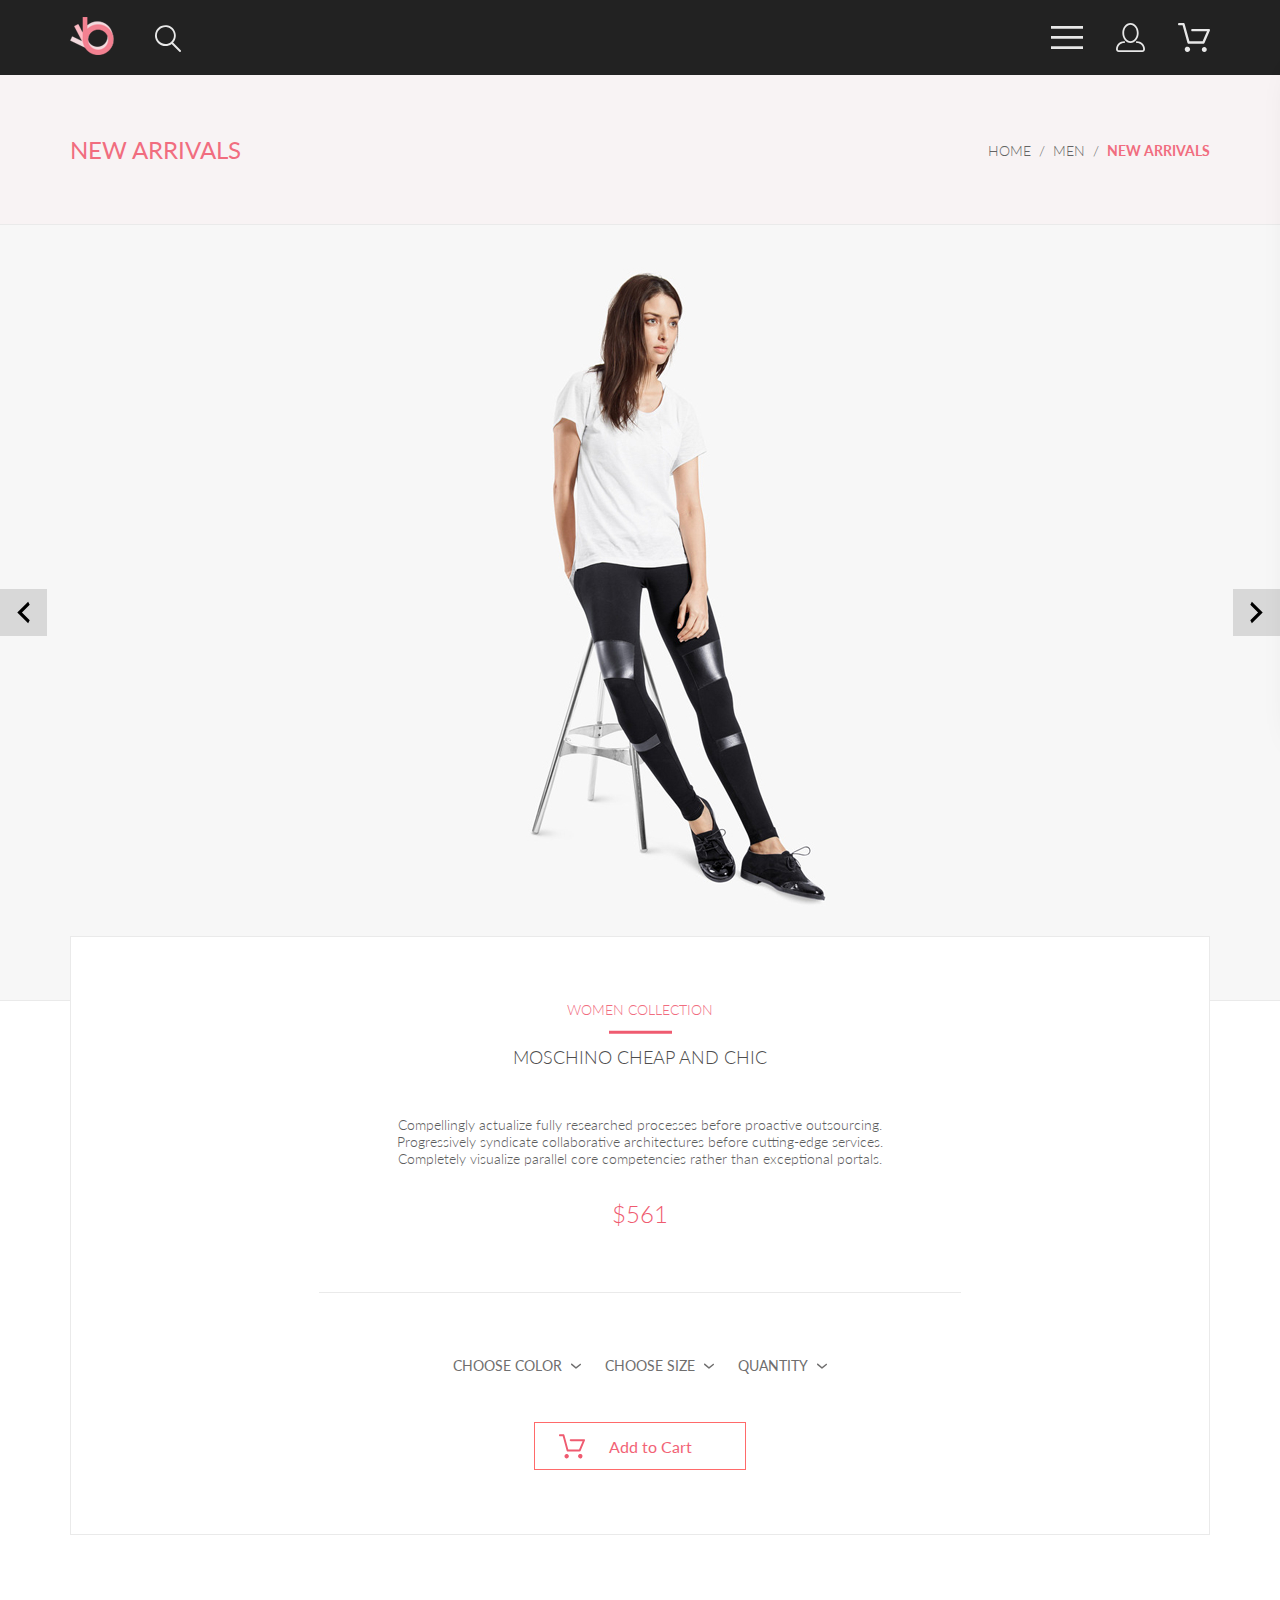
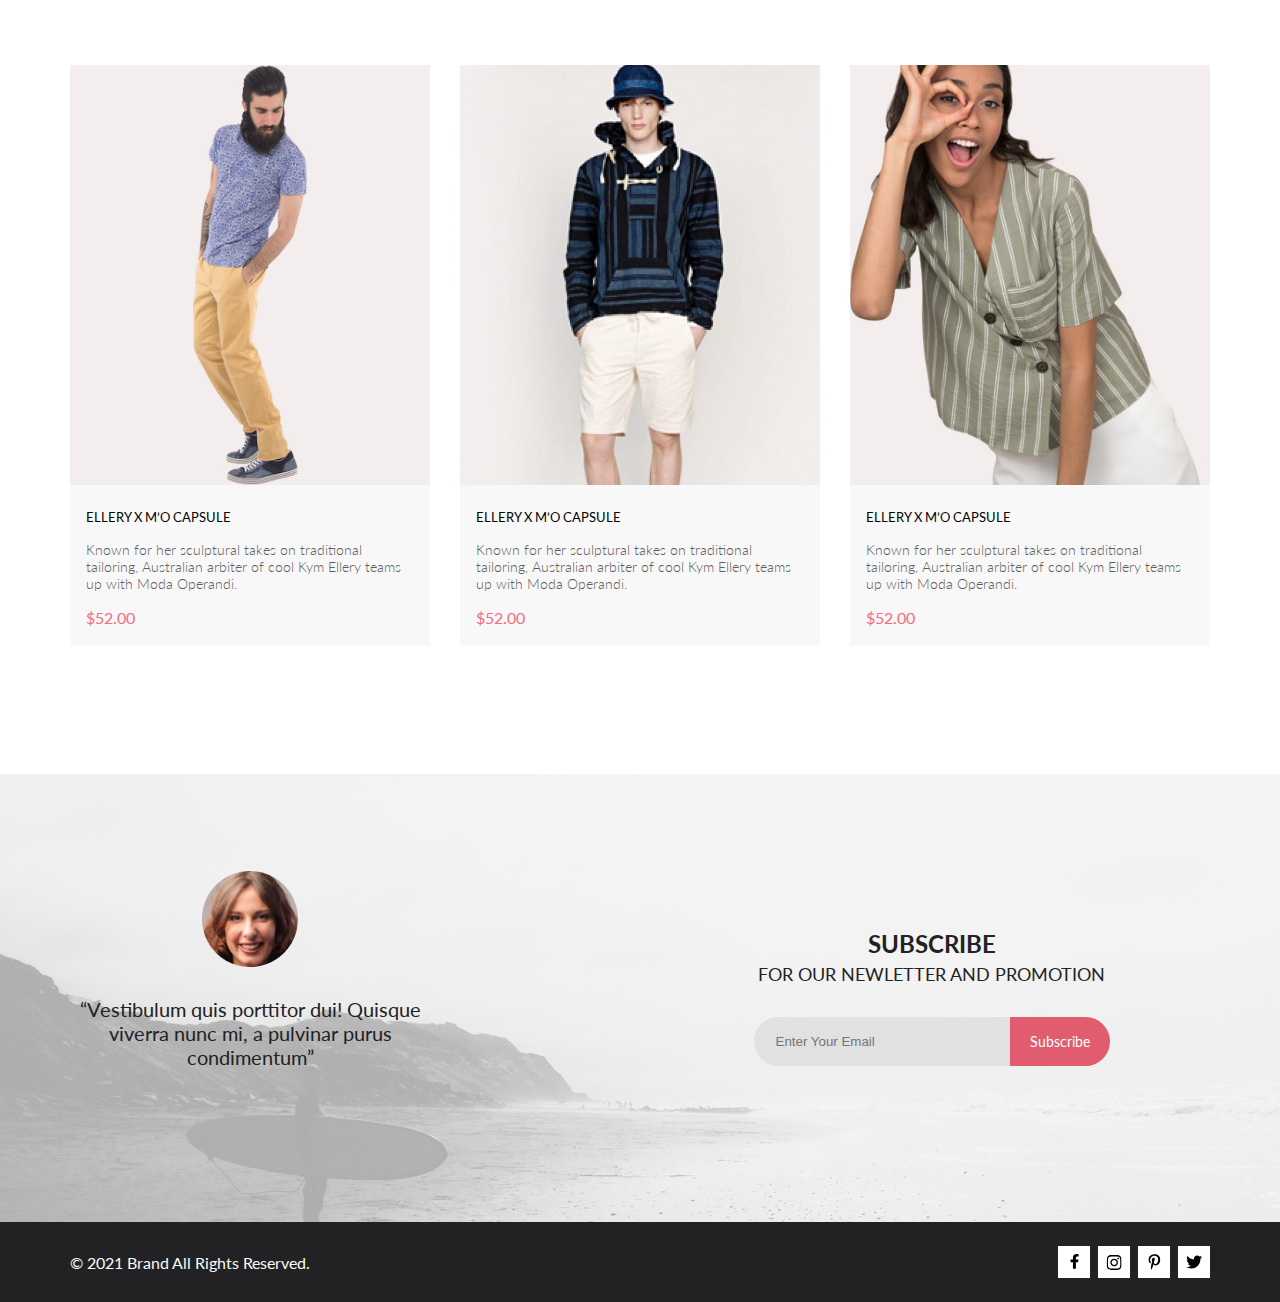
<file: product.html>
<!DOCTYPE html>
<html lang="en">

<head>
    <meta charset="UTF-8">
    <meta name="viewport" content="width=device-width, initial-scale=1.0">
    <title>Product</title>
    <link rel="preconnect" href="https://fonts.googleapis.com">
    <link rel="preconnect" href="https://fonts.gstatic.com" crossorigin>
    <link href="https://fonts.googleapis.com/css2?family=Lato:wght@300;400;700;900&display=swap" rel="stylesheet">
    <link rel="stylesheet" href="style.css">
</head>

<body>
    <div class="top">
        <header class="menu center">
            <div class="menu__left">
                <a class="menu__item" href="index.html"><img src="img/logo.png" alt="logo"></a>
                <a class="menu__item" href="#">
                    <svg class="menu__icon" width="26" height="27" viewBox="0 0 26 27" fill="none"
                        xmlns="http://www.w3.org/2000/svg">
                        <path
                            d="M18.0589 17.6249C19.6705 15.8648 20.6275 13.6038 20.769 11.2215C20.9106 8.8392 20.2281 6.48075 18.8362 4.5422C17.4443 2.60365 15.4278 1.20306 13.1252 0.575643C10.8227 -0.0517774 8.37437 0.132183 6.19143 1.09663C4.0085 2.06108 2.22389 3.74727 1.1373 5.87205C0.0507149 7.99682 -0.271678 10.4308 0.224264 12.7652C0.720206 15.0996 2.00428 17.1922 3.86085 18.6917C5.71741 20.1912 8.0334 21.0063 10.4199 20.9999C12.6723 21.003 14.8638 20.269 16.6599 18.9099L24.4079 26.7169C24.4934 26.806 24.5958 26.8771 24.7091 26.926C24.8225 26.975 24.9444 27.0008 25.0679 27.0019C25.1916 27.0023 25.314 26.9772 25.4276 26.9282C25.5411 26.8792 25.6434 26.8072 25.7279 26.7169C25.9018 26.536 25.999 26.2949 25.999 26.0439C25.999 25.793 25.9018 25.5518 25.7279 25.3709L18.0589 17.6249ZM1.88589 10.4999C1.89873 8.81465 2.41021 7.17089 3.35586 5.77587C4.30151 4.38086 5.63899 3.29703 7.1997 2.66102C8.76042 2.02501 10.4745 1.86529 12.1258 2.202C13.7772 2.53871 15.2919 3.35678 16.479 4.55307C17.6661 5.74935 18.4725 7.27031 18.7965 8.92421C19.1204 10.5781 18.9475 12.2909 18.2995 13.8467C17.6515 15.4024 16.5574 16.7315 15.1551 17.6664C13.7529 18.6013 12.1052 19.1001 10.4199 19.0999C8.14843 19.0891 5.97409 18.1774 4.3741 16.5651C2.77412 14.9527 1.87924 12.7714 1.88589 10.4999Z"
                            fill="#E8E8E8" />
                    </svg>
                </a>
            </div>
            <nav class="menu__right">
                <label class="menu__item" for="menu__check">
                    <svg class="menu__icon" width="32" height="23" viewBox="0 0 32 23" fill="none"
                        xmlns="http://www.w3.org/2000/svg">
                        <path d="M0 23V20.31H32V23H0ZM0 12.76V10.07H32V12.76H0ZM0 2.69V0H32V2.69H0Z" fill="#E8E8E8" />
                    </svg>
                </label>
                <a class="menu__item" href="#">
                    <svg class="menu__icon" width="29" height="29" viewBox="0 0 29 29" fill="none"
                        xmlns="http://www.w3.org/2000/svg">
                        <path
                            d="M14.5 19.937C19 19.937 22.656 15.464 22.656 9.968C22.656 4.472 19 0 14.5 0C13.3631 0.0217413 12.2463 0.303398 11.2351 0.823397C10.2239 1.34339 9.34507 2.08794 8.66602 3C7.12663 4.99573 6.30819 7.45381 6.34399 9.974C6.34399 15.465 10 19.937 14.5 19.937ZM14.5 1.813C18 1.813 20.844 5.472 20.844 9.969C20.844 14.466 17.998 18.125 14.5 18.125C11.002 18.125 8.15603 14.465 8.15503 9.969C8.15403 5.473 11 1.813 14.5 1.813ZM20.844 18.125C20.6036 18.125 20.373 18.2205 20.203 18.3905C20.033 18.5605 19.9375 18.7911 19.9375 19.0315C19.9375 19.2719 20.033 19.5025 20.203 19.6725C20.373 19.8425 20.6036 19.938 20.844 19.938C22.526 19.9399 24.1386 20.6088 25.3279 21.7982C26.5172 22.9875 27.1861 24.6 27.188 26.282C27.1875 26.5221 27.0918 26.7523 26.922 26.9221C26.7522 27.0918 26.5221 27.1875 26.282 27.188H2.71997C2.47985 27.1875 2.24975 27.0918 2.07996 26.9221C1.91016 26.7523 1.81449 26.5221 1.81396 26.282C1.81608 24.6001 2.48517 22.9877 3.67444 21.7985C4.86371 20.6092 6.47608 19.9401 8.15796 19.938C8.39824 19.938 8.62868 19.8425 8.79858 19.6726C8.96849 19.5027 9.06396 19.2723 9.06396 19.032C9.06396 18.7917 8.96849 18.5613 8.79858 18.3914C8.62868 18.2215 8.39824 18.126 8.15796 18.126C5.99541 18.1279 3.92201 18.9875 2.39258 20.5164C0.863144 22.0453 0.00264777 24.1185 0 26.281C0.000794067 27.0019 0.287502 27.693 0.797241 28.2027C1.30698 28.7125 1.99811 28.9992 2.71899 29H26.282C27.0027 28.9989 27.6936 28.7121 28.2031 28.2024C28.7126 27.6927 28.9992 27.0017 29 26.281C28.9974 24.1187 28.1372 22.0457 26.6083 20.5168C25.0793 18.9878 23.0063 18.1276 20.844 18.125Z"
                            fill="#E8E8E8" />
                    </svg>
                </a>
                <a class="menu__item" href="cart.html">
                    <svg class="menu__icon" width="32" height="29" viewBox="0 0 32 29" fill="none"
                        xmlns="http://www.w3.org/2000/svg">
                        <path
                            d="M26.2009 29C25.5532 28.9738 24.9415 28.6948 24.4972 28.2227C24.0529 27.7506 23.8114 27.1232 23.8245 26.475C23.8376 25.8269 24.1043 25.2097 24.5673 24.7559C25.0303 24.3022 25.6527 24.048 26.301 24.048C26.9493 24.048 27.5717 24.3022 28.0347 24.7559C28.4977 25.2097 28.7644 25.8269 28.7775 26.475C28.7906 27.1232 28.549 27.7506 28.1047 28.2227C27.6604 28.6948 27.0488 28.9738 26.401 29H26.2009ZM6.75293 26.32C6.75293 25.79 6.91011 25.2718 7.20459 24.8311C7.49907 24.3904 7.91764 24.0469 8.40735 23.844C8.89705 23.6412 9.43594 23.5881 9.95581 23.6915C10.4757 23.7949 10.9532 24.0502 11.328 24.425C11.7028 24.7998 11.9581 25.2773 12.0615 25.7972C12.1649 26.317 12.1118 26.8559 11.9089 27.3456C11.7061 27.8353 11.3626 28.2539 10.9219 28.5483C10.4812 28.8428 9.96304 29 9.43298 29C9.08087 29.0003 8.73212 28.9311 8.40674 28.7966C8.08136 28.662 7.78569 28.4646 7.53662 28.2158C7.28755 27.9669 7.09001 27.6713 6.9552 27.3461C6.82039 27.0208 6.75098 26.6721 6.75098 26.32H6.75293ZM10.553 20.686C10.2935 20.6868 10.0409 20.6024 9.83411 20.4457C9.62727 20.2891 9.47758 20.0689 9.40796 19.819L4.57495 2.36401H1.18201C0.868521 2.36401 0.567859 2.23947 0.346191 2.01781C0.124523 1.79614 0 1.49549 0 1.18201C0 0.868519 0.124523 0.567873 0.346191 0.346205C0.567859 0.124537 0.868521 5.81268e-06 1.18201 5.81268e-06H5.46301C5.7225 -0.00080736 5.97504 0.0837201 6.18176 0.240568C6.38848 0.397416 6.53784 0.617884 6.60693 0.868006L11.4399 18.323H24.6179L29.001 8.27501H14.401C14.2428 8.27961 14.0854 8.25242 13.9379 8.19507C13.7904 8.13771 13.6559 8.05134 13.5424 7.94108C13.4288 7.83082 13.3386 7.69891 13.277 7.55315C13.2154 7.40739 13.1836 7.25075 13.1836 7.0925C13.1836 6.93426 13.2154 6.77762 13.277 6.63186C13.3386 6.4861 13.4288 6.35419 13.5424 6.24393C13.6559 6.13367 13.7904 6.0473 13.9379 5.98994C14.0854 5.93259 14.2428 5.90541 14.401 5.91001H30.814C31.0097 5.90996 31.2022 5.95866 31.3744 6.05172C31.5465 6.14478 31.6928 6.27926 31.7999 6.44301C31.9078 6.60729 31.9734 6.79569 31.9908 6.99145C32.0083 7.18721 31.9771 7.38424 31.9 7.565L26.495 19.977C26.4026 20.1876 26.251 20.3668 26.0585 20.4927C25.866 20.6186 25.641 20.6858 25.411 20.686H10.553Z"
                            fill="#E8E8E8" />
                    </svg>
                </a>
            </nav>
            <input class="menu__checkbox" id="menu__check" type="checkbox">
            <div class="pop-up-menu">
                <h3 class="pop-up-menu__heading">MENU</h3>
                <div class="pop-up-menu__box">
                    <div class="pop-up-menu__item">
                        <a href="#" class="pop-up-menu__title">MAN</a>
                        <ul class="pop-up-menu__list">
                            <li><a href="#" class="pop-up-menu__link">Accessories</a></li>
                            <li><a href="#" class="pop-up-menu__link">Bags</a></li>
                            <li><a href="#" class="pop-up-menu__link">Denim</a></li>
                            <li><a href="#" class="pop-up-menu__link">T-Shirts</a></li>
                        </ul>
                    </div>
                    <div class="pop-up-menu__item">
                        <a href="#" class="pop-up-menu__title">WOMAN</a>
                        <ul class="pop-up-menu__list">
                            <li><a href="#" class="pop-up-menu__link">Accessories</a></li>
                            <li><a href="#" class="pop-up-menu__link">Jackets &amp;&nbsp;Coats</a></li>
                            <li><a href="#" class="pop-up-menu__link">Polos</a></li>
                            <li><a href="#" class="pop-up-menu__link">T-Shirts</a></li>
                            <li><a href="#" class="pop-up-menu__link">Shirts</a></li>
                        </ul>
                    </div>
                    <div class="pop-up-menu__item">
                        <a href="#" class="pop-up-menu__title">KIDS</a>
                        <ul class="pop-up-menu__list">
                            <li><a href="#" class="pop-up-menu__link">Accessories</a></li>
                            <li><a href="#" class="pop-up-menu__link">Jackets &amp;&nbsp;Coats</a></li>
                            <li><a href="#" class="pop-up-menu__link">Polos</a></li>
                            <li><a href="#" class="pop-up-menu__link">T-Shirts</a></li>
                            <li><a href="#" class="pop-up-menu__link">Shirts</a></li>
                            <li><a href="#" class="pop-up-menu__link">Bags</a></li>
                        </ul>
                    </div>
                </div>
            </div>
        </header>
        <div class="breadcrumbs center">
            <h2 class="breadcrumbs__heading">NEW ARRIVALS</h2>
            <ul class="breadcrumbs__links">
                <li class="breadcrumbs__li"><a href="#" class="breadcrumbs__link">HOME</a></li>
                <li class="breadcrumbs__li"><a href="#" class="breadcrumbs__link">MEN</a></li>
                <li class="breadcrumbs__li"><a href="#" class="breadcrumbs__link">NEW ARRIVALS</a></li>
            </ul>
        </div>
        <div class="current__product">
            <div class="current__product__imagebox">
                <svg class="current__product__imagebox__button" width="47" height="47" viewBox="0 0 47 47" fill="none"
                    xmlns="http://www.w3.org/2000/svg">
                    <path d="M47 0H0V47H47V0Z" fill="#2A2A2A" fill-opacity="0.15" />
                    <path
                        d="M29.6998 15.7499L21.9498 23.4999L29.6998 31.2499L28.1498 34.3499L17.2998 23.4999L28.1498 12.6499L29.6998 15.7499Z"
                        fill="black" />
                </svg>
                <img class="current__product__imagebox__image" src="img/product7.jpg" alt="product image">
                <svg class="current__product__imagebox__button" width="47" height="47" viewBox="0 0 47 47" fill="none"
                    xmlns="http://www.w3.org/2000/svg">
                    <path d="M47 0H0V47H47V0Z" fill="#2A2A2A" fill-opacity="0.15" />
                    <path
                        d="M17.2998 31.2499L25.0498 23.4999L17.2998 15.7499L18.8498 12.6499L29.6998 23.4999L18.8498 34.3499L17.2998 31.2499Z"
                        fill="black" />
                </svg>
            </div>
            <div class="current__product__content">
                <h2 class="current__product__content__subheading">WOMEN COLLECTION</h2>
                <svg width="63" height="4" viewBox="0 0 63 4" fill="none" xmlns="http://www.w3.org/2000/svg">
                    <path d="M63 0.786865H0V3.81225H63V0.786865Z" fill="#EF5B70" />
                </svg>
                <h1 class="current__product__content__heading">MOSCHINO CHEAP AND CHIC</h1>
                <p class="current__product__content__text">Compellingly actualize fully researched processes before
                    proactive outsourcing. Progressively&nbsp;syndicate collaborative architectures before cutting-edge
                    services. Completely visualize parallel core competencies rather than exceptional portals.</p>
                <p class="current__product__content__price">$561</p>
                <div class="current__product__content__filterbox">
                    <div class="current__product__content__filterbox__filter">
                        <p class="current__product__content__filterbox__filter__text">CHOOSE COLOR</p>
                        <svg width="11" height="6" viewBox="0 0 11 6" fill="none" xmlns="http://www.w3.org/2000/svg">
                            <path
                                d="M5.00214 5.64847C4.83521 5.64879 4.67343 5.59016 4.54488 5.48275L0.258102 1.88021C0.112196 1.75791 0.0204417 1.58217 0.00302325 1.39165C-0.0143952 1.20113 0.0439493 1.01143 0.165221 0.864289C0.286493 0.717149 0.460759 0.624619 0.649682 0.607053C0.838605 0.589487 1.02671 0.648325 1.17262 0.770623L5.00214 3.9985L8.83167 0.885905C8.90475 0.826055 8.98884 0.781361 9.0791 0.754391C9.16937 0.727421 9.26403 0.718707 9.35764 0.72875C9.45126 0.738794 9.54198 0.767396 9.6246 0.812913C9.70722 0.85843 9.7801 0.919965 9.83906 0.993981C9.90449 1.06806 9.95405 1.15498 9.98462 1.24927C10.0152 1.34357 10.0261 1.44321 10.0167 1.54197C10.0073 1.64073 9.97784 1.73646 9.93005 1.82318C9.88227 1.9099 9.81724 1.98573 9.73904 2.04592L5.45225 5.52598C5.32002 5.61641 5.16154 5.65954 5.00214 5.64847Z"
                                fill="#6F6E6E" />
                        </svg>
                    </div>
                    <div class="current__product__content__filterbox__filter">
                        <p class="current__product__content__filterbox__filter__text">CHOOSE SIZE</p>
                        <svg width="11" height="6" viewBox="0 0 11 6" fill="none" xmlns="http://www.w3.org/2000/svg">
                            <path
                                d="M5.00214 5.64847C4.83521 5.64879 4.67343 5.59016 4.54488 5.48275L0.258102 1.88021C0.112196 1.75791 0.0204417 1.58217 0.00302325 1.39165C-0.0143952 1.20113 0.0439493 1.01143 0.165221 0.864289C0.286493 0.717149 0.460759 0.624619 0.649682 0.607053C0.838605 0.589487 1.02671 0.648325 1.17262 0.770623L5.00214 3.9985L8.83167 0.885905C8.90475 0.826055 8.98884 0.781361 9.0791 0.754391C9.16937 0.727421 9.26403 0.718707 9.35764 0.72875C9.45126 0.738794 9.54198 0.767396 9.6246 0.812913C9.70722 0.85843 9.7801 0.919965 9.83906 0.993981C9.90449 1.06806 9.95405 1.15498 9.98462 1.24927C10.0152 1.34357 10.0261 1.44321 10.0167 1.54197C10.0073 1.64073 9.97784 1.73646 9.93005 1.82318C9.88227 1.9099 9.81724 1.98573 9.73904 2.04592L5.45225 5.52598C5.32002 5.61641 5.16154 5.65954 5.00214 5.64847Z"
                                fill="#6F6E6E" />
                        </svg>
                    </div>
                    <div class="current__product__content__filterbox__filter">
                        <p class="current__product__content__filterbox__filter__text">QUANTITY</p>
                        <svg width="11" height="6" viewBox="0 0 11 6" fill="none" xmlns="http://www.w3.org/2000/svg">
                            <path
                                d="M5.00214 5.64847C4.83521 5.64879 4.67343 5.59016 4.54488 5.48275L0.258102 1.88021C0.112196 1.75791 0.0204417 1.58217 0.00302325 1.39165C-0.0143952 1.20113 0.0439493 1.01143 0.165221 0.864289C0.286493 0.717149 0.460759 0.624619 0.649682 0.607053C0.838605 0.589487 1.02671 0.648325 1.17262 0.770623L5.00214 3.9985L8.83167 0.885905C8.90475 0.826055 8.98884 0.781361 9.0791 0.754391C9.16937 0.727421 9.26403 0.718707 9.35764 0.72875C9.45126 0.738794 9.54198 0.767396 9.6246 0.812913C9.70722 0.85843 9.7801 0.919965 9.83906 0.993981C9.90449 1.06806 9.95405 1.15498 9.98462 1.24927C10.0152 1.34357 10.0261 1.44321 10.0167 1.54197C10.0073 1.64073 9.97784 1.73646 9.93005 1.82318C9.88227 1.9099 9.81724 1.98573 9.73904 2.04592L5.45225 5.52598C5.32002 5.61641 5.16154 5.65954 5.00214 5.64847Z"
                                fill="#6F6E6E" />
                        </svg>
                    </div>
                </div>
                <a href="#" class="current__product__content__button">
                    <svg width="27" height="25" viewBox="0 0 27 25" fill="none" xmlns="http://www.w3.org/2000/svg">
                        <path
                            d="M5.49847 22.185C5.50635 21.752 5.64091 21.3309 5.88519 20.9748C6.12947 20.6186 6.47261 20.3431 6.87158 20.1828C7.27055 20.0226 7.7076 19.9848 8.12781 20.0741C8.54802 20.1635 8.93269 20.376 9.23358 20.685C9.53447 20.994 9.73817 21.3857 9.81909 21.811C9.90002 22.2363 9.85453 22.6763 9.68842 23.0756C9.52231 23.475 9.24296 23.8161 8.88538 24.0559C8.52779 24.2957 8.10791 24.4237 7.67847 24.4237C7.38955 24.4211 7.10399 24.3611 6.83807 24.2472C6.57216 24.1333 6.3311 23.9676 6.12866 23.7597C5.92623 23.5518 5.76639 23.3057 5.65826 23.0355C5.55013 22.7653 5.49584 22.4763 5.49847 22.185ZM21.3045 24.4237C20.8711 24.4303 20.4453 24.3087 20.0797 24.074C19.7141 23.8393 19.4247 23.5017 19.2471 23.103C19.0696 22.7042 19.0117 22.2618 19.0806 21.8303C19.1496 21.3988 19.3423 20.9971 19.6351 20.6748C19.9278 20.3524 20.3077 20.1236 20.728 20.0165C21.1482 19.9095 21.5903 19.929 21.9997 20.0724C22.4091 20.2159 22.7679 20.4771 23.0317 20.8238C23.2956 21.1706 23.453 21.5877 23.4845 22.0236C23.5269 22.6155 23.3369 23.2004 22.9555 23.6523C22.7706 23.8745 22.5436 24.0574 22.2877 24.1901C22.0319 24.3227 21.7524 24.4025 21.4655 24.4247L21.3045 24.4237ZM8.59351 17.4855C8.38116 17.4851 8.17488 17.414 8.00671 17.2833C7.83855 17.1525 7.71792 16.9694 7.66351 16.7624L3.73651 2.19527H0.978516C0.719001 2.19527 0.470064 2.09128 0.28656 1.90622C0.103056 1.72116 0 1.47018 0 1.20847C0 0.946764 0.103056 0.695782 0.28656 0.510726C0.470064 0.325669 0.719001 0.22168 0.978516 0.22168H4.45752C4.66982 0.222254 4.876 0.293463 5.04413 0.424184C5.21226 0.554905 5.33295 0.737883 5.38751 0.944787L9.31451 15.5119H20.0185L23.5765 7.12665H11.7185C11.459 7.12665 11.2101 7.02266 11.0266 6.83761C10.8431 6.65255 10.74 6.40157 10.74 6.13986C10.74 5.87815 10.8431 5.62717 11.0266 5.44211C11.2101 5.25705 11.459 5.15306 11.7185 5.15306H25.0535C25.2131 5.15352 25.3701 5.19451 25.5099 5.27223C25.6497 5.34995 25.7679 5.46195 25.8535 5.59784C25.9413 5.73569 25.9945 5.89303 26.0084 6.05627C26.0224 6.21951 25.9966 6.38368 25.9335 6.53465L21.5425 16.8935C21.469 17.0684 21.3462 17.2177 21.1895 17.3229C21.0327 17.4281 20.8488 17.4846 20.6605 17.4855H8.59351Z"
                            fill="#EF5B70" />
                    </svg>
                    Add to&nbsp;Cart
                </a>
            </div>
        </div>
        <div class="other__products center">
            <div class="other__products__cards">
                <article class="other__products__cards__item">
                    <img src="img/product4.jpg" alt="product image">
                    <h4 class="other__products__cards__item__title">ELLERY X&nbsp;M&rsquo;O CAPSULE</h4>
                    <p class="other__products__cards__item__text">Known for her sculptural takes on&nbsp;traditional
                        tailoring, Australian
                        arbiter of&nbsp;cool Kym Ellery teams up&nbsp;with Moda Operandi.</p>
                    <h4 class="other__products__cards__item__price">$52.00</h4>
                    <a href="#" class="other__products__cards__item__add">
                        <svg width="27" height="25" viewBox="0 0 27 25" fill="none" xmlns="http://www.w3.org/2000/svg">
                            <path
                                d="M21.9521 23.2662H21.8397C21.2306 23.2662 20.7188 22.7666 20.6746 22.1289C20.6302 21.4602 21.1187 20.8781 21.7637 20.8341C21.7891 20.8324 21.8156 20.8315 21.8417 20.8315C22.4587 20.8315 22.9755 21.3214 23.0213 21.9482C23.0331 22.1967 22.9926 22.5509 22.7371 22.8434L22.7312 22.8502L22.7254 22.8571C22.5287 23.0907 22.2619 23.2316 21.9521 23.2662ZM8.22003 23.2599C7.56946 23.2599 7.04022 22.7169 7.04022 22.0496C7.04022 21.3827 7.56946 20.8401 8.22003 20.8401C8.87061 20.8401 9.39984 21.3827 9.39984 22.0496C9.39984 22.7169 8.87061 23.2599 8.22003 23.2599Z"
                                fill="white" />
                            <path
                                d="M21.8765 22.2662C21.9215 22.2549 21.9428 22.2339 21.9605 22.2129C21.9683 22.2037 21.9761 22.1946 21.9839 22.1855C22.0204 22.1438 22.0237 22.0553 22.0229 22.0105C22.0097 21.9044 21.9189 21.8315 21.8417 21.8315C21.838 21.8315 21.8341 21.8317 21.8317 21.8318C21.7536 21.8372 21.6658 21.9409 21.6724 22.0625C21.6818 22.1793 21.7679 22.2662 21.8397 22.2662H21.8765ZM8.22003 22.2599C8.31921 22.2599 8.39984 22.1655 8.39984 22.0496C8.39984 21.9341 8.31921 21.8401 8.22003 21.8401C8.12091 21.8401 8.04022 21.9341 8.04022 22.0496C8.04022 22.1655 8.12091 22.2599 8.22003 22.2599ZM21.9999 24.2662C21.9522 24.2662 21.8883 24.2662 21.8397 24.2662C20.7021 24.2662 19.7571 23.3545 19.677 22.198C19.5969 20.9929 20.4942 19.9183 21.6957 19.8364C21.7446 19.8331 21.7933 19.8315 21.8417 19.8315C22.9804 19.8315 23.9418 20.7324 24.0195 21.8884C24.051 22.4915 23.8746 23.0612 23.4903 23.5012C23.106 23.9575 22.5768 24.2177 21.9999 24.2662ZM8.22003 24.2599C7.01581 24.2599 6.04022 23.2709 6.04022 22.0496C6.04022 20.8291 7.01581 19.8401 8.22003 19.8401C9.42419 19.8401 10.3998 20.8291 10.3998 22.0496C10.3998 23.2709 9.42419 24.2599 8.22003 24.2599ZM21.1989 17.3938H9.13354C8.70062 17.3938 8.31635 17.1005 8.2038 16.6775L4.27802 2.24768H1.52222C0.993896 2.24768 0.561035 1.80859 0.561035 1.27039C0.561035 0.733032 0.993896 0.292969 1.52222 0.292969H4.99982C5.43182 0.292969 5.8161 0.586304 5.92859 1.01025L9.85443 15.4391H20.5581L24.1149 7.13379H12.2583C11.7291 7.13379 11.2962 6.69373 11.2962 6.15649C11.2962 5.61914 11.7291 5.17908 12.2583 5.17908H25.5891C25.9095 5.17908 26.2146 5.34192 26.3901 5.61914C26.5665 5.89539 26.5989 6.23743 26.4702 6.547L22.08 16.807C21.9198 17.1653 21.5832 17.3938 21.1989 17.3938Z"
                                fill="white" />
                            <path
                                d="M21.8765 22.2662C21.9215 22.2549 21.9428 22.2339 21.9605 22.2129C21.9683 22.2037 21.9761 22.1946 21.9839 22.1855C22.0204 22.1438 22.0237 22.0553 22.0229 22.0105C22.0097 21.9044 21.9189 21.8315 21.8417 21.8315C21.838 21.8315 21.8341 21.8317 21.8317 21.8318C21.7536 21.8372 21.6658 21.9409 21.6724 22.0625C21.6818 22.1793 21.7679 22.2662 21.8397 22.2662H21.8765ZM8.22003 22.2599C8.31921 22.2599 8.39984 22.1655 8.39984 22.0496C8.39984 21.9341 8.31921 21.8401 8.22003 21.8401C8.12091 21.8401 8.04022 21.9341 8.04022 22.0496C8.04022 22.1655 8.12091 22.2599 8.22003 22.2599ZM21.9999 24.2662C21.9522 24.2662 21.8883 24.2662 21.8397 24.2662C20.7021 24.2662 19.7571 23.3545 19.677 22.198C19.5969 20.9929 20.4942 19.9183 21.6957 19.8364C21.7446 19.8331 21.7933 19.8315 21.8417 19.8315C22.9804 19.8315 23.9418 20.7324 24.0195 21.8884C24.051 22.4915 23.8746 23.0612 23.4903 23.5012C23.106 23.9575 22.5768 24.2177 21.9999 24.2662ZM8.22003 24.2599C7.01581 24.2599 6.04022 23.2709 6.04022 22.0496C6.04022 20.8291 7.01581 19.8401 8.22003 19.8401C9.42419 19.8401 10.3998 20.8291 10.3998 22.0496C10.3998 23.2709 9.42419 24.2599 8.22003 24.2599ZM21.1989 17.3938H9.13354C8.70062 17.3938 8.31635 17.1005 8.2038 16.6775L4.27802 2.24768H1.52222C0.993896 2.24768 0.561035 1.80859 0.561035 1.27039C0.561035 0.733032 0.993896 0.292969 1.52222 0.292969H4.99982C5.43182 0.292969 5.8161 0.586304 5.92859 1.01025L9.85443 15.4391H20.5581L24.1149 7.13379H12.2583C11.7291 7.13379 11.2962 6.69373 11.2962 6.15649C11.2962 5.61914 11.7291 5.17908 12.2583 5.17908H25.5891C25.9095 5.17908 26.2146 5.34192 26.3901 5.61914C26.5665 5.89539 26.5989 6.23743 26.4702 6.547L22.08 16.807C21.9198 17.1653 21.5832 17.3938 21.1989 17.3938Z"
                                fill="white" />
                        </svg>
                        Add to&nbsp;Cart
                    </a>
                </article>
                <article class="other__products__cards__item">
                    <img src="img/product3.jpg" alt="product image">
                    <h4 class="other__products__cards__item__title">ELLERY X&nbsp;M&rsquo;O CAPSULE</h4>
                    <p class="other__products__cards__item__text">Known for her sculptural takes on&nbsp;traditional
                        tailoring, Australian
                        arbiter of&nbsp;cool Kym Ellery teams up&nbsp;with Moda Operandi.</p>
                    <h4 class="other__products__cards__item__price">$52.00</h4>
                    <a href="#" class="other__products__cards__item__add">
                        <svg width="27" height="25" viewBox="0 0 27 25" fill="none" xmlns="http://www.w3.org/2000/svg">
                            <path
                                d="M21.9521 23.2662H21.8397C21.2306 23.2662 20.7188 22.7666 20.6746 22.1289C20.6302 21.4602 21.1187 20.8781 21.7637 20.8341C21.7891 20.8324 21.8156 20.8315 21.8417 20.8315C22.4587 20.8315 22.9755 21.3214 23.0213 21.9482C23.0331 22.1967 22.9926 22.5509 22.7371 22.8434L22.7312 22.8502L22.7254 22.8571C22.5287 23.0907 22.2619 23.2316 21.9521 23.2662ZM8.22003 23.2599C7.56946 23.2599 7.04022 22.7169 7.04022 22.0496C7.04022 21.3827 7.56946 20.8401 8.22003 20.8401C8.87061 20.8401 9.39984 21.3827 9.39984 22.0496C9.39984 22.7169 8.87061 23.2599 8.22003 23.2599Z"
                                fill="white" />
                            <path
                                d="M21.8765 22.2662C21.9215 22.2549 21.9428 22.2339 21.9605 22.2129C21.9683 22.2037 21.9761 22.1946 21.9839 22.1855C22.0204 22.1438 22.0237 22.0553 22.0229 22.0105C22.0097 21.9044 21.9189 21.8315 21.8417 21.8315C21.838 21.8315 21.8341 21.8317 21.8317 21.8318C21.7536 21.8372 21.6658 21.9409 21.6724 22.0625C21.6818 22.1793 21.7679 22.2662 21.8397 22.2662H21.8765ZM8.22003 22.2599C8.31921 22.2599 8.39984 22.1655 8.39984 22.0496C8.39984 21.9341 8.31921 21.8401 8.22003 21.8401C8.12091 21.8401 8.04022 21.9341 8.04022 22.0496C8.04022 22.1655 8.12091 22.2599 8.22003 22.2599ZM21.9999 24.2662C21.9522 24.2662 21.8883 24.2662 21.8397 24.2662C20.7021 24.2662 19.7571 23.3545 19.677 22.198C19.5969 20.9929 20.4942 19.9183 21.6957 19.8364C21.7446 19.8331 21.7933 19.8315 21.8417 19.8315C22.9804 19.8315 23.9418 20.7324 24.0195 21.8884C24.051 22.4915 23.8746 23.0612 23.4903 23.5012C23.106 23.9575 22.5768 24.2177 21.9999 24.2662ZM8.22003 24.2599C7.01581 24.2599 6.04022 23.2709 6.04022 22.0496C6.04022 20.8291 7.01581 19.8401 8.22003 19.8401C9.42419 19.8401 10.3998 20.8291 10.3998 22.0496C10.3998 23.2709 9.42419 24.2599 8.22003 24.2599ZM21.1989 17.3938H9.13354C8.70062 17.3938 8.31635 17.1005 8.2038 16.6775L4.27802 2.24768H1.52222C0.993896 2.24768 0.561035 1.80859 0.561035 1.27039C0.561035 0.733032 0.993896 0.292969 1.52222 0.292969H4.99982C5.43182 0.292969 5.8161 0.586304 5.92859 1.01025L9.85443 15.4391H20.5581L24.1149 7.13379H12.2583C11.7291 7.13379 11.2962 6.69373 11.2962 6.15649C11.2962 5.61914 11.7291 5.17908 12.2583 5.17908H25.5891C25.9095 5.17908 26.2146 5.34192 26.3901 5.61914C26.5665 5.89539 26.5989 6.23743 26.4702 6.547L22.08 16.807C21.9198 17.1653 21.5832 17.3938 21.1989 17.3938Z"
                                fill="white" />
                            <path
                                d="M21.8765 22.2662C21.9215 22.2549 21.9428 22.2339 21.9605 22.2129C21.9683 22.2037 21.9761 22.1946 21.9839 22.1855C22.0204 22.1438 22.0237 22.0553 22.0229 22.0105C22.0097 21.9044 21.9189 21.8315 21.8417 21.8315C21.838 21.8315 21.8341 21.8317 21.8317 21.8318C21.7536 21.8372 21.6658 21.9409 21.6724 22.0625C21.6818 22.1793 21.7679 22.2662 21.8397 22.2662H21.8765ZM8.22003 22.2599C8.31921 22.2599 8.39984 22.1655 8.39984 22.0496C8.39984 21.9341 8.31921 21.8401 8.22003 21.8401C8.12091 21.8401 8.04022 21.9341 8.04022 22.0496C8.04022 22.1655 8.12091 22.2599 8.22003 22.2599ZM21.9999 24.2662C21.9522 24.2662 21.8883 24.2662 21.8397 24.2662C20.7021 24.2662 19.7571 23.3545 19.677 22.198C19.5969 20.9929 20.4942 19.9183 21.6957 19.8364C21.7446 19.8331 21.7933 19.8315 21.8417 19.8315C22.9804 19.8315 23.9418 20.7324 24.0195 21.8884C24.051 22.4915 23.8746 23.0612 23.4903 23.5012C23.106 23.9575 22.5768 24.2177 21.9999 24.2662ZM8.22003 24.2599C7.01581 24.2599 6.04022 23.2709 6.04022 22.0496C6.04022 20.8291 7.01581 19.8401 8.22003 19.8401C9.42419 19.8401 10.3998 20.8291 10.3998 22.0496C10.3998 23.2709 9.42419 24.2599 8.22003 24.2599ZM21.1989 17.3938H9.13354C8.70062 17.3938 8.31635 17.1005 8.2038 16.6775L4.27802 2.24768H1.52222C0.993896 2.24768 0.561035 1.80859 0.561035 1.27039C0.561035 0.733032 0.993896 0.292969 1.52222 0.292969H4.99982C5.43182 0.292969 5.8161 0.586304 5.92859 1.01025L9.85443 15.4391H20.5581L24.1149 7.13379H12.2583C11.7291 7.13379 11.2962 6.69373 11.2962 6.15649C11.2962 5.61914 11.7291 5.17908 12.2583 5.17908H25.5891C25.9095 5.17908 26.2146 5.34192 26.3901 5.61914C26.5665 5.89539 26.5989 6.23743 26.4702 6.547L22.08 16.807C21.9198 17.1653 21.5832 17.3938 21.1989 17.3938Z"
                                fill="white" />
                        </svg>
                        Add to&nbsp;Cart
                    </a>
                </article>
                <article class="other__products__cards__item">
                    <img src="img/product6.jpg" alt="product image">
                    <h4 class="other__products__cards__item__title">ELLERY X&nbsp;M&rsquo;O CAPSULE</h4>
                    <p class="other__products__cards__item__text">Known for her sculptural takes on&nbsp;traditional
                        tailoring, Australian
                        arbiter of&nbsp;cool Kym Ellery teams up&nbsp;with Moda Operandi.</p>
                    <h4 class="other__products__cards__item__price">$52.00</h4>
                    <a href="#" class="other__products__cards__item__add">
                        <svg width="27" height="25" viewBox="0 0 27 25" fill="none" xmlns="http://www.w3.org/2000/svg">
                            <path
                                d="M21.9521 23.2662H21.8397C21.2306 23.2662 20.7188 22.7666 20.6746 22.1289C20.6302 21.4602 21.1187 20.8781 21.7637 20.8341C21.7891 20.8324 21.8156 20.8315 21.8417 20.8315C22.4587 20.8315 22.9755 21.3214 23.0213 21.9482C23.0331 22.1967 22.9926 22.5509 22.7371 22.8434L22.7312 22.8502L22.7254 22.8571C22.5287 23.0907 22.2619 23.2316 21.9521 23.2662ZM8.22003 23.2599C7.56946 23.2599 7.04022 22.7169 7.04022 22.0496C7.04022 21.3827 7.56946 20.8401 8.22003 20.8401C8.87061 20.8401 9.39984 21.3827 9.39984 22.0496C9.39984 22.7169 8.87061 23.2599 8.22003 23.2599Z"
                                fill="white" />
                            <path
                                d="M21.8765 22.2662C21.9215 22.2549 21.9428 22.2339 21.9605 22.2129C21.9683 22.2037 21.9761 22.1946 21.9839 22.1855C22.0204 22.1438 22.0237 22.0553 22.0229 22.0105C22.0097 21.9044 21.9189 21.8315 21.8417 21.8315C21.838 21.8315 21.8341 21.8317 21.8317 21.8318C21.7536 21.8372 21.6658 21.9409 21.6724 22.0625C21.6818 22.1793 21.7679 22.2662 21.8397 22.2662H21.8765ZM8.22003 22.2599C8.31921 22.2599 8.39984 22.1655 8.39984 22.0496C8.39984 21.9341 8.31921 21.8401 8.22003 21.8401C8.12091 21.8401 8.04022 21.9341 8.04022 22.0496C8.04022 22.1655 8.12091 22.2599 8.22003 22.2599ZM21.9999 24.2662C21.9522 24.2662 21.8883 24.2662 21.8397 24.2662C20.7021 24.2662 19.7571 23.3545 19.677 22.198C19.5969 20.9929 20.4942 19.9183 21.6957 19.8364C21.7446 19.8331 21.7933 19.8315 21.8417 19.8315C22.9804 19.8315 23.9418 20.7324 24.0195 21.8884C24.051 22.4915 23.8746 23.0612 23.4903 23.5012C23.106 23.9575 22.5768 24.2177 21.9999 24.2662ZM8.22003 24.2599C7.01581 24.2599 6.04022 23.2709 6.04022 22.0496C6.04022 20.8291 7.01581 19.8401 8.22003 19.8401C9.42419 19.8401 10.3998 20.8291 10.3998 22.0496C10.3998 23.2709 9.42419 24.2599 8.22003 24.2599ZM21.1989 17.3938H9.13354C8.70062 17.3938 8.31635 17.1005 8.2038 16.6775L4.27802 2.24768H1.52222C0.993896 2.24768 0.561035 1.80859 0.561035 1.27039C0.561035 0.733032 0.993896 0.292969 1.52222 0.292969H4.99982C5.43182 0.292969 5.8161 0.586304 5.92859 1.01025L9.85443 15.4391H20.5581L24.1149 7.13379H12.2583C11.7291 7.13379 11.2962 6.69373 11.2962 6.15649C11.2962 5.61914 11.7291 5.17908 12.2583 5.17908H25.5891C25.9095 5.17908 26.2146 5.34192 26.3901 5.61914C26.5665 5.89539 26.5989 6.23743 26.4702 6.547L22.08 16.807C21.9198 17.1653 21.5832 17.3938 21.1989 17.3938Z"
                                fill="white" />
                            <path
                                d="M21.8765 22.2662C21.9215 22.2549 21.9428 22.2339 21.9605 22.2129C21.9683 22.2037 21.9761 22.1946 21.9839 22.1855C22.0204 22.1438 22.0237 22.0553 22.0229 22.0105C22.0097 21.9044 21.9189 21.8315 21.8417 21.8315C21.838 21.8315 21.8341 21.8317 21.8317 21.8318C21.7536 21.8372 21.6658 21.9409 21.6724 22.0625C21.6818 22.1793 21.7679 22.2662 21.8397 22.2662H21.8765ZM8.22003 22.2599C8.31921 22.2599 8.39984 22.1655 8.39984 22.0496C8.39984 21.9341 8.31921 21.8401 8.22003 21.8401C8.12091 21.8401 8.04022 21.9341 8.04022 22.0496C8.04022 22.1655 8.12091 22.2599 8.22003 22.2599ZM21.9999 24.2662C21.9522 24.2662 21.8883 24.2662 21.8397 24.2662C20.7021 24.2662 19.7571 23.3545 19.677 22.198C19.5969 20.9929 20.4942 19.9183 21.6957 19.8364C21.7446 19.8331 21.7933 19.8315 21.8417 19.8315C22.9804 19.8315 23.9418 20.7324 24.0195 21.8884C24.051 22.4915 23.8746 23.0612 23.4903 23.5012C23.106 23.9575 22.5768 24.2177 21.9999 24.2662ZM8.22003 24.2599C7.01581 24.2599 6.04022 23.2709 6.04022 22.0496C6.04022 20.8291 7.01581 19.8401 8.22003 19.8401C9.42419 19.8401 10.3998 20.8291 10.3998 22.0496C10.3998 23.2709 9.42419 24.2599 8.22003 24.2599ZM21.1989 17.3938H9.13354C8.70062 17.3938 8.31635 17.1005 8.2038 16.6775L4.27802 2.24768H1.52222C0.993896 2.24768 0.561035 1.80859 0.561035 1.27039C0.561035 0.733032 0.993896 0.292969 1.52222 0.292969H4.99982C5.43182 0.292969 5.8161 0.586304 5.92859 1.01025L9.85443 15.4391H20.5581L24.1149 7.13379H12.2583C11.7291 7.13379 11.2962 6.69373 11.2962 6.15649C11.2962 5.61914 11.7291 5.17908 12.2583 5.17908H25.5891C25.9095 5.17908 26.2146 5.34192 26.3901 5.61914C26.5665 5.89539 26.5989 6.23743 26.4702 6.547L22.08 16.807C21.9198 17.1653 21.5832 17.3938 21.1989 17.3938Z"
                                fill="white" />
                        </svg>
                        Add to&nbsp;Cart
                    </a>
                </article>
            </div>
        </div>
        <section class="subscribe center">
            <div class="subscribe-left">
                <img src="img/subscribe.png" alt="photo">
                <p class="subscribe-left__text">&#8220;Vestibulum quis porttitor dui! Quisque viverra nunc&nbsp;mi,
                    a&nbsp;pulvinar purus condimentum&#8221;</p>
            </div>
            <div class="subscribe-right">
                <h2 class="subscribe-right__title">SUBSCRIBE</h2>
                <h3 class="subscribe-right__subtitle">FOR OUR NEWLETTER AND PROMOTION</h3>
                <form class="subscribe-form" action="#">
                    <input class="subscribe-form__input" type="email" placeholder="Enter Your Email">
                    <button class="subscribe-form__button" type="submit">Subscribe</button>
                </form>
            </div>
        </section>
        <footer class="footer center">
            <div class="footer-copyright">
                <p class="footer__copyright">&copy;&nbsp;2021 Brand All Rights Reserved.</p>
            </div>
            <div class="footer-sns">
                <a class="footer-sns__link" href="#">
                    <div class="footer-sns__iconbox">
                        <svg class="footer-sns__icon" width="11" height="16" viewBox="0 0 11 16" fill="none"
                            xmlns="http://www.w3.org/2000/svg">
                            <path
                                d="M9.08827 8.28L9.50677 5.61602H6.89013V3.88729C6.89013 3.15847 7.25565 2.44806 8.42756 2.44806H9.61713V0.179975C9.61713 0.179975 8.53763 0 7.50551 0C5.35064 0 3.94211 1.27593 3.94211 3.5857V5.61602H1.54678V8.28H3.94211V14.72H6.89013V8.28H9.08827Z"
                                fill="black" />
                        </svg>
                    </div>
                </a>
                <a class="footer-sns__link" href="#">
                    <div class="footer-sns__iconbox">
                        <svg class="footer-sns__icon" width="16" height="17" viewBox="0 0 16 17" fill="none"
                            xmlns="http://www.w3.org/2000/svg">
                            <g clip-path="url(#clip0_190_1610)">
                                <path
                                    d="M8.13677 4.68162C6.02163 4.68162 4.31555 6.38494 4.31555 8.49666C4.31555 10.6084 6.02163 12.3117 8.13677 12.3117C10.2519 12.3117 11.958 10.6084 11.958 8.49666C11.958 6.38494 10.2519 4.68162 8.13677 4.68162ZM8.13677 10.9769C6.76991 10.9769 5.65248 9.86463 5.65248 8.49666C5.65248 7.12869 6.76658 6.01639 8.13677 6.01639C9.50695 6.01639 10.6211 7.12869 10.6211 8.49666C10.6211 9.86463 9.50363 10.9769 8.13677 10.9769ZM13.0056 4.52557C13.0056 5.02029 12.6065 5.41541 12.1143 5.41541C11.6188 5.41541 11.223 5.01697 11.223 4.52557C11.223 4.03416 11.6221 3.63572 12.1143 3.63572C12.6065 3.63572 13.0056 4.03416 13.0056 4.52557ZM15.5364 5.42869C15.4799 4.2367 15.2072 3.18084 14.3325 2.31092C13.4612 1.441 12.4036 1.16873 11.2097 1.10897C9.9792 1.03924 6.29101 1.03924 5.0605 1.10897C3.8699 1.16541 2.81233 1.43768 1.93768 2.3076C1.06302 3.17752 0.793639 4.23338 0.733776 5.42537C0.663937 6.65389 0.663937 10.3361 0.733776 11.5646C0.790313 12.7566 1.06302 13.8125 1.93768 14.6824C2.81233 15.5523 3.86658 15.8246 5.0605 15.8844C6.29101 15.9541 9.9792 15.9541 11.2097 15.8844C12.4036 15.8279 13.4612 15.5556 14.3325 14.6824C15.2039 13.8125 15.4766 12.7566 15.5364 11.5646C15.6063 10.3361 15.6063 6.65721 15.5364 5.42869ZM13.9468 12.8828C13.6874 13.5336 13.1852 14.0349 12.53 14.2972C11.5489 14.6857 9.22094 14.5961 8.13677 14.5961C7.05259 14.5961 4.72128 14.6824 3.74353 14.2972C3.09169 14.0383 2.58951 13.5369 2.32678 12.8828C1.93768 11.9033 2.02747 9.57908 2.02747 8.49666C2.02747 7.41424 1.941 5.0867 2.32678 4.11053C2.58619 3.45975 3.08837 2.95838 3.74353 2.69608C4.72461 2.3076 7.05259 2.39725 8.13677 2.39725C9.22094 2.39725 11.5523 2.31092 12.53 2.69608C13.1818 2.95506 13.684 3.45643 13.9468 4.11053C14.3359 5.09002 14.2461 7.41424 14.2461 8.49666C14.2461 9.57908 14.3359 11.9066 13.9468 12.8828Z"
                                    fill="black" />
                            </g>
                            <defs>
                                <clipPath id="clip0_190_1610">
                                    <rect width="14.8991" height="17" fill="white" transform="translate(0.68396)" />
                                </clipPath>
                            </defs>
                        </svg>
                    </div>
                </a>
                <a class="footer-sns__link" href="#">
                    <div class="footer-sns__iconbox">
                        <svg class="footer-sns__icon" width="13" height="16" viewBox="0 0 13 16" fill="none"
                            xmlns="http://www.w3.org/2000/svg">
                            <g clip-path="url(#clip0_190_1390)">
                                <path
                                    d="M6.7402 0.203125C3.55552 0.203125 0.408081 2.34063 0.408081 5.8C0.408081 8 1.63726 9.25 2.38221 9.25C2.68951 9.25 2.86643 8.3875 2.86643 8.14375C2.86643 7.85313 2.13079 7.23438 2.13079 6.025C2.13079 3.5125 4.03043 1.73125 6.48878 1.73125C8.60259 1.73125 10.167 2.94062 10.167 5.1625C10.167 6.82187 9.50585 9.93437 7.3641 9.93437C6.59121 9.93437 5.93006 9.37187 5.93006 8.56563C5.93006 7.38438 6.74951 6.24062 6.74951 5.02187C6.74951 2.95312 3.83487 3.32812 3.83487 5.82812C3.83487 6.35313 3.90006 6.93437 4.13286 7.4125C3.70451 9.26875 2.82919 12.0344 2.82919 13.9469C2.82919 14.5375 2.91299 15.1188 2.96886 15.7094C3.0744 15.8281 3.02163 15.8156 3.18304 15.7563C4.74744 13.6 4.69157 13.1781 5.39928 10.3562C5.78107 11.0875 6.76814 11.4812 7.55034 11.4812C10.8468 11.4812 12.3274 8.24688 12.3274 5.33125C12.3274 2.22813 9.66415 0.203125 6.7402 0.203125Z"
                                    fill="black" />
                            </g>
                            <defs>
                                <clipPath id="clip0_190_1390">
                                    <rect width="11.9193" height="16" fill="white" transform="translate(0.408081)" />
                                </clipPath>
                            </defs>
                        </svg>
                    </div>
                </a>
                <a class="footer-sns__link" href="#">
                    <div class="footer-sns__iconbox">
                        <svg class="footer-sns__icon" width="17" height="16" viewBox="0 0 17 16" fill="none"
                            xmlns="http://www.w3.org/2000/svg">
                            <g clip-path="url(#clip0_190_1386)">
                                <path
                                    d="M14.4181 4.74107C14.4281 4.88319 14.4281 5.02535 14.4281 5.16747C14.4281 9.50247 11.1509 14.4974 5.16096 14.4974C3.31558 14.4974 1.60132 13.9593 0.159302 13.0253C0.421495 13.0558 0.673569 13.0659 0.94585 13.0659C2.46851 13.0659 3.8702 12.5482 4.98953 11.6649C3.5576 11.6345 2.3576 10.6903 1.94415 9.39081C2.14585 9.42125 2.34751 9.44156 2.5593 9.44156C2.85172 9.44156 3.14418 9.40094 3.41643 9.32991C1.92401 9.02531 0.80465 7.70553 0.80465 6.11163V6.07103C1.23825 6.31469 1.74249 6.46697 2.2769 6.48725C1.39959 5.89841 0.824826 4.89335 0.824826 3.75628C0.824826 3.14716 0.98614 2.58878 1.26851 2.10147C2.87187 4.09131 5.28195 5.39078 7.98443 5.53294C7.93403 5.28928 7.90376 5.0355 7.90376 4.78169C7.90376 2.97457 9.35586 1.5025 11.1609 1.5025C12.0987 1.5025 12.9457 1.89844 13.5407 2.53803C14.2768 2.39591 14.9827 2.12178 15.6079 1.74616C15.3659 2.5076 14.8516 3.14719 14.176 3.55325C14.8315 3.48222 15.4668 3.29944 16.0516 3.04566C15.608 3.69538 15.0533 4.27403 14.4181 4.74107Z"
                                    fill="black" />
                            </g>
                            <defs>
                                <clipPath id="clip0_190_1386">
                                    <rect width="15.8924" height="16" fill="white" transform="translate(0.159302)" />
                                </clipPath>
                            </defs>
                        </svg>
                    </div>
                </a>
            </div>
        </footer>
    </div>
</body>

</html>
</file>
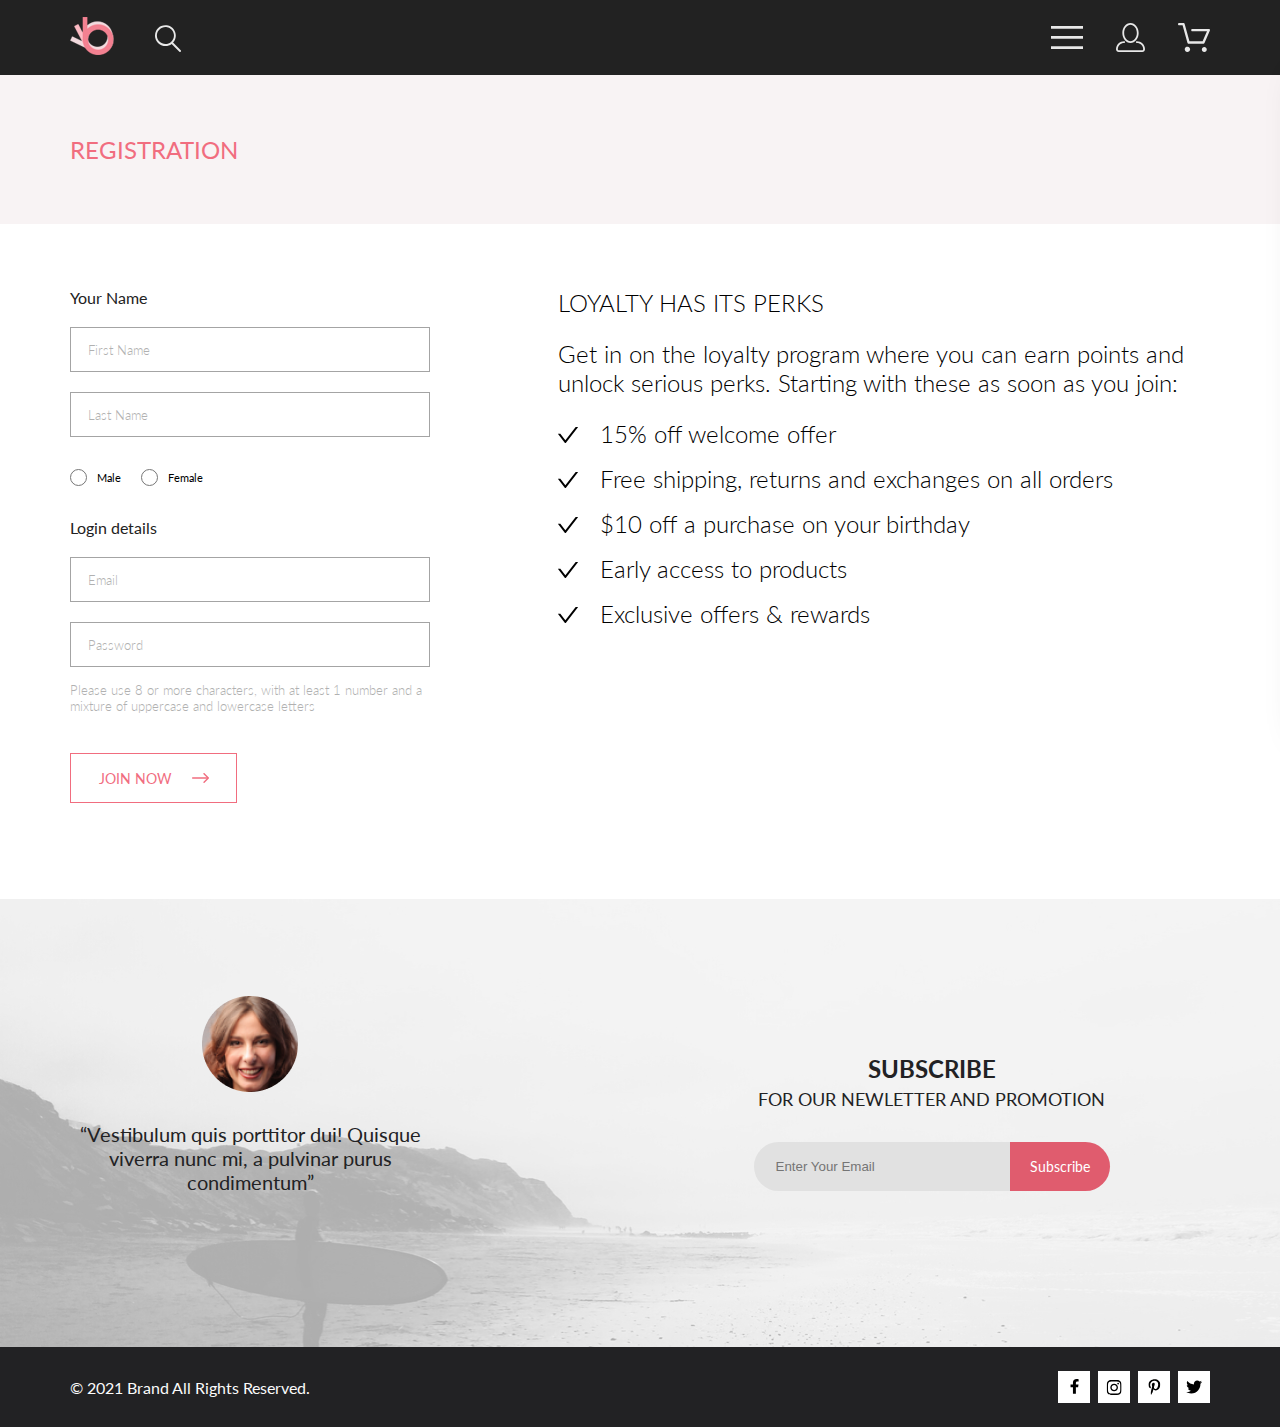
<file: registration.html>
<!DOCTYPE html>
<html lang="en">

<head>
    <meta charset="UTF-8">
    <meta name="viewport" content="width=device-width, initial-scale=1.0">
    <title>Registration</title>
    <link rel="preconnect" href="https://fonts.googleapis.com">
    <link rel="preconnect" href="https://fonts.gstatic.com" crossorigin>
    <link href="https://fonts.googleapis.com/css2?family=Lato:wght@300;400;700;900&display=swap" rel="stylesheet">
    <link rel="stylesheet" href="style.css">
</head>

<body>
    <div class="top">
        <header class="menu center">
            <div class="menu__left">
                <a class="menu__item" href="index.html"><img src="img/logo.png" alt="logo"></a>
                <a class="menu__item" href="#">
                    <svg class="menu__icon" width="26" height="27" viewBox="0 0 26 27" fill="none"
                        xmlns="http://www.w3.org/2000/svg">
                        <path
                            d="M18.0589 17.6249C19.6705 15.8648 20.6275 13.6038 20.769 11.2215C20.9106 8.8392 20.2281 6.48075 18.8362 4.5422C17.4443 2.60365 15.4278 1.20306 13.1252 0.575643C10.8227 -0.0517774 8.37437 0.132183 6.19143 1.09663C4.0085 2.06108 2.22389 3.74727 1.1373 5.87205C0.0507149 7.99682 -0.271678 10.4308 0.224264 12.7652C0.720206 15.0996 2.00428 17.1922 3.86085 18.6917C5.71741 20.1912 8.0334 21.0063 10.4199 20.9999C12.6723 21.003 14.8638 20.269 16.6599 18.9099L24.4079 26.7169C24.4934 26.806 24.5958 26.8771 24.7091 26.926C24.8225 26.975 24.9444 27.0008 25.0679 27.0019C25.1916 27.0023 25.314 26.9772 25.4276 26.9282C25.5411 26.8792 25.6434 26.8072 25.7279 26.7169C25.9018 26.536 25.999 26.2949 25.999 26.0439C25.999 25.793 25.9018 25.5518 25.7279 25.3709L18.0589 17.6249ZM1.88589 10.4999C1.89873 8.81465 2.41021 7.17089 3.35586 5.77587C4.30151 4.38086 5.63899 3.29703 7.1997 2.66102C8.76042 2.02501 10.4745 1.86529 12.1258 2.202C13.7772 2.53871 15.2919 3.35678 16.479 4.55307C17.6661 5.74935 18.4725 7.27031 18.7965 8.92421C19.1204 10.5781 18.9475 12.2909 18.2995 13.8467C17.6515 15.4024 16.5574 16.7315 15.1551 17.6664C13.7529 18.6013 12.1052 19.1001 10.4199 19.0999C8.14843 19.0891 5.97409 18.1774 4.3741 16.5651C2.77412 14.9527 1.87924 12.7714 1.88589 10.4999Z"
                            fill="#E8E8E8" />
                    </svg>
                </a>
            </div>
            <nav class="menu__right">
                <label class="menu__item" for="menu__check">
                    <svg class="menu__icon" width="32" height="23" viewBox="0 0 32 23" fill="none"
                        xmlns="http://www.w3.org/2000/svg">
                        <path d="M0 23V20.31H32V23H0ZM0 12.76V10.07H32V12.76H0ZM0 2.69V0H32V2.69H0Z" fill="#E8E8E8" />
                    </svg>
                </label>
                <a class="menu__item" href="#">
                    <svg class="menu__icon" width="29" height="29" viewBox="0 0 29 29" fill="none"
                        xmlns="http://www.w3.org/2000/svg">
                        <path
                            d="M14.5 19.937C19 19.937 22.656 15.464 22.656 9.968C22.656 4.472 19 0 14.5 0C13.3631 0.0217413 12.2463 0.303398 11.2351 0.823397C10.2239 1.34339 9.34507 2.08794 8.66602 3C7.12663 4.99573 6.30819 7.45381 6.34399 9.974C6.34399 15.465 10 19.937 14.5 19.937ZM14.5 1.813C18 1.813 20.844 5.472 20.844 9.969C20.844 14.466 17.998 18.125 14.5 18.125C11.002 18.125 8.15603 14.465 8.15503 9.969C8.15403 5.473 11 1.813 14.5 1.813ZM20.844 18.125C20.6036 18.125 20.373 18.2205 20.203 18.3905C20.033 18.5605 19.9375 18.7911 19.9375 19.0315C19.9375 19.2719 20.033 19.5025 20.203 19.6725C20.373 19.8425 20.6036 19.938 20.844 19.938C22.526 19.9399 24.1386 20.6088 25.3279 21.7982C26.5172 22.9875 27.1861 24.6 27.188 26.282C27.1875 26.5221 27.0918 26.7523 26.922 26.9221C26.7522 27.0918 26.5221 27.1875 26.282 27.188H2.71997C2.47985 27.1875 2.24975 27.0918 2.07996 26.9221C1.91016 26.7523 1.81449 26.5221 1.81396 26.282C1.81608 24.6001 2.48517 22.9877 3.67444 21.7985C4.86371 20.6092 6.47608 19.9401 8.15796 19.938C8.39824 19.938 8.62868 19.8425 8.79858 19.6726C8.96849 19.5027 9.06396 19.2723 9.06396 19.032C9.06396 18.7917 8.96849 18.5613 8.79858 18.3914C8.62868 18.2215 8.39824 18.126 8.15796 18.126C5.99541 18.1279 3.92201 18.9875 2.39258 20.5164C0.863144 22.0453 0.00264777 24.1185 0 26.281C0.000794067 27.0019 0.287502 27.693 0.797241 28.2027C1.30698 28.7125 1.99811 28.9992 2.71899 29H26.282C27.0027 28.9989 27.6936 28.7121 28.2031 28.2024C28.7126 27.6927 28.9992 27.0017 29 26.281C28.9974 24.1187 28.1372 22.0457 26.6083 20.5168C25.0793 18.9878 23.0063 18.1276 20.844 18.125Z"
                            fill="#E8E8E8" />
                    </svg>
                </a>
                <a class="menu__item" href="cart.html">
                    <svg class="menu__icon" width="32" height="29" viewBox="0 0 32 29" fill="none"
                        xmlns="http://www.w3.org/2000/svg">
                        <path
                            d="M26.2009 29C25.5532 28.9738 24.9415 28.6948 24.4972 28.2227C24.0529 27.7506 23.8114 27.1232 23.8245 26.475C23.8376 25.8269 24.1043 25.2097 24.5673 24.7559C25.0303 24.3022 25.6527 24.048 26.301 24.048C26.9493 24.048 27.5717 24.3022 28.0347 24.7559C28.4977 25.2097 28.7644 25.8269 28.7775 26.475C28.7906 27.1232 28.549 27.7506 28.1047 28.2227C27.6604 28.6948 27.0488 28.9738 26.401 29H26.2009ZM6.75293 26.32C6.75293 25.79 6.91011 25.2718 7.20459 24.8311C7.49907 24.3904 7.91764 24.0469 8.40735 23.844C8.89705 23.6412 9.43594 23.5881 9.95581 23.6915C10.4757 23.7949 10.9532 24.0502 11.328 24.425C11.7028 24.7998 11.9581 25.2773 12.0615 25.7972C12.1649 26.317 12.1118 26.8559 11.9089 27.3456C11.7061 27.8353 11.3626 28.2539 10.9219 28.5483C10.4812 28.8428 9.96304 29 9.43298 29C9.08087 29.0003 8.73212 28.9311 8.40674 28.7966C8.08136 28.662 7.78569 28.4646 7.53662 28.2158C7.28755 27.9669 7.09001 27.6713 6.9552 27.3461C6.82039 27.0208 6.75098 26.6721 6.75098 26.32H6.75293ZM10.553 20.686C10.2935 20.6868 10.0409 20.6024 9.83411 20.4457C9.62727 20.2891 9.47758 20.0689 9.40796 19.819L4.57495 2.36401H1.18201C0.868521 2.36401 0.567859 2.23947 0.346191 2.01781C0.124523 1.79614 0 1.49549 0 1.18201C0 0.868519 0.124523 0.567873 0.346191 0.346205C0.567859 0.124537 0.868521 5.81268e-06 1.18201 5.81268e-06H5.46301C5.7225 -0.00080736 5.97504 0.0837201 6.18176 0.240568C6.38848 0.397416 6.53784 0.617884 6.60693 0.868006L11.4399 18.323H24.6179L29.001 8.27501H14.401C14.2428 8.27961 14.0854 8.25242 13.9379 8.19507C13.7904 8.13771 13.6559 8.05134 13.5424 7.94108C13.4288 7.83082 13.3386 7.69891 13.277 7.55315C13.2154 7.40739 13.1836 7.25075 13.1836 7.0925C13.1836 6.93426 13.2154 6.77762 13.277 6.63186C13.3386 6.4861 13.4288 6.35419 13.5424 6.24393C13.6559 6.13367 13.7904 6.0473 13.9379 5.98994C14.0854 5.93259 14.2428 5.90541 14.401 5.91001H30.814C31.0097 5.90996 31.2022 5.95866 31.3744 6.05172C31.5465 6.14478 31.6928 6.27926 31.7999 6.44301C31.9078 6.60729 31.9734 6.79569 31.9908 6.99145C32.0083 7.18721 31.9771 7.38424 31.9 7.565L26.495 19.977C26.4026 20.1876 26.251 20.3668 26.0585 20.4927C25.866 20.6186 25.641 20.6858 25.411 20.686H10.553Z"
                            fill="#E8E8E8" />
                    </svg>
                </a>
            </nav>
            <input class="menu__checkbox" id="menu__check" type="checkbox">
            <div class="pop-up-menu">
                <h3 class="pop-up-menu__heading">MENU</h3>
                <div class="pop-up-menu__box">
                    <div class="pop-up-menu__item">
                        <a href="#" class="pop-up-menu__title">MAN</a>
                        <ul class="pop-up-menu__list">
                            <li><a href="#" class="pop-up-menu__link">Accessories</a></li>
                            <li><a href="#" class="pop-up-menu__link">Bags</a></li>
                            <li><a href="#" class="pop-up-menu__link">Denim</a></li>
                            <li><a href="#" class="pop-up-menu__link">T-Shirts</a></li>
                        </ul>
                    </div>
                    <div class="pop-up-menu__item">
                        <a href="#" class="pop-up-menu__title">WOMAN</a>
                        <ul class="pop-up-menu__list">
                            <li><a href="#" class="pop-up-menu__link">Accessories</a></li>
                            <li><a href="#" class="pop-up-menu__link">Jackets &amp;&nbsp;Coats</a></li>
                            <li><a href="#" class="pop-up-menu__link">Polos</a></li>
                            <li><a href="#" class="pop-up-menu__link">T-Shirts</a></li>
                            <li><a href="#" class="pop-up-menu__link">Shirts</a></li>
                        </ul>
                    </div>
                    <div class="pop-up-menu__item">
                        <a href="#" class="pop-up-menu__title">KIDS</a>
                        <ul class="pop-up-menu__list">
                            <li><a href="#" class="pop-up-menu__link">Accessories</a></li>
                            <li><a href="#" class="pop-up-menu__link">Jackets &amp;&nbsp;Coats</a></li>
                            <li><a href="#" class="pop-up-menu__link">Polos</a></li>
                            <li><a href="#" class="pop-up-menu__link">T-Shirts</a></li>
                            <li><a href="#" class="pop-up-menu__link">Shirts</a></li>
                            <li><a href="#" class="pop-up-menu__link">Bags</a></li>
                        </ul>
                    </div>
                </div>
            </div>
        </header>
        <div class="breadcrumbs breadcrumbs_registration center">
            <h2 class="breadcrumbs__heading">REGISTRATION</h2>
        </div>
        <div class="registration center">
            <form action="#" class="registration-form">
                <div class="registration-form__box">
                    <h3 class="registration-form__heading">Your Name</h3>
                    <input class="registration-form__input" type="text" placeholder="First Name" required>
                    <input class="registration-form__input" type="text" placeholder="Last Name" required>
                </div>
                <div class="registration-form__radio">
                    <input type="radio" name="Gender"> Male
                    <span></span>
                    <input type="radio" name="Gender"> Female
                </div>
                <div class="registration-form__box">
                    <h3 class="registration-form__heading">Login details</h3>
                    <input class="registration-form__input" type="email" name="email" placeholder="Email" required>
                    <input class="registration-form__input" type="password" name="password" placeholder="Password" required>
                </div>
                <p class="registration-form__text">Please use 8 or more characters, with at least 1 number and a mixture of uppercase and lowercase letters</p>
                <button class="registration-form__button" type="submit">JOIN NOW
                    <svg width="17" height="10" viewBox="0 0 17 10" fill="none" xmlns="http://www.w3.org/2000/svg">
                        <path fill-rule="evenodd" clip-rule="evenodd"
                            d="M11.54 0.208095C11.6058 0.142131 11.684 0.0897967 11.77 0.0540883C11.8561 0.01838 11.9483 0 12.0415 0C12.1347 0 12.2269 0.01838 12.313 0.0540883C12.399 0.0897967 12.4772 0.142131 12.543 0.208095L16.7929 4.458C16.8589 4.5238 16.9112 4.60196 16.9469 4.68802C16.9826 4.77407 17.001 4.86632 17.001 4.95949C17.001 5.05266 16.9826 5.14491 16.9469 5.23097C16.9112 5.31702 16.8589 5.39518 16.7929 5.46098L12.543 9.71089C12.41 9.84389 12.2296 9.91861 12.0415 9.91861C11.8534 9.91861 11.673 9.84389 11.54 9.71089C11.407 9.57788 11.3323 9.39749 11.3323 9.2094C11.3323 9.0213 11.407 8.84091 11.54 8.70791L15.2898 4.95949L11.54 1.21107C11.474 1.14528 11.4217 1.06711 11.386 0.981059C11.3503 0.895005 11.3319 0.802752 11.3319 0.709584C11.3319 0.616415 11.3503 0.524162 11.386 0.438109C11.4217 0.352055 11.474 0.273891 11.54 0.208095Z"
                            fill="#F16D7F" />
                        <path fill-rule="evenodd" clip-rule="evenodd"
                            d="M0 4.95948C0 4.77162 0.0746263 4.59146 0.207462 4.45862C0.340297 4.32579 0.52046 4.25116 0.708318 4.25116H15.583C15.7708 4.25116 15.951 4.32579 16.0838 4.45862C16.2167 4.59146 16.2913 4.77162 16.2913 4.95948C16.2913 5.14734 16.2167 5.3275 16.0838 5.46033C15.951 5.59317 15.7708 5.6678 15.583 5.6678H0.708318C0.52046 5.6678 0.340297 5.59317 0.207462 5.46033C0.0746263 5.3275 0 5.14734 0 4.95948Z"
                            fill="#F16D7F" />
                    </svg>
                </button>
            </form>
            <div class="registration-description">
                <p class="registration-description__text registration-description__text_heading">LOYALTY HAS ITS PERKS</p>
                <p class="registration-description__text">Get in on the loyalty program where you can earn points and unlock serious perks. Starting with these as soon as you join:</p>
                <ul class="registration-description__ul">
                    <li class="registration-description__li">15% off welcome offer</li>
                    <li class="registration-description__li">Free shipping, returns and exchanges on all orders</li>
                    <li class="registration-description__li">$10 off a purchase on your birthday</li>
                    <li class="registration-description__li">Early access to products</li>
                    <li class="registration-description__li">Exclusive offers & rewards</li>
                </ul>
            </div>
        </div>
        <section class="subscribe center">
            <div class="subscribe-left">
                <img src="img/subscribe.png" alt="photo">
                <p class="subscribe-left__text">&#8220;Vestibulum quis porttitor dui! Quisque viverra nunc&nbsp;mi,
                    a&nbsp;pulvinar purus condimentum&#8221;</p>
            </div>
            <div class="subscribe-right">
                <h2 class="subscribe-right__title">SUBSCRIBE</h2>
                <h3 class="subscribe-right__subtitle">FOR OUR NEWLETTER AND PROMOTION</h3>
                <form class="subscribe-form" action="#">
                    <input class="subscribe-form__input" type="email" placeholder="Enter Your Email">
                    <button class="subscribe-form__button" type="submit">Subscribe</button>
                </form>
            </div>
        </section>
        <footer class="footer center">
            <div class="footer-copyright">
                <p class="footer__copyright">&copy;&nbsp;2021 Brand All Rights Reserved.</p>
            </div>
            <div class="footer-sns">
                <a class="footer-sns__link" href="#">
                    <div class="footer-sns__iconbox">
                        <svg class="footer-sns__icon" width="11" height="16" viewBox="0 0 11 16" fill="none"
                            xmlns="http://www.w3.org/2000/svg">
                            <path
                                d="M9.08827 8.28L9.50677 5.61602H6.89013V3.88729C6.89013 3.15847 7.25565 2.44806 8.42756 2.44806H9.61713V0.179975C9.61713 0.179975 8.53763 0 7.50551 0C5.35064 0 3.94211 1.27593 3.94211 3.5857V5.61602H1.54678V8.28H3.94211V14.72H6.89013V8.28H9.08827Z"
                                fill="black" />
                        </svg>
                    </div>
                </a>
                <a class="footer-sns__link" href="#">
                    <div class="footer-sns__iconbox">
                        <svg class="footer-sns__icon" width="16" height="17" viewBox="0 0 16 17" fill="none"
                            xmlns="http://www.w3.org/2000/svg">
                            <g clip-path="url(#clip0_190_1610)">
                                <path
                                    d="M8.13677 4.68162C6.02163 4.68162 4.31555 6.38494 4.31555 8.49666C4.31555 10.6084 6.02163 12.3117 8.13677 12.3117C10.2519 12.3117 11.958 10.6084 11.958 8.49666C11.958 6.38494 10.2519 4.68162 8.13677 4.68162ZM8.13677 10.9769C6.76991 10.9769 5.65248 9.86463 5.65248 8.49666C5.65248 7.12869 6.76658 6.01639 8.13677 6.01639C9.50695 6.01639 10.6211 7.12869 10.6211 8.49666C10.6211 9.86463 9.50363 10.9769 8.13677 10.9769ZM13.0056 4.52557C13.0056 5.02029 12.6065 5.41541 12.1143 5.41541C11.6188 5.41541 11.223 5.01697 11.223 4.52557C11.223 4.03416 11.6221 3.63572 12.1143 3.63572C12.6065 3.63572 13.0056 4.03416 13.0056 4.52557ZM15.5364 5.42869C15.4799 4.2367 15.2072 3.18084 14.3325 2.31092C13.4612 1.441 12.4036 1.16873 11.2097 1.10897C9.9792 1.03924 6.29101 1.03924 5.0605 1.10897C3.8699 1.16541 2.81233 1.43768 1.93768 2.3076C1.06302 3.17752 0.793639 4.23338 0.733776 5.42537C0.663937 6.65389 0.663937 10.3361 0.733776 11.5646C0.790313 12.7566 1.06302 13.8125 1.93768 14.6824C2.81233 15.5523 3.86658 15.8246 5.0605 15.8844C6.29101 15.9541 9.9792 15.9541 11.2097 15.8844C12.4036 15.8279 13.4612 15.5556 14.3325 14.6824C15.2039 13.8125 15.4766 12.7566 15.5364 11.5646C15.6063 10.3361 15.6063 6.65721 15.5364 5.42869ZM13.9468 12.8828C13.6874 13.5336 13.1852 14.0349 12.53 14.2972C11.5489 14.6857 9.22094 14.5961 8.13677 14.5961C7.05259 14.5961 4.72128 14.6824 3.74353 14.2972C3.09169 14.0383 2.58951 13.5369 2.32678 12.8828C1.93768 11.9033 2.02747 9.57908 2.02747 8.49666C2.02747 7.41424 1.941 5.0867 2.32678 4.11053C2.58619 3.45975 3.08837 2.95838 3.74353 2.69608C4.72461 2.3076 7.05259 2.39725 8.13677 2.39725C9.22094 2.39725 11.5523 2.31092 12.53 2.69608C13.1818 2.95506 13.684 3.45643 13.9468 4.11053C14.3359 5.09002 14.2461 7.41424 14.2461 8.49666C14.2461 9.57908 14.3359 11.9066 13.9468 12.8828Z"
                                    fill="black" />
                            </g>
                            <defs>
                                <clipPath id="clip0_190_1610">
                                    <rect width="14.8991" height="17" fill="white" transform="translate(0.68396)" />
                                </clipPath>
                            </defs>
                        </svg>
                    </div>
                </a>
                <a class="footer-sns__link" href="#">
                    <div class="footer-sns__iconbox">
                        <svg class="footer-sns__icon" width="13" height="16" viewBox="0 0 13 16" fill="none"
                            xmlns="http://www.w3.org/2000/svg">
                            <g clip-path="url(#clip0_190_1390)">
                                <path
                                    d="M6.7402 0.203125C3.55552 0.203125 0.408081 2.34063 0.408081 5.8C0.408081 8 1.63726 9.25 2.38221 9.25C2.68951 9.25 2.86643 8.3875 2.86643 8.14375C2.86643 7.85313 2.13079 7.23438 2.13079 6.025C2.13079 3.5125 4.03043 1.73125 6.48878 1.73125C8.60259 1.73125 10.167 2.94062 10.167 5.1625C10.167 6.82187 9.50585 9.93437 7.3641 9.93437C6.59121 9.93437 5.93006 9.37187 5.93006 8.56563C5.93006 7.38438 6.74951 6.24062 6.74951 5.02187C6.74951 2.95312 3.83487 3.32812 3.83487 5.82812C3.83487 6.35313 3.90006 6.93437 4.13286 7.4125C3.70451 9.26875 2.82919 12.0344 2.82919 13.9469C2.82919 14.5375 2.91299 15.1188 2.96886 15.7094C3.0744 15.8281 3.02163 15.8156 3.18304 15.7563C4.74744 13.6 4.69157 13.1781 5.39928 10.3562C5.78107 11.0875 6.76814 11.4812 7.55034 11.4812C10.8468 11.4812 12.3274 8.24688 12.3274 5.33125C12.3274 2.22813 9.66415 0.203125 6.7402 0.203125Z"
                                    fill="black" />
                            </g>
                            <defs>
                                <clipPath id="clip0_190_1390">
                                    <rect width="11.9193" height="16" fill="white" transform="translate(0.408081)" />
                                </clipPath>
                            </defs>
                        </svg>
                    </div>
                </a>
                <a class="footer-sns__link" href="#">
                    <div class="footer-sns__iconbox">
                        <svg class="footer-sns__icon" width="17" height="16" viewBox="0 0 17 16" fill="none"
                            xmlns="http://www.w3.org/2000/svg">
                            <g clip-path="url(#clip0_190_1386)">
                                <path
                                    d="M14.4181 4.74107C14.4281 4.88319 14.4281 5.02535 14.4281 5.16747C14.4281 9.50247 11.1509 14.4974 5.16096 14.4974C3.31558 14.4974 1.60132 13.9593 0.159302 13.0253C0.421495 13.0558 0.673569 13.0659 0.94585 13.0659C2.46851 13.0659 3.8702 12.5482 4.98953 11.6649C3.5576 11.6345 2.3576 10.6903 1.94415 9.39081C2.14585 9.42125 2.34751 9.44156 2.5593 9.44156C2.85172 9.44156 3.14418 9.40094 3.41643 9.32991C1.92401 9.02531 0.80465 7.70553 0.80465 6.11163V6.07103C1.23825 6.31469 1.74249 6.46697 2.2769 6.48725C1.39959 5.89841 0.824826 4.89335 0.824826 3.75628C0.824826 3.14716 0.98614 2.58878 1.26851 2.10147C2.87187 4.09131 5.28195 5.39078 7.98443 5.53294C7.93403 5.28928 7.90376 5.0355 7.90376 4.78169C7.90376 2.97457 9.35586 1.5025 11.1609 1.5025C12.0987 1.5025 12.9457 1.89844 13.5407 2.53803C14.2768 2.39591 14.9827 2.12178 15.6079 1.74616C15.3659 2.5076 14.8516 3.14719 14.176 3.55325C14.8315 3.48222 15.4668 3.29944 16.0516 3.04566C15.608 3.69538 15.0533 4.27403 14.4181 4.74107Z"
                                    fill="black" />
                            </g>
                            <defs>
                                <clipPath id="clip0_190_1386">
                                    <rect width="15.8924" height="16" fill="white" transform="translate(0.159302)" />
                                </clipPath>
                            </defs>
                        </svg>
                    </div>
                </a>
            </div>
        </footer>
    </div>
</body>

</html>
</file>
<file: style.css>
* {
  padding: 0;
  margin: 0;
}

a {
  text-decoration: none;
}

summary {
  display: block;
}

summary::-webkit-details-marker {
  display: none;
}

img {
  max-width: 100%;
  display: block;
}

body {
  font-family: "Lato", sans-serif;
}

.center {
  padding-left: calc(50% - 570px);
  padding-right: calc(50% - 570px);
}

.top {
  position: relative;
  overflow: hidden;
}

.menu {
  display: flex;
  align-items: flex-end;
  justify-content: space-between;
  background: #222;
  padding-top: 17px;
  padding-bottom: 20px;
}
.menu__left {
  display: flex;
  gap: 41px;
  align-items: flex-end;
}
.menu__right {
  display: flex;
  align-items: center;
  gap: 33px;
}
.menu__icon:hover path {
  fill: #f16d7f;
}
.menu__checkbox {
  display: none;
}
.menu__checkbox:checked ~ .pop-up-menu {
  right: 0;
}

.pop-up-menu {
  position: absolute;
  top: 75px;
  right: -250px;
  z-index: 1;
  transition: right 0.6s;
  width: 168px;
  background-color: #fff;
  box-shadow: 6px 4px 35px 0 rgba(0, 0, 0, 0.21);
  padding: 32px;
}
.pop-up-menu__heading {
  font-weight: 700;
  font-size: 14px;
  color: #000;
  margin-bottom: 24px;
}
.pop-up-menu__box {
  display: flex;
  flex-direction: column;
  gap: 20px;
}
.pop-up-menu__title {
  font-weight: 400;
  font-size: 14px;
  color: #f16d7f;
}
.pop-up-menu__list {
  display: flex;
  flex-direction: column;
  gap: 11px;
  margin-top: 12px;
  list-style-type: none;
}
.pop-up-menu__link {
  font-weight: 400;
  font-size: 14px;
  line-height: 17px;
  color: #6f6e6e;
  padding-left: 22px;
}

.promo {
  display: flex;
  gap: 63px;
  background: #f1e4e6;
  padding-left: calc(50% - 800px);
  padding-right: calc(50% - 800px);
}
.promo__heading {
  margin-top: 290px;
  margin-bottom: 381px;
  border-left: 12px solid #F16D7F;
  padding-left: 16px;
}
.promo__text {
  display: flex;
  flex-direction: column;
}
.promo__title {
  font-weight: 900;
  font-size: 48px;
  line-height: 58px;
  color: #222;
}
.promo__subtitle {
  font-weight: 700;
  font-size: 32px;
  line-height: 38px;
  color: #222;
}
.promo__subtitle > span {
  color: #F16D7F;
}

.offer {
  display: grid;
  grid-template-columns: repeat(3, 1fr);
  gap: 30px;
  margin-top: 65px;
  margin-bottom: 96px;
}
.offer__item {
  position: relative;
}
.offer__item__content {
  position: absolute;
  width: 100%;
  height: 100%;
  top: 0;
  left: 0;
  display: flex;
  flex-direction: column;
  justify-content: center;
  align-items: center;
}
.offer__item__content__title {
  font-weight: 400;
  font-size: 16px;
  line-height: 20px;
  text-align: center;
  color: #FFFFFF;
}
.offer__item__content__subtitle {
  font-weight: 700;
  font-size: 24px;
  line-height: 30px;
  text-align: center;
  color: #F16D7F;
}

.big__item {
  grid-column: span 3;
}

.products {
  display: flex;
  flex-direction: column;
  align-items: center;
  padding-bottom: 96px;
}
.products__heading {
  text-align: center;
  font-weight: 400;
  font-size: 30px;
  line-height: 36px;
  color: #222222;
  margin-bottom: 6px;
}
.products__text {
  text-align: center;
  font-weight: 400;
  font-size: 14px;
  line-height: 17px;
  color: #9F9F9F;
}
.products__cards {
  display: grid;
  grid-template-columns: repeat(3, 360px);
  justify-content: center;
  gap: 30px;
  padding-top: 48px;
  padding-bottom: 48px;
}
.products__cards__item {
  background-color: #f8f8f8;
  position: relative;
  height: 581px;
}
.products__cards__item__title {
  display: block;
  font-weight: 400;
  font-size: 13px;
  line-height: 16px;
  color: #000000;
  margin-top: 24px;
  margin-bottom: 16px;
  margin-left: 16px;
}
.products__cards__item__text {
  font-weight: 300;
  font-size: 14px;
  line-height: 17px;
  color: #5D5D5D;
  margin-right: 29px;
  margin-bottom: 16px;
  margin-left: 16px;
}
.products__cards__item__price {
  font-weight: 400;
  font-size: 16px;
  line-height: 19px;
  color: #F16D7F;
  margin-bottom: 24px;
  margin-left: 16px;
}
.products__cards__item__add {
  width: 140px;
  height: 44px;
  position: absolute;
  top: 188px;
  left: 110px;
  display: none;
  font-weight: 400;
  font-size: 14px;
  color: #fff;
  border: 1px solid #fff;
  box-sizing: border-box;
}
.products__cards__item:hover .products__cards__item__add {
  display: flex;
  align-items: center;
  justify-content: center;
  gap: 11px;
}
.products__cards__item:hover::before {
  content: "";
  position: absolute;
  top: 0;
  width: 360px;
  height: 420px;
  background: rgba(58, 56, 56, 0.86);
  pointer-events: none;
}
.products__button {
  font-weight: 400;
  font-size: 16px;
  line-height: 19px;
  color: #F26376;
  border: 1px solid #ff6a6a;
  background-color: #fff;
  padding: 15px 39px 14px;
}
.products__button:hover {
  color: #fff;
  background-color: #f16d7f;
}

.feature {
  display: flex;
  flex-direction: row;
  flex-wrap: wrap;
  justify-content: center;
  gap: 30px;
  background: #222224;
  padding-top: 104px;
  padding-bottom: 104px;
}
.feature__item {
  width: 360px;
  display: flex;
  flex-direction: column;
  justify-content: flex-end;
  align-items: center;
}
.feature__item__title {
  font-weight: 400;
  font-size: 20px;
  line-height: 24px;
  color: #fbfbfb;
  padding-top: 20px;
}
.feature__item__text {
  font-weight: 400;
  font-size: 14px;
  text-align: center;
  color: #fbfbfb;
  padding-top: 16px;
}

.subscribe {
  display: flex;
  gap: 223px;
  background-image: url(img/subscribe_background.jpg);
  background-size: cover;
}

.subscribe-left {
  width: 360px;
  padding-top: 97px;
  padding-bottom: 126px;
  display: flex;
  flex-direction: column;
  align-items: center;
  gap: 30px;
}
.subscribe-left__text {
  font-weight: 400;
  font-size: 20px;
  line-height: 24px;
  text-align: center;
  color: #222224;
}

.subscribe-right {
  width: 557px;
  padding-top: 150px;
  padding-bottom: 156px;
  display: flex;
  flex-direction: column;
  align-items: center;
}
.subscribe-right__title {
  font-weight: 700;
  font-size: 24px;
  line-height: 40px;
  text-align: center;
  color: #222224;
}
.subscribe-right__subtitle {
  font-weight: 400;
  font-size: 18px;
  line-height: 21px;
  text-align: center;
  color: #222224;
  margin-bottom: 32px;
}

.subscribe-form {
  display: flex;
}
.subscribe-form__input {
  padding-left: 22px;
  padding-right: 22px;
  width: 212px;
  height: 49px;
  background: #E1E1E1;
  border: none;
  outline: none;
  border-radius: 25px 0px 0px 25px;
}
.subscribe-form__button {
  padding: 7px;
  font-family: "Lato", sans-serif;
  font-weight: 400;
  font-size: 14px;
  text-align: center;
  color: #fff;
  width: 100px;
  height: 49px;
  background: #E05C6E;
  border: none;
  border-radius: 0px 25px 25px 0px;
}

.footer {
  display: flex;
  justify-content: space-between;
  align-items: center;
  background-color: #222224;
}
.footer__copyright {
  font-weight: 400;
  font-size: 16px;
  line-height: 19px;
  color: #FBFBFB;
}

.footer-sns {
  display: flex;
  gap: 8px;
  padding-top: 24px;
  padding-bottom: 24px;
}
.footer-sns__iconbox {
  display: flex;
  justify-content: center;
  align-items: center;
  background-color: #fff;
  width: 32px;
  height: 32px;
}
.footer-sns__iconbox:hover {
  background-color: #f16d7f;
}
.footer-sns__iconbox:hover .footer-sns__icon path {
  fill: #fff;
}

@media (max-width: 1024px) {
  .center {
    padding-left: calc(50% - 368px);
    padding-right: calc(50% - 368px);
  }
  .menu {
    margin-left: 0;
    margin-right: 0;
    padding: 18px calc(50% - 352px);
  }
  .promo {
    gap: 39px;
  }
  .promo__heading {
    margin-top: 138px;
    margin-bottom: 138px;
  }
  .promo__title {
    font-size: 44px;
    line-height: 53px;
  }
  .promo__subtitle {
    font-size: 24px;
    line-height: 29px;
  }
  .promo img {
    width: 386px;
    height: 368px;
  }
  .offer {
    gap: 20px;
    margin-bottom: 110px;
  }
  .products {
    padding-bottom: 65px;
  }
  .products__heading {
    margin-bottom: 3px;
  }
  .products__cards {
    grid-template-columns: repeat(2, 360px);
    gap: 16px;
    padding-top: 72px;
    padding-bottom: 32px;
  }
  .products__cards__item__title {
    margin-left: 18px;
    margin-bottom: 12px;
  }
  .products__cards__item__text {
    margin-bottom: 18px;
  }
  .products__cards__item__price {
    margin-left: 18px;
    margin-bottom: 20px;
  }
  .feature {
    padding-top: 48px;
    padding-bottom: 64px;
    gap: 48px;
  }
  .feature__item__text {
    font-weight: 300;
  }
  .subscribe {
    flex-direction: column;
    align-items: center;
    gap: 75px;
  }
  .subscribe-left {
    padding-top: 64px;
    padding-bottom: 0;
  }
  .subscribe-right {
    padding-top: 0;
    padding-bottom: 140px;
  }
  .subscribe-right__subtitle {
    margin-bottom: 27px;
  }
  .footer {
    padding-left: calc(50% - 352px);
    padding-right: calc(50% - 352px);
  }
}
@media (max-width: 767px) {
  .center {
    padding-left: 8px;
    padding-right: 8px;
  }
  .menu {
    padding: 18px calc(50% - 171.5px);
    align-items: center;
  }
  .menu__left {
    align-items: flex-end;
  }
  .menu__right .menu__item:nth-child(n+2) {
    display: none;
  }
  .promo {
    justify-content: center;
  }
  .promo img {
    display: none;
  }
  .promo__heading {
    margin-top: 148px;
    margin-bottom: 149px;
    padding-left: 15px;
  }
  .promo__title {
    font-size: 38px;
    line-height: 46px;
  }
  .promo__subtitle {
    font-size: 20px;
    line-height: 24px;
  }
  .offer {
    grid-template-columns: 343px;
    justify-content: center;
    margin-top: 64px;
    gap: 32px;
    margin-bottom: 64px;
  }
  .big__item {
    grid-column: span 1;
  }
  .big__item img {
    -o-object-fit: cover;
       object-fit: cover;
    min-height: 111px;
  }
  .products {
    padding-bottom: 96px;
  }
  .products__cards {
    grid-template-columns: 360px;
    padding-top: 64px;
    padding-bottom: 40px;
  }
  .products__cards__item__text {
    font-weight: 400;
  }
  .feature {
    padding-bottom: 81px;
    gap: 47px;
  }
  .feature__item:first-child svg {
    width: 44px;
    height: 31px;
  }
  .feature__item:nth-child(2) svg {
    width: 39px;
    height: 39px;
  }
  .feature__item:last-child svg {
    width: 46px;
    height: 34px;
  }
  .feature__item__text {
    padding-top: 15px;
  }
  .subscribe {
    gap: 59px;
  }
  .subscribe-left img {
    width: 92px;
    height: 92px;
  }
  .subscribe-left__text {
    font-size: 18px;
  }
  .subscribe-right {
    padding-bottom: 110px;
  }
  .subscribe-right__title {
    line-height: 37px;
  }
  .subscribe-right__subtitle {
    font-size: 14px;
    line-height: 17px;
    margin-bottom: 22px;
  }
  .subscribe-form__input {
    padding-left: 21px;
    padding-right: 21px;
    width: 203px;
    height: 47px;
  }
  .subscribe-form__button {
    width: 96px;
    height: 47px;
  }
  .footer {
    flex-direction: column-reverse;
  }
  .footer__copyright {
    margin-bottom: 9px;
  }
  .footer-sns {
    padding-top: 43px;
    padding-bottom: 40px;
  }
}
@media (max-width: 360px) {
  .offer {
    grid-template-columns: 1fr;
  }
  .products__cards {
    grid-template-columns: 1fr;
  }
}
.breadcrumbs {
  display: flex;
  align-items: center;
  justify-content: space-between;
  background-color: #f8f3f4;
  padding-top: 60px;
  padding-bottom: 60px;
}
.breadcrumbs__heading {
  font-style: normal;
  font-weight: 400;
  font-size: 24px;
  line-height: 29px;
  color: #F16D7F;
}
.breadcrumbs__links {
  list-style-type: none;
  display: flex;
}
.breadcrumbs__li:not(:last-child)::after {
  content: "/";
  padding-left: 8px;
  padding-right: 8px;
  font-style: normal;
  font-weight: 300;
  font-size: 14px;
  line-height: 17px;
  color: #636363;
}
.breadcrumbs__li:last-child .breadcrumbs__link {
  font-weight: 700;
  color: #F16D7F;
}
.breadcrumbs__link {
  font-style: normal;
  font-weight: 300;
  font-size: 14px;
  line-height: 17px;
  color: #636363;
}

.current__product {
  position: relative;
}
.current__product__imagebox {
  display: flex;
  justify-content: space-between;
  align-items: center;
  background: #F7F7F7;
  border-top: 1px solid #EAEAEA;
  border-bottom: 1px solid #EAEAEA;
}
.current__product__imagebox__image {
  margin-top: 10px;
  margin-bottom: 41px;
}
.current__product__imagebox__button:hover path:last-child {
  fill: #F16D7F;
}
.current__product__content {
  display: flex;
  flex-direction: column;
  align-items: center;
  background-color: #fff;
  border: 1px solid #EAEAEA;
  margin-left: calc(50% - 570px);
  margin-right: calc(50% - 570px);
  position: absolute;
  left: 0;
  right: 0;
  top: 712px;
  z-index: 1;
}
.current__product__content__subheading {
  font-style: normal;
  font-weight: 300;
  font-size: 14px;
  line-height: 17px;
  color: #F16D7F;
  padding-top: 64px;
  padding-bottom: 12px;
}
.current__product__content__heading {
  font-style: normal;
  font-weight: 300;
  font-size: 18px;
  line-height: 22px;
  color: #4D4D4D;
  padding-top: 12px;
  padding-bottom: 48px;
}
.current__product__content__text {
  width: 555px;
  font-style: normal;
  font-weight: 300;
  font-size: 14px;
  line-height: 17px;
  text-align: center;
  color: #5E5E5E;
}
.current__product__content__price {
  font-style: normal;
  font-weight: 300;
  font-size: 24px;
  line-height: 29px;
  color: #EF5B70;
  text-align: center;
  padding-top: 32px;
  padding-bottom: 64px;
  width: 642px;
  border-bottom: 1px solid #EAEAEA;
}
.current__product__content__filterbox {
  display: flex;
  gap: 23px;
  padding-top: 64px;
  padding-bottom: 48px;
}
.current__product__content__filterbox__filter {
  display: flex;
  gap: 9px;
  align-items: center;
}
.current__product__content__filterbox__filter__text {
  font-style: normal;
  font-weight: 400;
  font-size: 14px;
  line-height: 17px;
  color: #6F6E6E;
}
.current__product__content__button {
  display: flex;
  align-items: center;
  font-style: normal;
  gap: 23px;
  width: 162px;
  height: 46px;
  font-weight: 400;
  font-size: 16px;
  line-height: 19px;
  color: #F26376;
  border: 1px solid #ff6a6a;
  background-color: #fff;
  padding: 0px 24px;
  margin-bottom: 64px;
}
.current__product__content__button:hover {
  color: #fff;
  background-color: #F26376;
}
.current__product__content__button:hover path {
  fill: #fff;
}

.other__products {
  padding-top: 664px;
  padding-bottom: 128px;
}
.other__products__cards {
  display: grid;
  grid-template: 581px/repeat(3, 360px);
  gap: 30px;
}
.other__products__cards__item {
  background-color: #f8f8f8;
  position: relative;
}
.other__products__cards__item__title {
  font-weight: 400;
  font-size: 13px;
  line-height: 16px;
  color: #000000;
  margin-top: 24px;
  margin-bottom: 16px;
  margin-left: 16px;
}
.other__products__cards__item__text {
  font-weight: 300;
  font-size: 14px;
  line-height: 17px;
  color: #5D5D5D;
  margin-right: 29px;
  margin-bottom: 16px;
  margin-left: 16px;
}
.other__products__cards__item__price {
  font-weight: 400;
  font-size: 16px;
  line-height: 19px;
  color: #F16D7F;
  margin-bottom: 24px;
  margin-left: 16px;
}
.other__products__cards__item__add {
  width: 140px;
  height: 44px;
  position: absolute;
  top: 188px;
  left: 110px;
  display: none;
  font-weight: 400;
  font-size: 14px;
  color: #fff;
  border: 1px solid #fff;
  box-sizing: border-box;
}
.other__products__cards__item:hover .other__products__cards__item__add {
  display: flex;
  align-items: center;
  justify-content: center;
  gap: 11px;
}
.other__products__cards__item:hover::before {
  content: "";
  position: absolute;
  top: 0;
  width: 360px;
  height: 420px;
  background: rgba(58, 56, 56, 0.86);
  pointer-events: none;
}

@media (max-width: 1024px) {
  .current__product__imagebox__image {
    width: 466px;
    height: 565px;
    margin-top: 28px;
    margin-bottom: 28px;
  }
  .current__product__content {
    position: unset;
    border-top: none;
  }
  .other__products {
    padding-top: 128px;
  }
  .other__products__cards {
    gap: 16px;
  }
  .other__products__cards__item:last-child {
    display: none;
  }
}
@media (max-width: 767px) {
  .breadcrumbs {
    flex-direction: column;
    gap: 32px;
    padding-top: 24px;
    padding-bottom: 46px;
  }
  .breadcrumbs__links {
    height: 17px;
  }
  .current__product__imagebox__image {
    width: 374px;
    height: 454px;
    margin-top: 85px;
    margin-bottom: 85px;
  }
  .current__product__imagebox__button {
    position: absolute;
  }
  .current__product__imagebox__button:first-child {
    left: 0;
  }
  .current__product__imagebox__button:last-child {
    right: 0;
  }
  .current__product__content__heading {
    padding-bottom: 32px;
  }
  .current__product__content__text {
    width: 326px;
    line-height: 21px;
  }
  .current__product__content__price {
    width: 175px;
    padding-bottom: 32px;
  }
  .current__product__content__filterbox {
    gap: 25px;
    padding-top: 48px;
    padding-bottom: 64px;
  }
  .current__product__content__filterbox__filter {
    gap: 10px;
  }
  .current__product__content__filterbox__filter__text {
    font-size: 10px;
    line-height: 12px;
  }
  .other__products {
    padding-top: 64px;
    padding-bottom: 64px;
  }
  .other__products__cards {
    justify-content: center;
    grid-template-columns: 360px;
  }
}
.filters {
  position: relative;
  margin-top: 39px;
  padding-bottom: 30px;
}

.filter {
  position: absolute;
  z-index: 1;
}
.filter__details {
  box-sizing: border-box;
  padding-top: 13px;
  padding-left: 16px;
}
.filter__details[open] .filter__heading {
  padding-bottom: 16px;
  color: #EF5B70;
}
.filter__details[open] path {
  fill: #EF5B70;
}
.filter__details[open] {
  background: #FFFFFF;
  box-shadow: 6px 4px 35px rgba(0, 0, 0, 0.21);
  width: 360px;
  padding: 13px 16px 16px;
}
.filter__heading {
  display: flex;
  align-items: center;
  gap: 11px;
  font-style: normal;
  font-weight: 600;
  font-size: 14px;
  line-height: 17px;
  color: #000000;
}
.filter__options {
  display: flex;
  flex-direction: column;
  gap: 18px;
}
.filter__options__item__heading {
  font-style: normal;
  font-weight: 400;
  font-size: 14px;
  line-height: 17px;
  color: #6F6E6E;
  border-left: 5px solid #EF5B70;
  border-bottom: 1px solid #EBEBEB;
  padding-top: 8px;
  padding-bottom: 11px;
  padding-left: 11px;
}
.filter__options__item__links {
  display: flex;
  flex-direction: column;
  gap: 11px;
  padding-top: 24px;
  padding-bottom: 6px;
}
.filter__options__item__links__link {
  font-style: normal;
  font-weight: 400;
  font-size: 14px;
  line-height: 17px;
  color: #6F6E6E;
  padding-left: 17px;
}

.filter__pop-up {
  position: absolute;
  left: calc(50% - 180px);
  display: flex;
  gap: 28px;
  padding-top: 13px;
}
.filter__pop-up__item {
  position: relative;
}
.filter__pop-up__item__heading {
  display: flex;
  align-items: center;
  gap: 10px;
  font-style: normal;
  font-weight: 400;
  font-size: 14px;
  line-height: 17px;
  color: #6F6E6E;
}
.filter__pop-up__item__options {
  position: absolute;
  top: 22px;
  left: -9px;
  z-index: 1;
  display: flex;
  flex-direction: column;
  gap: 6px;
  box-sizing: border-box;
  width: 79px;
  background: #FFFFFF;
  box-shadow: 6px 4px 35px rgba(0, 0, 0, 0.21);
  padding-top: 7px;
  padding-bottom: 7px;
  padding-left: 9px;
}
.filter__pop-up__item__options__option {
  display: flex;
  gap: 9px;
}
.filter__pop-up__item__options__option__text {
  font-style: normal;
  font-weight: 400;
  font-size: 14px;
  line-height: 16px;
  color: #6F6E6E;
}

.products__cards_catalog {
  padding-top: 64px;
}

.select-page {
  box-sizing: border-box;
  width: 284px;
  height: 44px;
  display: flex;
  align-items: center;
  padding: 12px 16px 13px;
  justify-content: space-between;
  border: 1px solid #EBEBEB;
}
.select-page__previous svg {
  display: block;
}
.select-page__other {
  font-style: normal;
  font-weight: 300;
  font-size: 16px;
  line-height: 19px;
  color: #C4C4C4;
}
.select-page__other:nth-child(2) {
  color: #EF5B70;
}
.select-page__next svg {
  display: block;
}

@media (max-width: 1024px) {
  .filters {
    margin-top: 11px;
  }
  .filter__pop-up {
    left: unset;
    right: calc(50% - 368px);
  }
  .products_catalog {
    padding-bottom: 63px;
  }
  .products__cards_catalog {
    padding-top: 40px;
    padding-bottom: 40px;
  }
  .products__cards_catalog .products__cards__item:nth-child(3) {
    display: none;
  }
}
@media (max-width: 767px) {
  .filters {
    padding-bottom: 38px;
  }
  .filter {
    left: calc(50% - 179.5px);
  }
  .filter__heading__text {
    display: none;
  }
  .filter__heading svg {
    width: 37.5px;
    height: 25px;
  }
  .filter__pop-up {
    right: calc(50% - 179.5px);
    gap: 24px;
    padding-top: 16px;
  }
  .filter__pop-up__item__heading {
    font-size: 12px;
    line-height: 14px;
    gap: 9px;
  }
  .products_catalog {
    padding-bottom: 64px;
  }
  .products__cards_catalog {
    padding-top: 32px;
  }
}
.cart {
  display: flex;
  gap: 128px;
}

.cart-left {
  width: 652px;
  padding-top: 96px;
  padding-bottom: 128px;
  display: flex;
  flex-direction: column;
}
.cart-left__products {
  display: flex;
  flex-direction: column;
  gap: 40px;
  padding-bottom: 72px;
}
.cart-left__buttons {
  display: flex;
  justify-content: space-between;
}
.cart-left__button {
  box-sizing: border-box;
  width: 235px;
  height: 50px;
  border: 1px solid #A4A4A4;
  background-color: #FFF;
  font-family: "Lato", sans-serif;
  font-style: normal;
  font-weight: 300;
  font-size: 14px;
  line-height: 17px;
  color: #000000;
}
.cart-left__button:hover {
  color: #fff;
  border-color: #F16D7F;
  background-color: #F16D7F;
}

.cart-product {
  position: relative;
  display: flex;
  box-shadow: 17px 19px 24px 0 rgba(0, 0, 0, 0.13);
}
.cart-product__image {
  width: 262px;
  height: 306px;
  padding-right: 32px;
}
.cart-product__content {
  width: 262px;
  padding-top: 22px;
}
.cart-product__heading {
  display: block;
  font-style: normal;
  font-weight: 400;
  font-size: 24px;
  line-height: 29px;
  color: #222222;
  margin-bottom: 42px;
}
.cart-product__text {
  font-style: normal;
  font-weight: 400;
  font-size: 22px;
  line-height: 26px;
  color: #575757;
  padding-bottom: 6px;
}
.cart-product__text_select-color {
  color: #EF5B70;
}
.cart-product__text_color {
  color: #6f6e6e;
}
.cart-product__input {
  text-align: center;
  box-sizing: border-box;
  width: 44px;
  height: 25px;
  border: 1px solid #EAEAEA;
  outline: none;
  font-family: "Lato";
  font-style: normal;
  font-weight: 400;
  font-size: 18px;
  line-height: 22px;
  color: #656565;
  margin-left: 24px;
}
.cart-product__button {
  position: absolute;
  top: 28px;
  right: 22px;
  width: 18px;
  height: 18px;
  border: none;
  background: none;
}
.cart-product__button:hover path {
  fill: #F16D7F;
}

.cart-form {
  display: flex;
  flex-direction: column;
  gap: 20px;
  padding-top: 114px;
  padding-bottom: 59px;
}
.cart-form__heading {
  font-style: normal;
  font-weight: 400;
  font-size: 16px;
  line-height: 19px;
  color: #222222;
}
.cart-form__input {
  width: 360px;
  height: 45px;
  box-sizing: border-box;
  border: 1px solid #A4A4A4;
  outline: none;
  font-family: "Lato";
  font-style: normal;
  font-weight: 400;
  font-size: 13px;
  line-height: 16px;
  color: #222;
  padding-left: 16px;
  padding-right: 16px;
}
.cart-form__input::-moz-placeholder {
  color: #B1B1B1;
}
.cart-form__input::placeholder {
  color: #B1B1B1;
}
.cart-form__button {
  width: 102px;
  height: 35px;
  box-sizing: border-box;
  border: 1px solid #A4A4A4;
  background-color: #FFF;
  font-family: "Lato";
  font-style: normal;
  font-weight: 400;
  font-size: 11px;
  line-height: 13px;
  color: #4A4A4A;
}
.cart-form__button:hover {
  background-color: #F16D7F;
  color: #fff;
  border-color: #F16D7F;
}

.cart-make-order {
  display: flex;
  flex-direction: column;
  align-items: center;
  background: #F5F3F3;
  padding-top: 39px;
  padding-bottom: 42px;
}
.cart-make-order__subtitle {
  font-style: normal;
  font-weight: 400;
  font-size: 11px;
  line-height: 13px;
  color: #4A4A4A;
  padding: 0px 34px 12px 218px;
}
.cart-make-order__subtitle_gap {
  padding-left: 24px;
}
.cart-make-order__title {
  font-style: normal;
  font-weight: 300;
  font-size: 16px;
  line-height: 19px;
  color: #222222;
  padding: 0px 37px 21px 153px;
}
.cart-make-order__title_other-style {
  font-weight: 700;
  color: #F16D7F;
  padding-left: 24px;
}
.cart-make-order__button {
  width: 273px;
  height: 50px;
  border: none;
  background: #F16D7F;
  font-family: "Lato";
  font-style: normal;
  font-weight: 300;
  font-size: 16px;
  line-height: 19px;
  color: #FFFFFF;
  margin-top: 17px;
}

@media (max-width: 1024px) {
  .cart {
    flex-direction: column;
    gap: 64px;
    padding-top: 60px;
  }
  .cart-left {
    padding: 0;
    width: 734px;
  }
  .cart-left__products {
    padding-bottom: 62px;
  }
  .cart-left__buttons {
    justify-content: center;
    gap: 48px;
  }
  .cart-product__button {
    right: 24px;
  }
  .cart-right {
    display: flex;
    justify-content: space-between;
    padding-bottom: 128px;
  }
  .cart-form {
    padding: 0;
  }
  .cart-make-order {
    box-sizing: border-box;
    width: 360px;
    height: 214px;
    margin-top: 39px;
  }
}
@media (max-width: 767px) {
  .breadcrumbs_cart {
    padding-top: 60px;
    padding-bottom: 60px;
  }
  .cart {
    align-items: center;
    gap: 48px;
    padding-top: 39px;
  }
  .cart-left {
    width: 358px;
  }
  .cart-left__products {
    gap: 32px;
    padding-bottom: 30px;
  }
  .cart-left__buttons {
    justify-content: space-between;
    gap: unset;
  }
  .cart-left__button {
    width: 175px;
    height: 33px;
    font-weight: 400;
    font-size: 12px;
    line-height: 14px;
  }
  .cart-product__image {
    width: auto;
    height: 188px;
    padding-right: 17px;
  }
  .cart-product__content {
    width: 144px;
    padding-top: 14px;
  }
  .cart-product__heading {
    font-size: 16px;
    line-height: 19px;
    margin-bottom: 26px;
  }
  .cart-product__text {
    font-size: 14px;
    line-height: 17px;
    padding-bottom: 4px;
  }
  .cart-product__input {
    width: 24px;
    height: 16px;
    font-size: 10px;
    line-height: 12px;
  }
  .cart-product__button {
    top: 17px;
    right: 12px;
    width: 10px;
    height: 10px;
  }
  .cart-product__button svg {
    width: 10px;
    height: 10px;
  }
  .cart-right {
    flex-direction: column;
    padding-bottom: 96px;
  }
  .cart-make-order {
    margin-top: 48px;
  }
}
.registration {
  display: flex;
  gap: 128px;
  padding-top: 64px;
  padding-bottom: 96px;
}

.registration-form {
  width: 360px;
}
.registration-form__box {
  display: flex;
  flex-direction: column;
  gap: 20px;
}
.registration-form__heading {
  font-style: normal;
  font-weight: 400;
  font-size: 16px;
  line-height: 19px;
  color: #222222;
}
.registration-form__input {
  width: 360px;
  height: 45px;
  box-sizing: border-box;
  border: 1px solid #A4A4A4;
  outline: none;
  padding-left: 17px;
  padding-right: 17px;
  font-family: "Lato";
  font-style: normal;
  font-weight: 300;
  font-size: 13px;
  line-height: 16px;
  color: #222;
}
.registration-form__input::-moz-placeholder {
  color: #B1B1B1;
}
.registration-form__input::placeholder {
  color: #B1B1B1;
}
.registration-form__radio {
  display: flex;
  flex-direction: row;
  align-items: center;
  gap: 10px;
  padding-top: 32px;
  padding-bottom: 32px;
  font-style: normal;
  font-weight: 400;
  font-size: 11px;
  line-height: 13px;
  color: #000000;
}
.registration-form__radio input[type=radio] {
  width: 17px;
  height: 17px;
}
.registration-form__text {
  padding-top: 15px;
  padding-bottom: 39px;
  font-style: normal;
  font-weight: 300;
  font-size: 13px;
  line-height: 16px;
  color: #B1B1B1;
}
.registration-form__button {
  display: flex;
  justify-content: center;
  align-items: center;
  gap: 20px;
  width: 167px;
  height: 50px;
  border: 1px solid #F16D7F;
  background-color: #FFF;
  font-family: "Lato";
  font-style: normal;
  font-weight: 400;
  font-size: 14px;
  line-height: 17px;
  color: #F16D7F;
}
.registration-form__button:hover {
  background-color: #F16D7F;
  color: #FFF;
}
.registration-form__button:hover path {
  fill: #FFF;
}

.registration-description__text {
  font-style: normal;
  font-weight: 300;
  font-size: 24px;
  line-height: 29px;
  color: #000000;
  padding-bottom: 22px;
}
.registration-description__ul {
  display: flex;
  flex-direction: column;
  gap: 16px;
  list-style-image: url(img/li-marker.svg);
  padding-left: 27px;
}
.registration-description__li {
  font-style: normal;
  font-weight: 300;
  font-size: 24px;
  line-height: 29px;
  color: #000000;
  padding-left: 15px;
}

@media (max-width: 1024px) {
  .registration {
    gap: 22px;
    padding-top: 40px;
  }
  .registration-description__text {
    font-size: 16px;
    line-height: 19px;
  }
  .registration-description__text_heading {
    padding-bottom: 32px;
  }
  .registration-description__li {
    font-size: 16px;
    line-height: 24px;
  }
}
@media (max-width: 767px) {
  .breadcrumbs_registration {
    padding-top: 60px;
    padding-bottom: 60px;
  }
  .registration {
    margin-left: calc(50% - 187.5px);
    margin-right: calc(50% - 187.5px);
    flex-direction: column;
    gap: 40px;
  }
  .registration-description {
    width: 359px;
  }
}/*# sourceMappingURL=style.css.map */
</file>
